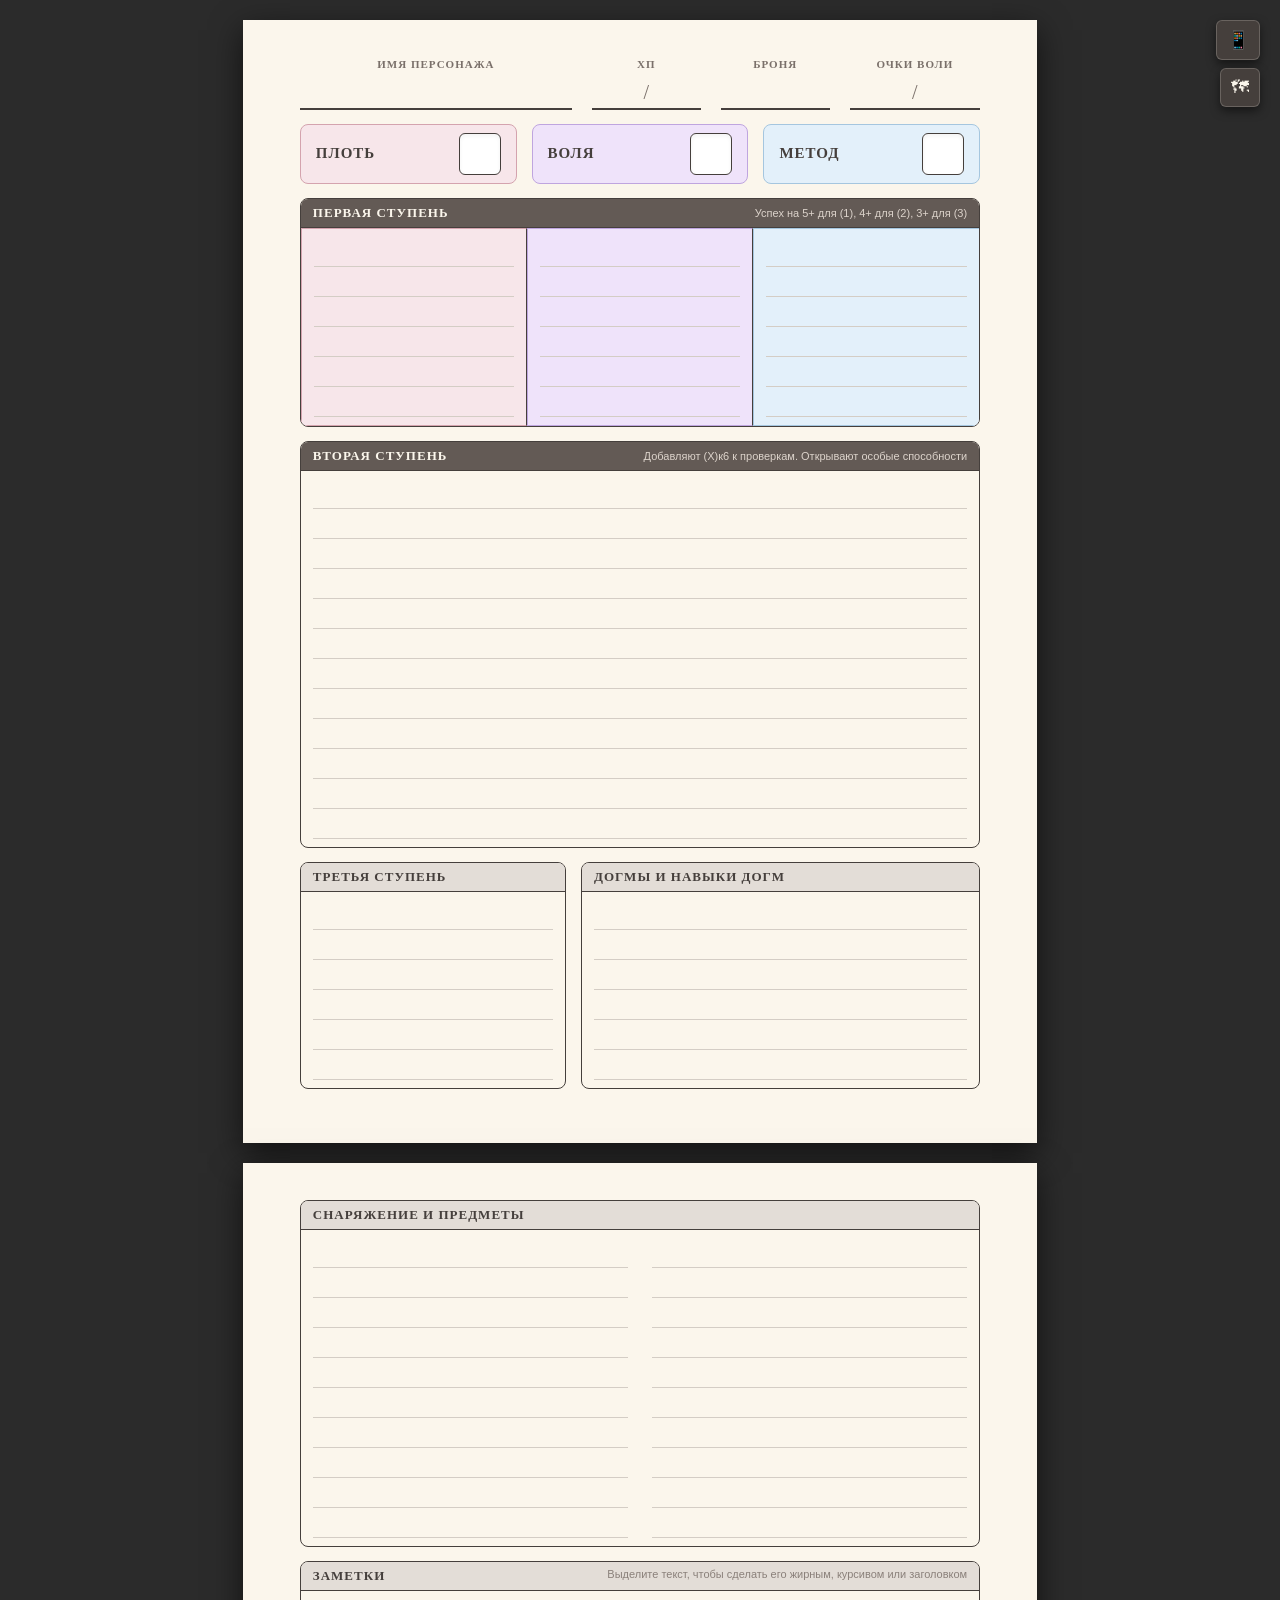
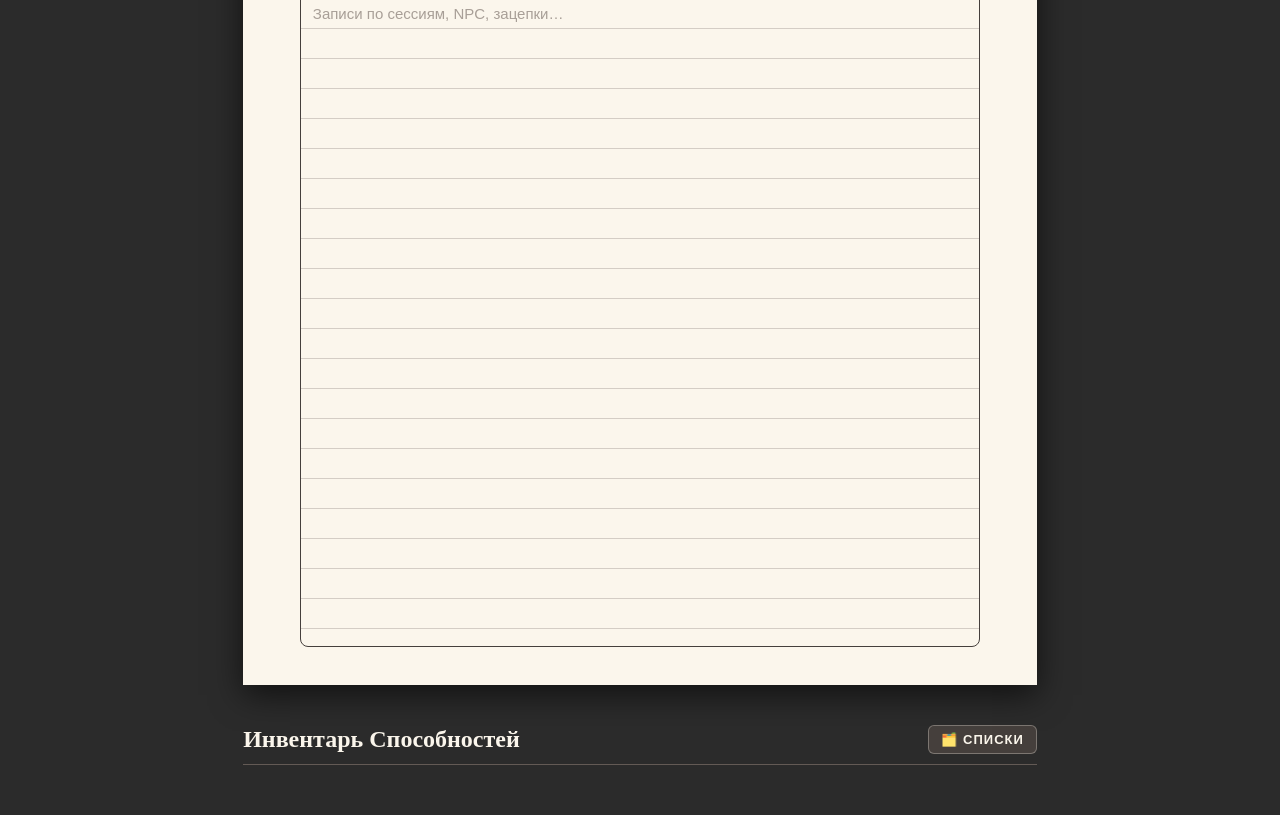
<file: index.html>
<!DOCTYPE html>
<html lang="ru">
<head>
    <meta charset="UTF-8">
    <title>Лист Персонажа - Gempire Roll</title>
    <style>
        /* Сброс и жесткий контроль размеров */
        * {
            box-sizing: border-box;
            -webkit-print-color-adjust: exact;
            print-color-adjust: exact;
        }

        body {
            background-color: #2b2b2b;
            display: flex;
            flex-direction: column;
            align-items: center;
            padding: 20px;
            font-family: 'Segoe UI', Tahoma, Geneva, Verdana, sans-serif;
            margin: 0;
            color: #453f3c;
        }
        
        /* Параметры под А4 */
        .sheet {
            background-color: #fbf6ec; 
            width: 210mm; 
            height: 297mm; 
            padding: 10mm 15mm; 
            box-shadow: 0 10px 30px rgba(0,0,0,0.6);
            position: relative;
            overflow: hidden;
            flex-shrink: 0;
        }
        
        .serif-font {
            font-family: 'Georgia', 'Times New Roman', serif;
        }

       /* Компактная кнопка переключения версий */
        .switch-version-btn {
            position: fixed;
            top: 20px;
            right: 20px;
            background-color: #453f3c;
            color: #fbf6ec;
            border: 1px solid rgba(251, 246, 236, 0.2);
            padding: 8px 10px;
            border-radius: 6px;
            font-size: 18px; 
            cursor: pointer;
            box-shadow: 0 4px 10px rgba(0,0,0,0.5);
            z-index: 1000;
            transition: background-color 0.2s;
            display: flex;
            align-items: center;
            justify-content: center;
        }
        .switch-version-btn:hover {
            background-color: #635a55;
        }
        /* Кнопка карты похода — под кнопкой версии для телефона */
        .open-map-btn { top: 68px; text-decoration: none; }

        @page { size: A4; margin: 0; }
        @media print {
            body { background-color: transparent; padding: 0; margin: 0; }
            .sheet { box-shadow: none; border-radius: 0; width: 210mm; height: 297mm; page-break-after: always; }
            input { background: transparent !important; }
            .cards-view-section { margin-top: 0; }
            .switch-version-btn { display: none; } 
        }

        /* Шапка */
        .header-grid {
            display: grid;
            grid-template-columns: 2.5fr 1fr 1fr 1.2fr; 
            gap: 20px;
            margin-bottom: 14px;
        }
        .header-cell {
            border-bottom: 2px solid #453f3c;
            height: 52px; 
            display: flex;
            flex-direction: column;
            justify-content: space-between;
            padding-bottom: 2px;
        }
        .header-label {
            font-size: 11px;
            text-transform: uppercase;
            font-weight: bold;
            letter-spacing: 1px;
            color: #7a706a;
            text-align: center;
        }
        .header-input {
            background: transparent;
            border: none;
            outline: none;
            font-family: 'Georgia', serif;
            font-size: 22px; 
            font-weight: bold;
            color: #2c2825; 
            width: 100%;
            padding: 0;
            text-align: center;
        }

        /* Обёртка для разделенных полей ХП и Воли */
        .split-input-wrapper {
            display: flex;
            align-items: center;
            justify-content: center;
            width: 100%;
        }
        .split-slash {
            font-family: 'Georgia', serif;
            font-size: 20px;
            font-weight: normal;
            color: #7a706a;
            margin: 0 4px;
        }
        
        /* Характеристики */
        .stats-grid {
            display: grid;
            grid-template-columns: 1fr 1fr 1fr;
            gap: 15px;
            margin-bottom: 14px;
        }
        
        .bg-flesh { background-color: #f7e6ea; border: 1.5px solid #d4a3ae; }  
        .bg-will { background-color: #efe3fa; border: 1.5px solid #bfa5df; } 
        .bg-method { background-color: #e3f0fa; border: 1.5px solid #a5c6df; } 

        .stat-box {
            padding: 8px 15px; 
            border-radius: 8px; 
            font-weight: bold;
            font-size: 15px;
            letter-spacing: 1px;
            display: flex;
            justify-content: space-between; 
            align-items: center;
        }
        
        .stat-value {
            width: 42px;
            height: 42px;
            background: #ffffff;
            border: 1.5px solid #453f3c;
            border-radius: 6px; 
            display: flex;
            align-items: center;
            justify-content: center;
            overflow: hidden;
            box-shadow: inset 0 2px 4px rgba(0,0,0,0.05);
        }
        .stat-input {
            width: 100%;
            min-width: 0;
            box-sizing: border-box;
            padding: 0 2px;
            height: 100%;
            background: transparent;
            border: none;
            outline: none;
            text-align: center;
            font-size: 22px; 
            font-family: 'Georgia', serif;
            font-weight: bold;
            color: #2c2825;
        }

        /* Разделы */
        .section-wrapper {
            border: 1.5px solid #453f3c;
            border-radius: 8px;
            margin-bottom: 14px;
            overflow: hidden; 
            background-color: #fbf6ec;
        }

        .section-header {
            background-color: #635a55; 
            color: #fbf6ec; 
            padding: 6px 12px;
            font-weight: bold;
            font-size: 13px;
            text-transform: uppercase;
            display: flex;
            align-items: center;
            letter-spacing: 1px;
            border-bottom: 1.5px solid #453f3c;
        }

        .skill-desc {
            font-size: 11px;
            font-weight: normal;
            color: #dcd3cb; 
            margin-left: auto;
            text-transform: none;
            letter-spacing: 0;
            font-family: 'Segoe UI', sans-serif;
        }

        .tier-1-grid {
            display: grid;
            grid-template-columns: 1fr 1fr 1fr;
        }
        .tier-1-col {
            border-right: 1.5px solid #453f3c;
            padding: 8px 12px; 
            display: flex;
            flex-direction: column;
        }
        .tier-1-col:last-child { border-right: none; }
        
        .tier-2-box {
            padding: 8px 12px;
            display: flex;
            flex-direction: column;
        }

        .bottom-grid {
            display: grid;
            grid-template-columns: 1fr 1.5fr; 
            gap: 15px;
            margin-bottom: 14px;
        }
        
        .column-box {
            border: 1.5px solid #453f3c;
            border-radius: 8px;
            display: flex;
            flex-direction: column;
            overflow: hidden;
            background-color: #fbf6ec;
        }

        .column-header {
            background-color: #e3ddd7; 
            border-bottom: 1.5px solid #453f3c;
            padding: 6px 12px;
            font-weight: bold;
            font-size: 13px;
            letter-spacing: 1px;
            text-transform: uppercase;
        }

        .column-content {
            padding: 8px 12px;
            flex-grow: 1;
            display: flex;
            flex-direction: column;
        }
        
        .line-input {
            background: transparent;
            border: none;
            border-bottom: 1px solid #d4cdc5; 
            height: 30px; 
            outline: none;
            font-family: 'Trebuchet MS', 'Segoe UI', sans-serif; 
            font-size: 16px; 
            font-weight: 600; 
            color: #38332f;
            padding: 0 2px;
            width: 100%;
            transition: background-color 0.2s;
        }
        
        .line-input:focus {
            background-color: rgba(255, 255, 255, 0.5);
            border-bottom: 1px solid #a39b94; 
        }

        .equipment-box {
            border: 1.5px solid #453f3c;
            border-radius: 8px;
            overflow: hidden;
            background-color: #fbf6ec;
            display: flex;
            flex-direction: column;
        }

        /* --- СТИЛИ ДЛЯ КАРТОЧЕК --- */
        .cards-view-section {
            margin-top: 40px;
            width: 210mm; 
            display: flex;
            flex-direction: column;
            gap: 20px;
        }

        .cards-container {
            display: flex;
            gap: 20px;
            flex-wrap: wrap;
            justify-content: flex-start;
        }

        /* --- КНОПКА И СТИЛИ КОМПАКТНОГО РЕЖИМА --- */
        .compact-toggle-btn {
            background: #453f3c; border: 1px solid rgba(251, 246, 236, 0.3); color: #fbf6ec;
            border-radius: 6px; padding: 6px 12px; cursor: pointer; font-size: 13px; font-weight: bold;
            font-family: 'Segoe UI', Tahoma, sans-serif; transition: all 0.2s;
            display: flex; align-items: center; gap: 6px; text-transform: uppercase; letter-spacing: 1px;
        }
        .compact-toggle-btn:hover { background: #635a55; }
        .compact-toggle-btn.active { background: #a5c6df; color: #2b2b2b; border-color: #a5c6df; }

        .cards-container.compact-mode {
            gap: 15px; 
            align-items: flex-start; 
        }
        .cards-container.compact-mode .card {
            height: 68px; 
            min-height: 68px;
            cursor: pointer;
            overflow: hidden;
            transition: height 0.35s cubic-bezier(0.25, 0.8, 0.25, 1);
            margin-bottom: 0;
        }
        .cards-container.compact-mode .card.expanded {
            height: 88.9mm;
            min-height: 88.9mm;
            cursor: default;
        }

        .card {
            background-color: #fbf6ec; 
            width: 63.5mm;
            height: 88.9mm;
            min-height: 88.9mm;
            border: 1px solid rgba(69, 63, 60, 0.1);
            border-radius: 8px;
            display: flex;
            padding: 2.2mm; 
            position: relative;
            box-shadow: 0 6px 15px rgba(0,0,0,0.5);
            page-break-inside: avoid;
        }

        .card-frame {
            flex-grow: 1;
            border: 2px solid #453f3c; 
            border-radius: 6px;
            display: flex;
            flex-direction: column;
            overflow: hidden;
            position: relative;
        }

        .card-header {
            background-color: #635a55;
            padding: 8px 10px 6px 10px;
            display: flex;
            justify-content: space-between;
            align-items: center;
            border-bottom: 2px solid #453f3c;
            height: 48px;
            flex-shrink: 0;
        }

        .card-title-box { flex-grow: 1; display: flex; flex-direction: column; overflow: hidden; }

        .card-label-display {
            font-size: 9px; text-transform: uppercase; font-weight: bold;
            letter-spacing: 0.5px; color: #dcd3cb;
        }

        .card-title-display {
            font-family: 'Constantia', 'Georgia', serif; font-size: 15px; font-weight: bold;
            color: #fbf6ec; white-space: nowrap; overflow: hidden; text-overflow: ellipsis;
        }

        .card-tag-box {
            width: 30px; height: 30px; 
            background-color: #fbf6ec; 
            border: 1px solid #453f3c; 
            border-radius: 5px;
            display: flex; align-items: center; justify-content: center;
            flex-shrink: 0;
            box-shadow: inset 1px 1px 3px rgba(0, 0, 0, 0.3), inset -1px -1px 2px rgba(255, 255, 255, 0.8);
        }

        .card-tag-display {
            font-size: 16px; 
            font-family: 'Constantia', 'Georgia', serif; font-weight: bold;
            color: #2c2825;
            line-height: 1;
            transform: translateY(0.5px); 
        }

        /* Темы карточек */
        .flesh-theme { background-color: #f7e6ea; }
        .will-theme  { background-color: #efe3fa; }
        .method-theme { background-color: #e3f0fa; }

        .card-body {
            flex-grow: 1;
            position: relative;
            padding: 0 10px;
            overflow: hidden;
            display: flex;
            flex-direction: column;
        }

        .card-rich-text {
            width: 100%;
            height: 100%;
            background: transparent;
            font-family: 'Constantia', 'Cambria', 'Georgia', serif;
            font-size: 14px; 
            font-weight: 400;
            color: #2c2825;
            padding: 0;
            overflow: hidden;
            white-space: pre-wrap;
            word-wrap: break-word;
            
            --lh: 24px; 
            line-height: var(--lh);

            background-image: repeating-linear-gradient(
                transparent,
                transparent calc(var(--lh) - 1px),
                rgba(69, 63, 60, 0.15) calc(var(--lh) - 1px),
                rgba(69, 63, 60, 0.15) var(--lh)
            );
            background-attachment: local;
        }

        .card-rich-text b, .card-rich-text strong {
            font-weight: 800;
            color: #000;
        }

        .card-footer {
            border-top: 1px dashed rgba(69, 63, 60, 0.25);
            padding: 3px 10px 5px 10px;
            display: flex;
            flex-direction: column;
            justify-content: center;
            height: 36px;
            flex-shrink: 0;
            background-color: rgba(255, 255, 255, 0.1);
        }

        .footer-label {
            font-size: 7px;
            font-weight: 800;
            color: #8a807a;
            letter-spacing: 1.2px;
            text-transform: uppercase;
            margin-bottom: 1px;
        }

        .card-footer-tags-display {
            font-family: 'Segoe UI', sans-serif;
            font-size: 11px;
            font-weight: bold;
            color: #453f3c;
            text-transform: uppercase;
            white-space: nowrap;
            overflow: hidden;
            text-overflow: ellipsis;
            width: 100%;
        }

        /* --- СТИЛИ ДЛЯ ВСПЛЫВАЮЩИХ КАРТОЧЕК --- */
        .card-link {
            color: #4a76a8; 
            text-decoration: underline;
            text-decoration-style: dashed;
            cursor: pointer;
            font-weight: bold;
            transition: color 0.2s;
        }
        .card-link:hover { color: #2c4a6b; }

        .modal-overlay {
            position: fixed; top: 0; left: 0; width: 100%; height: 100%;
            background: rgba(0, 0, 0, 0.75);
            display: none; justify-content: center; align-items: center;
            z-index: 2000; opacity: 0; transition: opacity 0.2s;
        }
        .modal-overlay.active { display: flex; opacity: 1; }
        
        .modal-content {
            position: relative;
            transform: scale(1.1); 
        }
        
        @media (max-width: 768px) {
            .modal-content { transform: scale(1); } 
        }

        .modal-close-btn {
            position: absolute; top: -35px; right: -20px;
            background: transparent; border: none; color: #fbf6ec;
            font-size: 30px; cursor: pointer; font-weight: bold;
        }

        /* --- Панель оформления заметок --- */
        .notes-toolbar {
            display: flex; gap: 2px; background: #453f3c; border-radius: 6px; padding: 3px;
            box-shadow: 0 4px 12px rgba(0, 0, 0, 0.35);
        }
        .notes-toolbar button {
            background: transparent; border: none; color: #fbf6ec; font-family: 'Georgia', serif; font-size: 15px;
            min-width: 34px; height: 30px; padding: 0 8px; border-radius: 4px; cursor: pointer;
        }
        .notes-toolbar button:hover { background: rgba(251, 246, 236, 0.12); }
        .notes-toolbar button.active { background: rgba(251, 246, 236, 0.28); }
        .notes-toolbar.floating { position: absolute; z-index: 1600; display: none; }
        .notes-toolbar.floating.visible { display: flex; }

        /* --- Страница 2: снаряжение и заметки --- */
        .sheet + .sheet { margin-top: 20px; }
        /* Страница растёт вместе с заметками; при печати остаток переносится на следующие листы */
        .sheet.page-2 { height: auto; min-height: 297mm; overflow: visible; display: flex; flex-direction: column; gap: 14px; }
        .equip-2col { display: grid; grid-template-columns: 1fr 1fr; column-gap: 24px; padding: 8px 12px; }
        .equip-2col > div { display: flex; flex-direction: column; }
        .notes-box { flex: 1; }
        .notes-hint {
            float: right; font-family: 'Segoe UI', sans-serif; font-size: 11px; font-weight: normal;
            letter-spacing: 0; text-transform: none; color: #8a807a;
        }
        .notes-editor {
            flex: 1; outline: none; margin-top: 8px; padding: 0 12px 30px;
            line-height: 30px; font-family: 'Trebuchet MS', 'Segoe UI', sans-serif; font-size: 15px; color: #2c2825;
            overflow-wrap: break-word;
            background-image: repeating-linear-gradient(to bottom, transparent 0, transparent 29px, #d4cdc5 29px, #d4cdc5 30px);
        }
        .notes-editor h3 { margin: 0; font-family: 'Georgia', serif; font-size: 18px; line-height: 30px; color: #453f3c; }
        .notes-editor div, .notes-editor p { margin: 0; }
        .notes-editor:empty::before { content: attr(data-placeholder); color: #a89f97; }
        @media print {
            .notes-toolbar, .notes-hint { display: none !important; }
            .sheet + .sheet { margin-top: 0; }
            .notes-editor:empty::before { content: none; }
            /* Длинные заметки: отступы листа и рамка блока повторяются на каждой следующей странице */
            .sheet.page-2, .notes-box { -webkit-box-decoration-break: clone; box-decoration-break: clone; }
        }
    </style>
</head>
<body>
    
    <button class="switch-version-btn" onclick="window.location.href='mobile.html' + window.location.search">
        📱
    </button>
    <a class="switch-version-btn open-map-btn" id="open-map-btn" href="map.html" title="Карта похода">🗺</a>

    <div class="sheet">
        <div class="header-grid serif-font">
            <div class="header-cell">
                <div class="header-label">Имя персонажа</div>
                <input type="text" id="char_name" class="header-input auto-resize" data-max-size="22">
            </div>
            <div class="header-cell">
                <div class="header-label">ХП</div>
                <div class="split-input-wrapper">
                    <input type="text" id="hp_current" class="header-input auto-resize" data-max-size="22">
                    <span class="split-slash">/</span>
                    <input type="text" id="hp_max" class="header-input auto-resize" data-max-size="22">
                </div>
            </div>
            <div class="header-cell">
                <div class="header-label">Броня</div>
                <input type="text" id="armor" class="header-input auto-resize" data-max-size="22">
            </div>
            <div class="header-cell">
                <div class="header-label">Очки воли</div>
                <div class="split-input-wrapper">
                    <input type="text" id="willpower_current" class="header-input auto-resize" data-max-size="22">
                    <span class="split-slash">/</span>
                    <input type="text" id="willpower_max" class="header-input auto-resize" data-max-size="22">
                </div>
            </div>
        </div>

        <div class="stats-grid serif-font">
            <div class="stat-box bg-flesh">
                <span>ПЛОТЬ</span>
                <div class="stat-value">
                    <input type="text" id="stat_flesh" class="stat-input auto-resize" data-max-size="22" maxlength="4">
                </div>
            </div>
            <div class="stat-box bg-will">
                <span>ВОЛЯ</span>
                <div class="stat-value">
                    <input type="text" id="stat_will" class="stat-input auto-resize" data-max-size="22" maxlength="4">
                </div>
            </div>
            <div class="stat-box bg-method">
                <span>МЕТОД</span>
                <div class="stat-value">
                    <input type="text" id="stat_method" class="stat-input auto-resize" data-max-size="22" maxlength="4">
                </div>
            </div>
        </div>

        <div class="section-wrapper">
            <div class="section-header serif-font">
                Первая ступень 
                <span class="skill-desc">Успех на 5+ для (1), 4+ для (2), 3+ для (3)</span>
            </div>
            <div class="tier-1-grid">
                <div class="tier-1-col bg-flesh">
                    <input type="text" id="t1_flesh_1" class="line-input auto-resize" data-max-size="16">
                    <input type="text" id="t1_flesh_2" class="line-input auto-resize" data-max-size="16">
                    <input type="text" id="t1_flesh_3" class="line-input auto-resize" data-max-size="16">
                    <input type="text" id="t1_flesh_4" class="line-input auto-resize" data-max-size="16">
                    <input type="text" id="t1_flesh_5" class="line-input auto-resize" data-max-size="16">
                    <input type="text" id="t1_flesh_6" class="line-input auto-resize" data-max-size="16">
                </div>
                <div class="tier-1-col bg-will">
                    <input type="text" id="t1_will_1" class="line-input auto-resize" data-max-size="16">
                    <input type="text" id="t1_will_2" class="line-input auto-resize" data-max-size="16">
                    <input type="text" id="t1_will_3" class="line-input auto-resize" data-max-size="16">
                    <input type="text" id="t1_will_4" class="line-input auto-resize" data-max-size="16">
                    <input type="text" id="t1_will_5" class="line-input auto-resize" data-max-size="16">
                    <input type="text" id="t1_will_6" class="line-input auto-resize" data-max-size="16">
                </div>
                <div class="tier-1-col bg-method">
                    <input type="text" id="t1_method_1" class="line-input auto-resize" data-max-size="16">
                    <input type="text" id="t1_method_2" class="line-input auto-resize" data-max-size="16">
                    <input type="text" id="t1_method_3" class="line-input auto-resize" data-max-size="16">
                    <input type="text" id="t1_method_4" class="line-input auto-resize" data-max-size="16">
                    <input type="text" id="t1_method_5" class="line-input auto-resize" data-max-size="16">
                    <input type="text" id="t1_method_6" class="line-input auto-resize" data-max-size="16">
                </div>
            </div>
        </div>

        <div class="section-wrapper">
            <div class="section-header serif-font">
                Вторая ступень 
                <span class="skill-desc">Добавляют (X)к6 к проверкам. Открывают особые способности</span>
            </div>
            <div class="tier-2-box">
                <input type="text" id="t2_1" class="line-input auto-resize" data-max-size="16">
                <input type="text" id="t2_2" class="line-input auto-resize" data-max-size="16">
                <input type="text" id="t2_3" class="line-input auto-resize" data-max-size="16">
                <input type="text" id="t2_4" class="line-input auto-resize" data-max-size="16">
                <input type="text" id="t2_5" class="line-input auto-resize" data-max-size="16">
                <input type="text" id="t2_6" class="line-input auto-resize" data-max-size="16">
                <input type="text" id="t2_7" class="line-input auto-resize" data-max-size="16">
                <input type="text" id="t2_8" class="line-input auto-resize" data-max-size="16">
                <input type="text" id="t2_9" class="line-input auto-resize" data-max-size="16">
                <input type="text" id="t2_10" class="line-input auto-resize" data-max-size="16">
                <input type="text" id="t2_11" class="line-input auto-resize" data-max-size="16">
                <input type="text" id="t2_12" class="line-input auto-resize" data-max-size="16">
            </div>
        </div>

        <div class="bottom-grid">
            <div class="column-box">
                <div class="column-header serif-font">ТРЕТЬЯ СТУПЕНЬ</div>
                <div class="column-content">
                    <input type="text" id="t3_1" class="line-input auto-resize" data-max-size="16">
                    <input type="text" id="t3_2" class="line-input auto-resize" data-max-size="16">
                    <input type="text" id="t3_3" class="line-input auto-resize" data-max-size="16">
                    <input type="text" id="t3_4" class="line-input auto-resize" data-max-size="16">
                    <input type="text" id="t3_5" class="line-input auto-resize" data-max-size="16">
                    <input type="text" id="t3_6" class="line-input auto-resize" data-max-size="16">
                </div>
            </div>
            <div class="column-box">
                <div class="column-header serif-font">ДОГМЫ И НАВЫКИ ДОГМ</div>
                <div class="column-content">
                    <input type="text" id="dogma_1" class="line-input auto-resize" data-max-size="16">
                    <input type="text" id="dogma_2" class="line-input auto-resize" data-max-size="16">
                    <input type="text" id="dogma_3" class="line-input auto-resize" data-max-size="16">
                    <input type="text" id="dogma_4" class="line-input auto-resize" data-max-size="16">
                    <input type="text" id="dogma_5" class="line-input auto-resize" data-max-size="16">
                    <input type="text" id="dogma_6" class="line-input auto-resize" data-max-size="16">
                </div>
            </div>
        </div>
    </div>

    <!-- Страница 2: снаряжение и заметки -->
    <div class="sheet page-2">
        <div class="column-box">
            <div class="column-header serif-font">СНАРЯЖЕНИЕ И ПРЕДМЕТЫ</div>
            <div class="equip-2col">
                <div>
                    <input type="text" id="equip_1" class="line-input auto-resize" data-max-size="16">
                    <input type="text" id="equip_2" class="line-input auto-resize" data-max-size="16">
                    <input type="text" id="equip_3" class="line-input auto-resize" data-max-size="16">
                    <input type="text" id="equip_4" class="line-input auto-resize" data-max-size="16">
                    <input type="text" id="equip_5" class="line-input auto-resize" data-max-size="16">
                    <input type="text" id="equip_6" class="line-input auto-resize" data-max-size="16">
                    <input type="text" id="equip_7" class="line-input auto-resize" data-max-size="16">
                    <input type="text" id="equip_8" class="line-input auto-resize" data-max-size="16">
                    <input type="text" id="equip_9" class="line-input auto-resize" data-max-size="16">
                    <input type="text" id="equip_10" class="line-input auto-resize" data-max-size="16">
                </div>
                <div>
                    <input type="text" id="equip_11" class="line-input auto-resize" data-max-size="16">
                    <input type="text" id="equip_12" class="line-input auto-resize" data-max-size="16">
                    <input type="text" id="equip_13" class="line-input auto-resize" data-max-size="16">
                    <input type="text" id="equip_14" class="line-input auto-resize" data-max-size="16">
                    <input type="text" id="equip_15" class="line-input auto-resize" data-max-size="16">
                    <input type="text" id="equip_16" class="line-input auto-resize" data-max-size="16">
                    <input type="text" id="equip_17" class="line-input auto-resize" data-max-size="16">
                    <input type="text" id="equip_18" class="line-input auto-resize" data-max-size="16">
                    <input type="text" id="equip_19" class="line-input auto-resize" data-max-size="16">
                    <input type="text" id="equip_20" class="line-input auto-resize" data-max-size="16">
                </div>
            </div>
        </div>
        <div class="column-box notes-box">
            <div class="column-header serif-font">Заметки <span class="notes-hint">Выделите текст, чтобы сделать его жирным, курсивом или заголовком</span></div>
            <div id="notes" class="notes-editor" contenteditable="true" spellcheck="true" data-placeholder="Записи по сессиям, NPC, зацепки…"></div>
        </div>
    </div>
    <div id="notes-toolbar" class="notes-toolbar floating">
        <button type="button" data-cmd="bold" title="Жирный (Ctrl+B)"><b>Ж</b></button>
        <button type="button" data-cmd="italic" title="Курсив (Ctrl+I)"><i>К</i></button>
        <button type="button" data-cmd="heading" title="Заголовок">Заголовок</button>
    </div>

    <div class="cards-view-section">
        <div style="display: flex; justify-content: space-between; align-items: center; border-bottom: 1px solid #635a55; padding-bottom: 10px; margin-bottom: 10px;">
            <h2 style="color: #fbf6ec; font-family: 'Georgia', serif; margin: 0;">Инвентарь Способностей</h2>
            <button id="compact-toggle-btn" class="compact-toggle-btn" title="Компактный вид" onclick="window.toggleCompactMode()">
                🗂️ Списки
            </button>
        </div>
        <div id="cards-container" class="cards-container">
            </div>
    </div>

    <div id="card-modal-overlay" class="modal-overlay" onclick="closeCardModal()">
        <div class="modal-content" onclick="event.stopPropagation()">
            <button class="modal-close-btn" onclick="closeCardModal()">×</button>
            <div id="modal-card-container">
                </div>
        </div>
    </div>

    <script>
        // Скрипт переключения компактного режима
        window.toggleCompactMode = function() {
            const btn = document.getElementById('compact-toggle-btn');
            const container = document.getElementById('cards-container');
            
            container.classList.toggle('compact-mode');
            btn.classList.toggle('active');
            
            // При смене режима сворачиваем все карточки
            container.querySelectorAll('.card').forEach(card => card.classList.remove('expanded'));
        };

        // Ресайз для полей листа персонажа
        function resizeText(input) {
            let ruler = document.getElementById('text-ruler');
            if (!ruler) {
                ruler = document.createElement('span');
                ruler.id = 'text-ruler';
                ruler.style.position = 'absolute';
                ruler.style.visibility = 'hidden';
                ruler.style.whiteSpace = 'pre';
                document.body.appendChild(ruler);
            }

            const style = window.getComputedStyle(input);
            ruler.style.fontFamily = style.fontFamily;
            ruler.style.fontWeight = style.fontWeight;
            ruler.style.letterSpacing = style.letterSpacing;
            ruler.style.textTransform = style.textTransform;

            ruler.textContent = input.value || "A";

            const maxFontSize = parseInt(input.getAttribute('data-max-size')) || 16;
            const minFontSize = 8; 
            let currentFontSize = maxFontSize;

            ruler.style.fontSize = currentFontSize + 'px';
            const targetWidth = input.clientWidth - 6;

            while (ruler.offsetWidth > targetWidth && currentFontSize > minFontSize) {
                currentFontSize--;
                ruler.style.fontSize = currentFontSize + 'px';
            }

            input.style.fontSize = currentFontSize + 'px';

            // Обновляем слой предпросмотра для ссылок, если размер шрифта изменился
            if (input.classList.contains('line-input') && typeof window.updateInputDisplay === 'function') {
                window.updateInputDisplay(input.id);
            }
        }

        // Авто-ресайз многострочного текста (тело карточки)
        window.resizeCardText = function(area) {
            // Если карточка скрыта или не имеет ширины, ничего не делаем
            if (!area || area.clientWidth === 0) return; 
            
            let currentFS = parseInt(area.getAttribute('data-max-size')) || 14;
            const lhRatio = 1.7; 
            // Жестко заданная доступная высота текста для раскрытой карточки (в пикселях)
            const targetHeight = 230; 

            const update = (fs) => {
                area.style.fontSize = fs + 'px';
                area.style.setProperty('--lh', (fs * lhRatio) + 'px');
            };

            update(currentFS);
            
            // Если высота самого текста больше доступного места, сжимаем его
            while (area.scrollHeight > targetHeight && currentFS > 8) {
                currentFS -= 0.5;
                update(currentFS);
            }
        };

        // Универсальный 100% точный метод ресайза однострочного текста (Названия и Тэги карточек)
        window.resizeSingleLineText = function(el) {
            if (!el || el.clientWidth === 0) return;
            
            let ruler = document.getElementById('single-line-ruler');
            if (!ruler) {
                ruler = document.createElement('div');
                ruler.id = 'single-line-ruler';
                ruler.style.position = 'absolute';
                ruler.style.visibility = 'hidden';
                ruler.style.whiteSpace = 'nowrap';
                ruler.style.pointerEvents = 'none';
                ruler.style.top = '-9999px';
                ruler.style.left = '-9999px';
                document.body.appendChild(ruler);
            }

            const style = window.getComputedStyle(el);
            ruler.style.fontFamily = style.fontFamily;
            ruler.style.fontWeight = style.fontWeight;
            ruler.style.letterSpacing = style.letterSpacing;
            ruler.style.textTransform = style.textTransform;
            
            ruler.textContent = el.textContent || el.innerText;

            let currentFS = parseInt(el.getAttribute('data-max-size'));
            if (!currentFS) {
                currentFS = el.classList.contains('card-footer-tags-display') ? 11 : 15;
            }

            ruler.style.fontSize = currentFS + 'px';
            
            // Буфер 4px от текущей ширины блока для защиты от обрезания в "..."
            const targetWidth = el.clientWidth - 4; 

            // Сжимаем ТОЛЬКО если текст шире, чем контейнер (шрифт остается базовым, если он вмещается)
            while (ruler.getBoundingClientRect().width > targetWidth && currentFS > 6) {
                currentFS -= 0.5;
                ruler.style.fontSize = currentFS + 'px';
            }

            el.style.fontSize = currentFS + 'px';
        };

        document.querySelectorAll('.auto-resize').forEach(input => {
            input.addEventListener('input', function() { resizeText(this); });
            window.addEventListener('resize', function() { resizeText(input); });
            setTimeout(() => resizeText(input), 50);
        });
        // шрифт мог догрузиться позже — пересчитываем размеры, чтобы значения не вылезали из окошек
        if (document.fonts && document.fonts.ready) document.fonts.ready.then(() => document.querySelectorAll('.auto-resize').forEach(resizeText));
    </script>
    <script type="module">
    import { createClient } from './lib/supabase.js'
    import { setupNotesEditor } from './lib/notes.js'

    const supabaseUrl = 'https://fzfijdsjgxoympldpwyq.supabase.co'; 
    const supabaseKey = 'eyJhbGciOiJIUzI1NiIsInR5cCI6IkpXVCJ9.eyJpc3MiOiJzdXBhYmFzZSIsInJlZiI6ImZ6ZmlqZHNqZ3hveW1wbGRwd3lxIiwicm9sZSI6ImFub24iLCJpYXQiOjE3NzkxNDY2NzAsImV4cCI6MjA5NDcyMjY3MH0.iAADzjFKSLEr1DHdQPq3j4Ji6tdh-NZhrTfIsvdxUgA'; 
    const supabase = createClient(supabaseUrl, supabaseKey);

    const urlParams = new URLSearchParams(window.location.search);
    const charId = urlParams.get('id');
    // На карте пометки будут подписаны именем этого персонажа
    if (charId) document.getElementById('open-map-btn').href = 'map.html?id=' + encodeURIComponent(charId);

    if (!charId) {
        alert("Ошибка: ID персонажа не указан. Используйте ссылку вида ?id=номер");
    }

    // Экранирует одиночный "<", который не начинает тег (например «урон <5»). Теги вроде <b> работают как раньше
    function fixText(text) {
        return String(text == null ? '' : text).replace(/<(?![a-zA-Z\/!])/g, '&lt;');
    }

    // Значение для HTML-атрибута в двойных кавычках
    function attrText(text) {
        return String(text).replace(/&lt;/g, '<').replace(/&/g, '&amp;').replace(/"/g, '&quot;').replace(/</g, '&lt;');
    }

    // Всплывающее сообщение об ошибке (например, пропал интернет и правка не сохранилась)
    function showNotice(text) {
        let box = document.getElementById('notice-toast');
        if (!box) {
            box = document.createElement('div');
            box.id = 'notice-toast';
            box.style.cssText = 'position: fixed; left: 50%; bottom: 20px; transform: translateX(-50%); max-width: 90vw; ' +
                'background: #8b3a3a; color: #fbf6ec; padding: 10px 16px; border-radius: 6px; font-family: sans-serif; ' +
                'font-size: 14px; box-shadow: 0 4px 10px rgba(0,0,0,0.5); z-index: 3000;';
            document.body.appendChild(box);
        }
        box.textContent = text;
        box.style.display = 'block';
        clearTimeout(box.hideTimer);
        box.hideTimer = setTimeout(() => { box.style.display = 'none'; }, 6000);
    }

    // Обработка гиперссылок [[Название]]
    window.parseCardLinks = function(text) {
        if (!text) return '';
        return fixText(text).replace(/\[\[(.*?)\]\]/g, (match, title) =>
            `<span class="card-link" data-title="${attrText(title)}" onclick="openCardModal(this.dataset.title)">${title}</span>`);
    }

    // Открытие модального окна с карточкой
    window.openCardModal = async function(title) {
        const overlay = document.getElementById('card-modal-overlay');
        const container = document.getElementById('modal-card-container');
        container.innerHTML = '<div style="color: #fbf6ec; font-family: sans-serif; background: #38332f; padding: 20px; border-radius: 8px;">Ищем способность...</div>';
        overlay.classList.add('active');

        // Ищем в базе
        const { data, error } = await supabase.from('cards').select('*').ilike('card_title', title).limit(1);

        if (error || !data || data.length === 0) {
            container.innerHTML = `<div style="background: #fbf6ec; padding: 20px; border-radius: 8px; color: #453f3c; font-family: sans-serif;">Карточка <b>«${fixText(title)}»</b> не найдена в базе.</div>`;
            return;
        }

        const card = data[0];
        const safeTheme = card.theme ? card.theme.trim() : '';
        
        container.innerHTML = `
            <div class="card" style="margin: 0; box-shadow: 0 10px 40px rgba(0,0,0,0.8);">
                <div class="card-frame">
                    <div class="card-header">
                        <div class="card-title-box">
                            <div class="card-label-display">${fixText(card.card_label || 'НАВЫК')}</div>
                            <div class="card-title-display auto-resize-line" data-max-size="15">${fixText(card.card_title || 'Без названия')}</div>
                        </div>
                        <div class="card-tag-box"><div class="card-tag-display">${fixText(card.card_tag || '')}</div></div>
                    </div>
                    <div class="card-body ${safeTheme}">
                        <div class="card-rich-text auto-resize-area" data-max-size="14">${window.parseCardLinks(card.card_description || '')}</div>
                    </div>
                    <div class="card-footer ${safeTheme}">
                        <div class="footer-label">ТЭГИ</div>
                        <div class="card-footer-tags-display auto-resize-line" data-max-size="11">${fixText(card.card_footer_tags || '')}</div>
                    </div>
                </div>
            </div>
        `;

        setTimeout(() => {
            const area = container.querySelector('.auto-resize-area');
            if (area && typeof window.resizeCardText === 'function') window.resizeCardText(area);
            
            container.querySelectorAll('.auto-resize-line').forEach(el => {
                if (typeof window.resizeSingleLineText === 'function') window.resizeSingleLineText(el);
            });
        }, 10);
    };

    window.closeCardModal = function() {
        document.getElementById('card-modal-overlay').classList.remove('active');
    };

    // --- МАГИЯ ДЛЯ ВСЕХ ПОЛЕЙ (Навыки, Догмы, Снаряжение) ---
    window.setupInputLinks = function() {
        const inputs = document.querySelectorAll('.line-input');
        
        inputs.forEach(input => {
            const id = input.id;
            if (!id) return;

            const wrapper = document.createElement('div');
            wrapper.style.position = 'relative';
            wrapper.style.width = '100%';
            
            input.parentNode.insertBefore(wrapper, input);
            wrapper.appendChild(input);

            const display = document.createElement('div');
            display.id = id + '_display';
            display.className = input.className; 
            display.style.cursor = 'text';
            display.style.display = 'block'; 
            display.style.lineHeight = '30px'; 
            display.style.whiteSpace = 'pre'; 
            display.style.overflow = 'hidden';
            
            display.style.position = 'absolute';
            display.style.top = '0';
            display.style.left = '0';
            display.style.width = '100%';
            display.style.height = '100%';
            display.style.pointerEvents = 'auto'; 
            
            wrapper.insertBefore(display, input);

            input.style.position = 'relative';
            input.style.opacity = '0';
            input.style.pointerEvents = 'none';

            display.addEventListener('click', (e) => {
                if (e.target.classList.contains('card-link')) return; 
                display.style.display = 'none';
                input.style.opacity = '1';
                input.style.pointerEvents = 'auto';
                input.focus();
            });

            input.addEventListener('blur', () => {
                input.style.opacity = '0';
                input.style.pointerEvents = 'none';
                display.style.display = 'block'; 
                window.updateInputDisplay(id);
            });
            
            input.addEventListener('input', () => window.updateInputDisplay(id));
        });
    };

    window.updateInputDisplay = function(inputId) {
        const input = document.getElementById(inputId);
        const display = document.getElementById(inputId + '_display');
        if (input && display) {
            let text = input.value || '';
            display.innerHTML = window.parseCardLinks(text) || '&nbsp;';
            display.style.fontSize = input.style.fontSize || '16px'; 
        }
    };

    // --- СВЯЗЬ С БАЗОЙ ---
    // Правки других (например, Мастера) приходят мгновенно через realtime-соединение.
    // Если оно не установилось (бывает при плохой сети или блокировках), лист сам
    // перезапрашивает данные каждые POLL_MS миллисекунд — обновления придут с задержкой, но придут.
    const POLL_MS = 5000;
    let realtimeOk = false;    // realtime-соединение работает
    let lastRequestOk = null;  // последний запрос к базе прошёл (null — ещё не было)
    let pollTimer = null;
    let pendingSaves = 0;      // сохранения в процессе — пока они идут, опрос не перетирает поля
    let loadInFlight = false;  // запрос уже идёт — при медленной сети не плодим новые

    // Значок состояния связи
    function updateConnStatus() {
        if (!charId) return;
        let badge = document.getElementById('conn-status');
        if (!badge) {
            badge = document.createElement('div');
            badge.id = 'conn-status';
            badge.style.cssText = 'position: fixed; left: 12px; bottom: 20px; z-index: 1500; ' +
                'background: rgba(56, 51, 47, 0.85); color: #fbf6ec; padding: 4px 10px; border-radius: 12px; ' +
                'font-family: sans-serif; font-size: 11px; pointer-events: none;';
            document.body.appendChild(badge);
            const printStyle = document.createElement('style');
            printStyle.textContent = '@media print { #conn-status, #notice-toast { display: none !important; } }';
            document.head.appendChild(printStyle);
        }
        let color, label;
        if (lastRequestOk === false) { color = '#d46a66'; label = 'Нет связи'; }
        else if (realtimeOk && lastRequestOk) { color = '#7fbf8e'; label = 'Связь есть'; }
        else if (pollTimer && lastRequestOk) { color = '#e0b85a'; label = 'Обновления с задержкой'; }
        else { color = '#e0b85a'; label = 'Загрузка…'; }
        badge.innerHTML = `<span style="color: ${color};">●</span> ${label}`;
    }

    // Раскладывает данные персонажа по полям (поле, которое сейчас редактируют, не трогаем)
    function applyCharacter(character) {
        for (const key in character) {
            if (key === 'notes') { notesEditor.setHtml(character[key]); continue; }
            const input = document.getElementById(key);
            if (input && document.activeElement !== input) {
                input.value = character[key] || '';
                if (typeof resizeText === 'function') resizeText(input);
                // Обновляем дисплей слоя, если это поле со ссылками
                if (input.classList.contains('line-input') && typeof window.updateInputDisplay === 'function') {
                    window.updateInputDisplay(key);
                }
            }
        }
    }

    // 1. ЗАГРУЗКА ИЗ БАЗЫ (Лист персонажа). Возвращает ошибку или null
    async function loadCharacter() {
        if (!charId || loadInFlight) return null;
        loadInFlight = true;
        const { data, error } = await supabase.from('characters').select('*').eq('id', charId);
        loadInFlight = false;
        lastRequestOk = !error;
        if (!error && data && data.length > 0 && pendingSaves === 0) applyCharacter(data[0]);
        updateConnStatus();
        return error;
    }

    function startPolling() {
        if (!pollTimer) pollTimer = setInterval(loadCharacter, POLL_MS);
    }

    function stopPolling() {
        clearInterval(pollTimer);
        pollTimer = null;
    }

    // 2. СОХРАНЕНИЕ В БАЗУ (Лист персонажа)
    async function saveField(fieldId, value) {
        if (!fieldId || !charId) return;
        pendingSaves++;
        const { error } = await supabase.from('characters').update({ [fieldId]: value }).eq('id', charId);
        pendingSaves--;
        // PGRST204 — такого столбца нет в таблице (поле не хранится в базе), это не ошибка
        if (error && error.code !== 'PGRST204') {
            lastRequestOk = false;
            showNotice('Не удалось сохранить: ' + error.message);
        } else {
            lastRequestOk = true;
        }
        updateConnStatus();
    }

    document.addEventListener('change', (event) => {
        const target = event.target;
        if (target.tagName === 'INPUT') saveField(target.id, target.value);
    });

    // Заметки с форматированием (lib/notes.js)
    const notesEditor = setupNotesEditor({
        editor: document.getElementById('notes'),
        toolbar: document.getElementById('notes-toolbar'),
        floating: true,
        onSave: (html) => saveField('notes', html)
    });

    // 3. REALTIME (Обновления от Мастера). Без ID персонажа подписываться не на что
    if (charId) {
        supabase
            .channel('any')
            .on('postgres_changes',
                { event: 'UPDATE', schema: 'public', table: 'characters', filter: `id=eq.${charId}` },
                (payload) => applyCharacter(payload.new)
            )
            .subscribe((status) => {
                if (status === 'SUBSCRIBED') {
                    realtimeOk = true;
                    stopPolling();
                    loadCharacter(); // подтягиваем то, что могли пропустить без соединения
                } else {
                    // CHANNEL_ERROR, TIMED_OUT, CLOSED — переходим на опрос
                    realtimeOk = false;
                    startPolling();
                }
                updateConnStatus();
            });

        // Подстраховка: если realtime молчит дольше 10 секунд, тоже включаем опрос
        setTimeout(() => { if (!realtimeOk) { startPolling(); updateConnStatus(); } }, 10000);
    }

    // 4. ЗАГРУЗКА КАРТОЧЕК
    async function loadCards() {
        if (!charId) return;
        
        const { data: cards, error } = await supabase.from('cards').select('*').eq('owner_id', charId);

        if (error) {
            console.error("Ошибка загрузки карточек:", error.message);
            return;
        }

        const container = document.getElementById('cards-container');
        container.innerHTML = ''; 

        if (!cards || cards.length === 0) {
            container.innerHTML = '<p style="color: #8a807a; font-family: sans-serif; text-align: center; width: 100%;">У этого персонажа пока нет активных карточек.</p>';
            return;
        }

        cards.forEach(card => {
            const safeTheme = card.theme ? card.theme.trim() : '';
            const html = `
                <div class="card">
                    <div class="card-frame">
                        <div class="card-header">
                            <div class="card-title-box">
                                <div class="card-label-display">${fixText(card.card_label || 'НАВЫК')}</div>
                                <div class="card-title-display auto-resize-line" data-max-size="15">${fixText(card.card_title || 'Без названия')}</div>
                            </div>
                            <div class="card-tag-box">
                                <div class="card-tag-display">${fixText(card.card_tag || '')}</div>
                            </div>
                        </div>
                        <div class="card-body ${safeTheme}">
                            <div class="card-rich-text auto-resize-area" data-max-size="14">${window.parseCardLinks(card.card_description || '')}</div>
                        </div>
                        <div class="card-footer ${safeTheme}">
                            <div class="footer-label">ТЭГИ</div>
                            <div class="card-footer-tags-display auto-resize-line" data-max-size="11">${fixText(card.card_footer_tags || '')}</div>
                        </div>
                    </div>
                </div>
            `;
            container.insertAdjacentHTML('beforeend', html);
        });

        // Логика аккордеона для Компактного режима
        container.querySelectorAll('.card').forEach(card => {
            card.addEventListener('click', function(e) {
                if (e.target.classList.contains('card-link')) return; 

                if (container.classList.contains('compact-mode')) {
                    if (this.classList.contains('expanded')) {
                        this.classList.remove('expanded'); 
                    } else {
                        container.querySelectorAll('.card').forEach(c => c.classList.remove('expanded'));
                        this.classList.add('expanded');
                        // Текст больше НЕ пересчитывается при клике — он уже нужного размера!
                    }
                }
            });
        });

        // Запускаем подгонку текста сразу при загрузке 
        setTimeout(() => {
            container.querySelectorAll('.auto-resize-area').forEach(el => window.resizeCardText(el));
            container.querySelectorAll('.auto-resize-line').forEach(el => window.resizeSingleLineText(el));
        }, 10);
    }

    // Инициализация
    window.setupInputLinks(); // Запускаем создание слоев-дублеров
    updateConnStatus();
    loadCharacter().then(error => { if (error) showNotice('Не удалось загрузить лист: ' + error.message); });
    loadCards();
    </script>
</body>
</html>
</file>
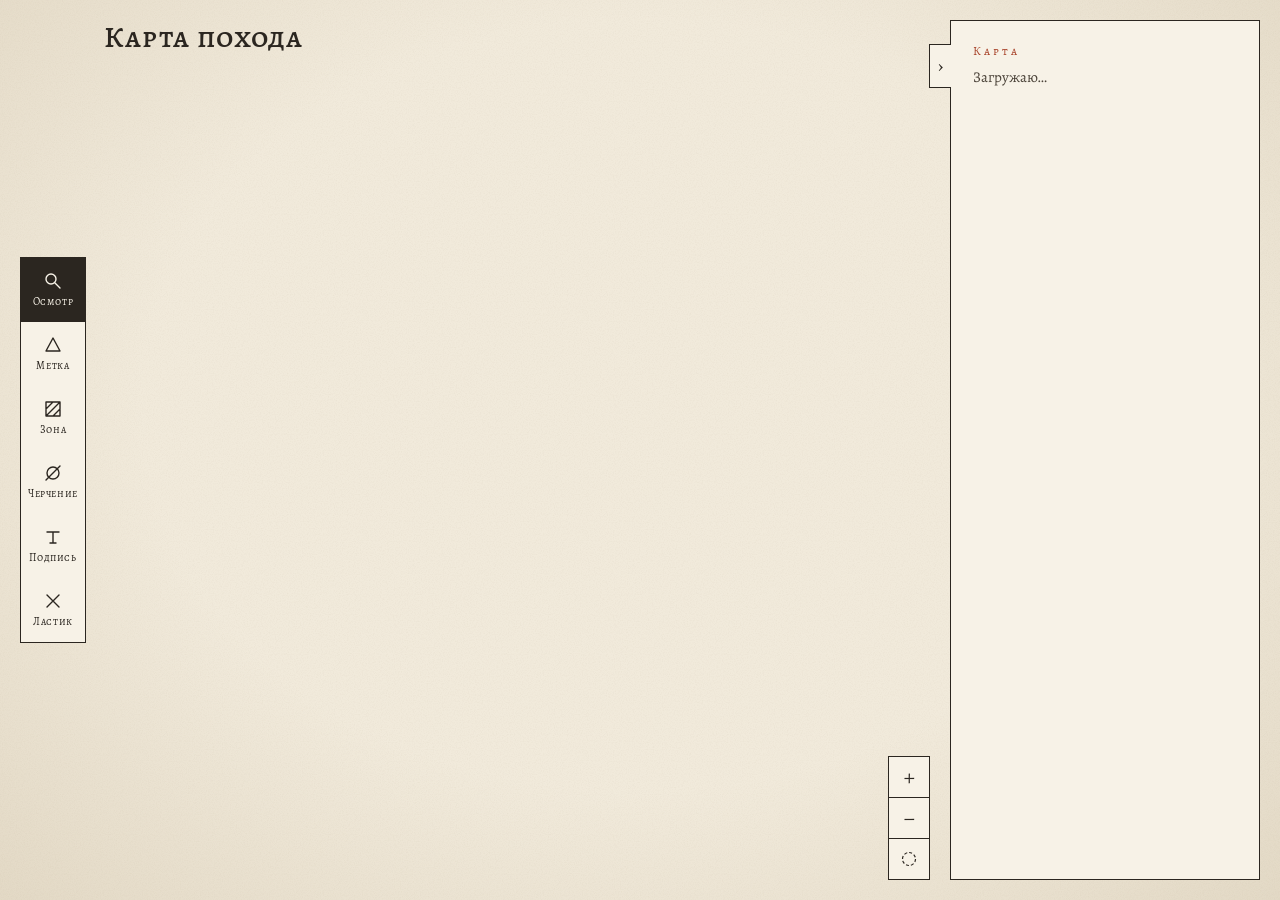
<file: map.html>
<!DOCTYPE html>
<html lang="ru">
<head>
    <meta charset="UTF-8">
    <meta name="viewport" content="width=device-width, initial-scale=1, viewport-fit=cover">
    <title>Карта похода — Gempire</title>
    <link rel="preconnect" href="https://fonts.googleapis.com">
    <link rel="preconnect" href="https://fonts.gstatic.com" crossorigin>
    <link href="https://fonts.googleapis.com/css2?family=Alegreya:ital,wght@0,400;0,500;1,400&family=Alegreya+SC:wght@400;500&display=swap&subset=cyrillic" rel="stylesheet">
    <link rel="stylesheet" href="lib/map/map.css">
</head>
<body>
    <!-- Карта для игроков. Ссылка: map.html (или map.html?id=ID персонажа — тогда пометки подписываются его именем) -->
    <div id="map-root"></div>
    <script type="module">
        import { startMap } from './lib/map/app.js';
        startMap({ role: 'player' });
    </script>
</body>
</html>
</file>
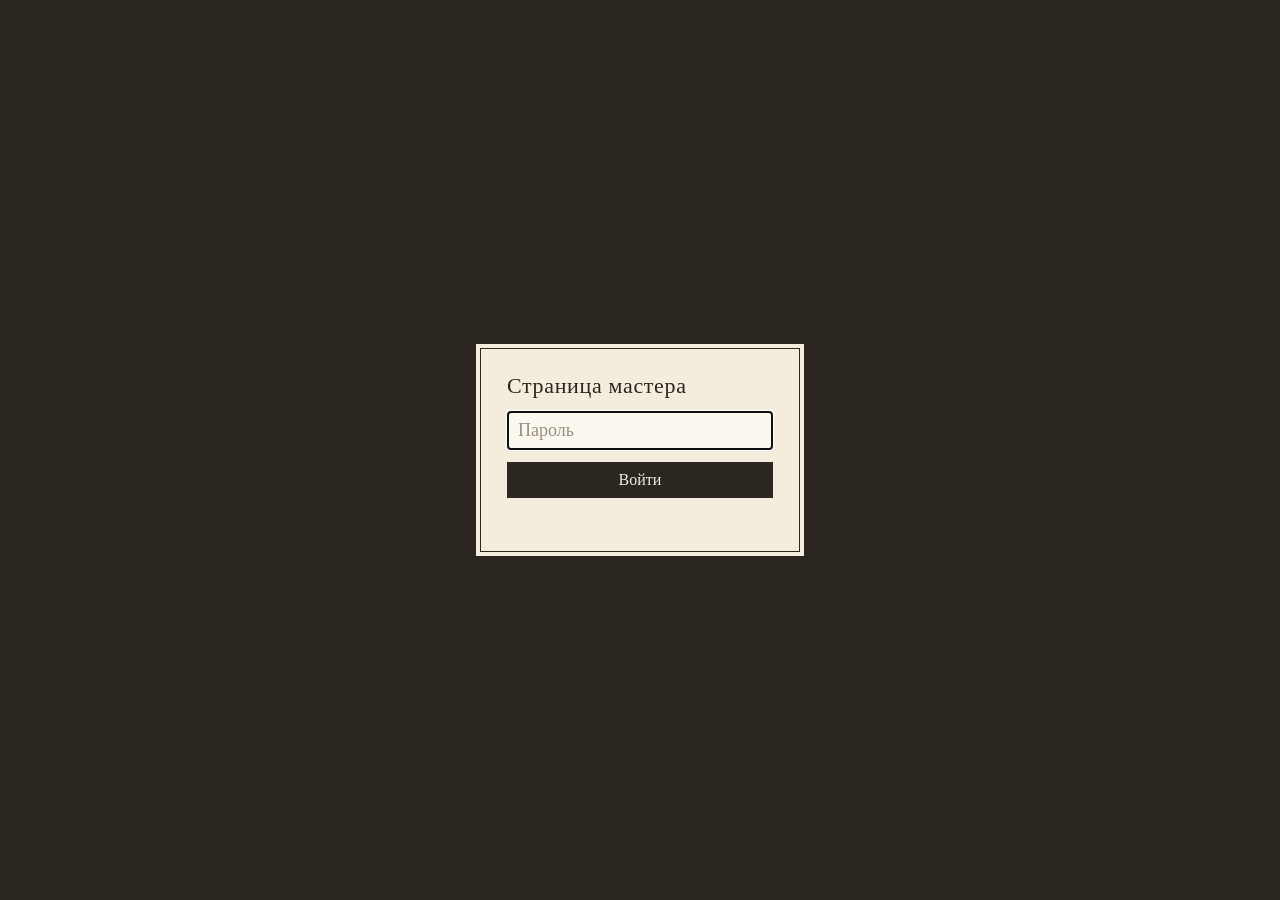
<file: master-map.html>
<!DOCTYPE html>
<html lang="ru">
<head>
    <meta charset="UTF-8">
    <meta name="viewport" content="width=device-width, initial-scale=1, viewport-fit=cover">
    <title>Карта мастера — Gempire</title>
    <link rel="preconnect" href="https://fonts.googleapis.com">
    <link rel="preconnect" href="https://fonts.gstatic.com" crossorigin>
    <link href="https://fonts.googleapis.com/css2?family=Alegreya:ital,wght@0,400;0,500;1,400&family=Alegreya+SC:wght@400;500&display=swap&subset=cyrillic" rel="stylesheet">
    <link rel="stylesheet" href="lib/map/map.css">
    <!-- замок: пароль мастера (один раз на устройстве) -->
    <script src="lib/gm-lock.js"></script>
</head>
<body>
    <!-- Карта мастера: выбор текущей карты, рельеф, туман, скрытые метки. Игрокам эту ссылку не давать -->
    <div id="map-root"></div>
    <script type="module">
        import { startMap } from './lib/map/app.js';
        startMap({ role: 'gm' });
    </script>
</body>
</html>
</file>
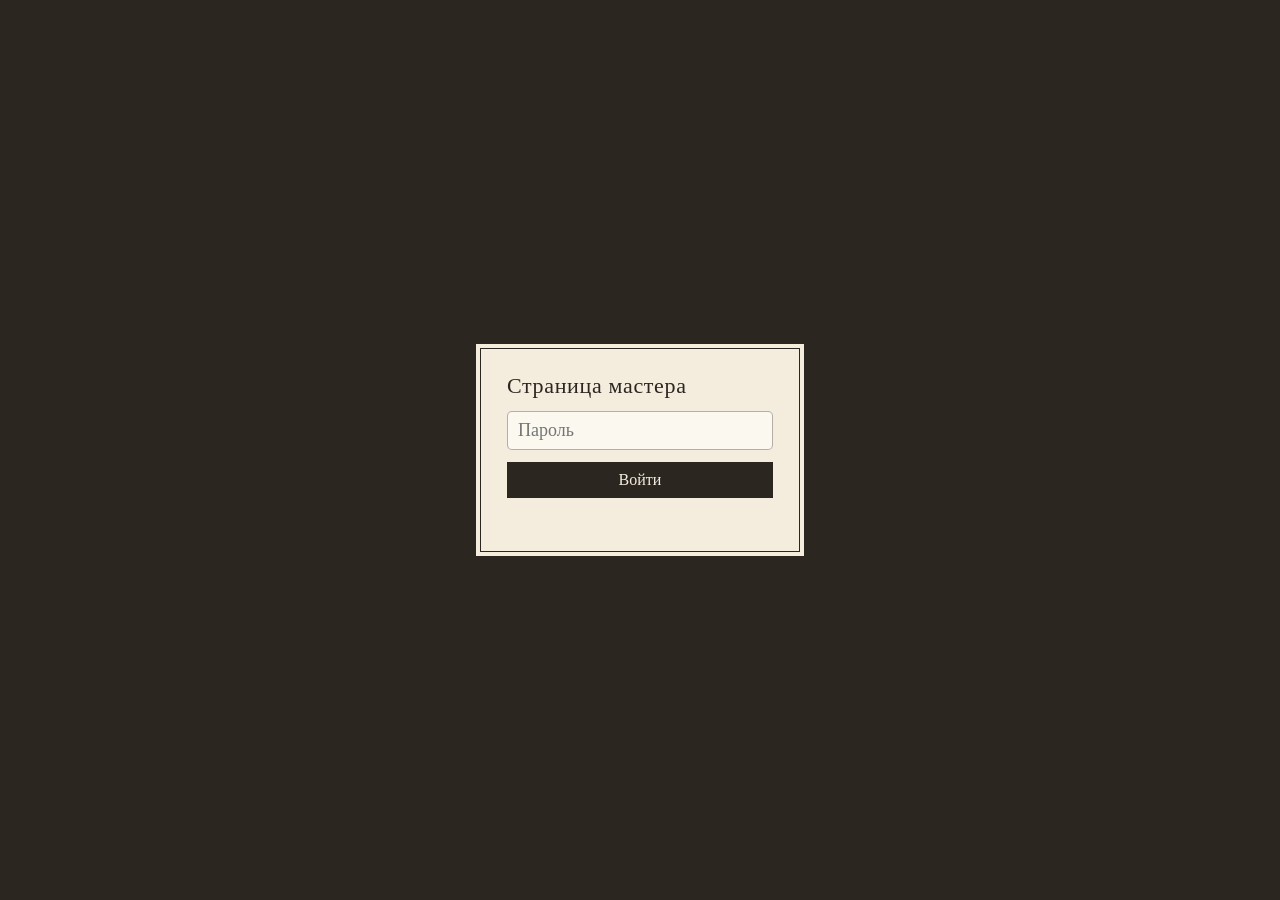
<file: master.html>
<!DOCTYPE html>
<html lang="ru">
<head>
    <meta charset="UTF-8">
    <title>Gempire - Мастер-Пульт</title>
    <style>
        * { box-sizing: border-box; }
        body {
            background-color: #2b2b2b;
            color: #fbf6ec;
            font-family: 'Segoe UI', Tahoma, Geneva, Verdana, sans-serif;
            margin: 0;
            padding: 20px;
            display: flex;
            flex-direction: column;
            align-items: center;
        }

        h1 { border-bottom: 2px solid #635a55; padding-bottom: 10px; font-family: 'Georgia', serif; text-align: center; }

        /* Стили формы */
        .form-group { display: flex; flex-direction: column; gap: 5px; }
        label { font-size: 12px; text-transform: uppercase; font-weight: bold; color: #dcd3cb; letter-spacing: 1px;}
        input, select, textarea {
            background: #2b2b2b;
            border: 1px solid #635a55;
            color: #fbf6ec;
            padding: 10px;
            border-radius: 5px;
            font-family: 'Segoe UI', sans-serif;
            outline: none;
        }
        input:focus, select:focus, textarea:focus { border-color: #dcd3cb; }
        textarea { resize: vertical; min-height: 120px; }

        .btn-submit {
            background-color: #635a55;
            color: #fbf6ec;
            border: none;
            padding: 12px;
            border-radius: 5px;
            font-weight: bold;
            font-size: 16px;
            cursor: pointer;
            text-transform: uppercase;
            transition: background 0.2s;
            margin-top: 10px;
        }
        .btn-submit:hover { background-color: #7a706a; }

        /* Стили карточки (предпросмотр) */
        .card {
            background-color: #fbf6ec; width: 63.5mm; height: 88.9mm;
            border: 1px solid rgba(69, 63, 60, 0.1); border-radius: 8px;
            display: flex; padding: 2.2mm; box-shadow: 0 6px 15px rgba(0,0,0,0.5);
            color: #2c2825; flex-shrink: 0;
        }
        .card-frame { flex-grow: 1; border: 2px solid #453f3c; border-radius: 6px; display: flex; flex-direction: column; overflow: hidden; position: relative;}
        .card-header { background-color: #635a55; padding: 8px 10px; display: flex; justify-content: space-between; align-items: center; border-bottom: 2px solid #453f3c; height: 48px; flex-shrink: 0;}
        .card-title-box { flex-grow: 1; display: flex; flex-direction: column; overflow: hidden; justify-content: center;}
        .card-label-display { font-size: 9px; text-transform: uppercase; font-weight: bold; color: #dcd3cb; letter-spacing: 0.5px;}
        .card-title-display { font-family: 'Constantia', 'Georgia', serif; font-size: 15px; font-weight: bold; color: #fbf6ec; white-space: nowrap; overflow: hidden; text-overflow: ellipsis; }
        .card-tag-box { width: 30px; height: 30px; background-color: #fbf6ec; border: 1px solid #453f3c; border-radius: 5px; display: flex; align-items: center; justify-content: center; box-shadow: inset 1px 1px 3px rgba(0, 0, 0, 0.3); flex-shrink: 0;}
        .card-tag-display { font-size: 16px; font-family: 'Constantia', 'Georgia', serif; font-weight: bold; color: #2c2825; transform: translateY(0.5px);}
        
        .card-body { flex-grow: 1; position: relative; padding: 0 10px; overflow: hidden; display: flex; flex-direction: column; }
        
        .flesh-theme { background-color: #f7e6ea; } 
        .will-theme { background-color: #efe3fa; } 
        .method-theme { background-color: #e3f0fa; }
        
        .card-rich-text {
            width: 100%; height: 100%; background: transparent;
            font-family: 'Constantia', 'Cambria', 'Georgia', serif; font-size: 14px; font-weight: 400; color: #2c2825;
            padding: 0; overflow: hidden; white-space: pre-wrap; word-wrap: break-word;
            --lh: 24px; line-height: var(--lh);
            background-image: repeating-linear-gradient(transparent, transparent calc(var(--lh) - 1px), rgba(69, 63, 60, 0.15) calc(var(--lh) - 1px), rgba(69, 63, 60, 0.15) var(--lh));
            background-attachment: local;
        }
        .card-rich-text b, .card-rich-text strong { font-weight: 800; color: #000; }
        
        .card-footer { border-top: 1px dashed rgba(69, 63, 60, 0.25); padding: 3px 10px 5px 10px; display: flex; flex-direction: column; justify-content: center; height: 36px; background-color: rgba(255, 255, 255, 0.1); flex-shrink: 0;}
        .footer-label { font-size: 7px; font-weight: 800; color: #8a807a; letter-spacing: 1.2px; text-transform: uppercase; margin-bottom: 1px; }
        .card-footer-tags-display { font-family: 'Segoe UI', sans-serif; font-size: 11px; font-weight: bold; color: #453f3c; text-transform: uppercase; white-space: nowrap; overflow: hidden; text-overflow: ellipsis; width: 100%; }

        /* Кнопки */
        .btn-edit { background-color: #c8b88f; color: #2b2b2b; border: none; padding: 7px 10px; border-radius: 4px; font-weight: bold; cursor: pointer; width: 100%; }
        .btn-edit:hover { background-color: #b9a878; }
        .card-link { color: #4a76a8; text-decoration: underline; text-decoration-style: dashed; font-weight: bold; }

        /* --- Карточки: библиотека слева, редактор справа --- */
        .cards-layout { width: 100%; max-width: 1360px; display: grid; grid-template-columns: minmax(320px, 1fr) minmax(0, 720px); gap: 20px; align-items: start; }
        .library, .editor { background: #38332f; border-radius: 10px; box-shadow: 0 10px 30px rgba(0,0,0,0.5); }
        .library { padding: 16px; display: flex; flex-direction: column; gap: 10px; }
        .library-toolbar { display: flex; gap: 8px; }
        .library-toolbar input { flex: 1; min-width: 0; }
        .library-toolbar select { max-width: 45%; }
        .pill-group { display: flex; gap: 6px; flex-wrap: wrap; }
        .pill-group button {
            background: #2b2b2b; border: 1px solid #635a55; color: #dcd3cb; border-radius: 16px;
            padding: 5px 12px; cursor: pointer; font-size: 13px; display: inline-flex; align-items: center;
        }
        .pill-group button.active { background: #c8b88f; border-color: #c8b88f; color: #2b2b2b; font-weight: bold; }
        .dot { display: inline-block; width: 9px; height: 9px; border-radius: 50%; margin-right: 6px; }
        .flesh-dot { background: #d4a3ae; } .will-dot { background: #bfa5df; } .method-dot { background: #a5c6df; }
        .library-count { font-size: 12px; color: #a89f97; }
        .library-list { display: flex; flex-direction: column; gap: 6px; }
        .lib-empty { color: #8a807a; text-align: center; }
        .lib-row { display: flex; background: #2b2b2b; border-radius: 8px; overflow: hidden; cursor: pointer; border: 1px solid transparent; }
        .lib-row:hover { border-color: #635a55; }
        .lib-row.active { border-color: #c8b88f; background: #3f3934; }
        .lib-stripe { width: 6px; flex-shrink: 0; background: #635a55; }
        .lib-stripe.flesh-theme { background: #d4a3ae; } .lib-stripe.will-theme { background: #bfa5df; } .lib-stripe.method-theme { background: #a5c6df; }
        .lib-main { padding: 8px 12px; min-width: 0; flex: 1; display: flex; flex-direction: column; gap: 3px; }
        .lib-title { font-family: 'Georgia', serif; font-weight: bold; font-size: 15px; display: flex; gap: 8px; align-items: baseline; }
        .lib-tag { font-family: 'Segoe UI', sans-serif; font-size: 11px; background: #fbf6ec; color: #2c2825; border-radius: 4px; padding: 0 5px; }
        .lib-meta { font-size: 11px; color: #a89f97; text-transform: uppercase; letter-spacing: 0.5px; white-space: nowrap; overflow: hidden; text-overflow: ellipsis; }
        .lib-desc { font-size: 12px; color: #cfc6bd; white-space: nowrap; overflow: hidden; text-overflow: ellipsis; }
        .lib-owners { display: flex; flex-wrap: wrap; gap: 4px; margin-top: 2px; }
        .library-hint { font-size: 11px; color: #8a807a; margin-top: -6px; }
        .lib-row.pinned { outline: 1px dashed #a5c6df; }
        .lib-peek {
            align-self: flex-start; margin: 6px 6px 0 0; background: transparent; border: 1px solid #635a55; color: #dcd3cb;
            border-radius: 4px; padding: 2px 6px; cursor: pointer; font-size: 13px; flex-shrink: 0;
        }
        .lib-peek:hover, .lib-row.pinned .lib-peek { background: #a5c6df; border-color: #a5c6df; color: #2b2b2b; }
        .compare { width: 100%; display: flex; flex-direction: column; align-items: center; gap: 6px; margin-top: 8px; padding-top: 10px; border-top: 1px dashed #635a55; }
        .compare-head { width: 100%; display: flex; justify-content: space-between; align-items: center; }
        .compare-head label { color: #a5c6df; }
        .compare-head button { background: transparent; border: none; color: #dcd3cb; font-size: 20px; cursor: pointer; line-height: 1; }
        .compare-owners { font-size: 11px; color: #a89f97; text-align: center; }
        .preview-col .card-link { cursor: pointer; }
        .owner-mini { font-size: 11px; background: #4a4440; border-radius: 4px; padding: 1px 6px; color: #dcd3cb; }
        .owner-mini.pool { background: #5a5236; color: #f0e2b0; }

        .editor { position: sticky; top: 12px; max-height: calc(100vh - 24px); overflow-y: auto; }
        .editor-head { display: flex; justify-content: space-between; align-items: center; padding: 12px 16px; border-bottom: 1px solid #4a443f; gap: 10px; }
        #editor-title { font-family: 'Georgia', serif; font-size: 18px; font-weight: bold; }
        #editor-title small { display: block; font-family: 'Segoe UI', sans-serif; font-weight: normal; font-size: 12px; color: #c8b88f; }
        .editor-body { display: flex; gap: 20px; padding: 16px; align-items: flex-start; flex-wrap: wrap; }
        .editor-form { flex: 1; min-width: 280px; display: flex; flex-direction: column; gap: 12px; }
        .preview-col { display: flex; flex-direction: column; align-items: center; gap: 8px; position: sticky; top: 0; width: calc(63.5mm + 4px); margin: 0 auto; }
        .form-row { display: flex; gap: 10px; }
        .form-row .grow { flex: 1; min-width: 0; }
        .form-row .small { width: 120px; }
        .desc-toolbar { display: flex; gap: 4px; flex-wrap: wrap; }
        .desc-toolbar button { background: #4a443f; color: #fbf6ec; border: none; border-radius: 4px; padding: 5px 10px; cursor: pointer; font-family: 'Georgia', serif; font-size: 14px; }
        .desc-toolbar button:hover { background: #5c544e; }
        #input_description { min-height: 150px; }
        /* Тип и тэги на карточке заглавные — в полях тоже */
        #input_label, #input_footer { text-transform: uppercase; }
        .owner-pick { display: flex; flex-wrap: wrap; gap: 6px; }
        .owner-toggle { background: #2b2b2b; border: 1px solid #635a55; color: #dcd3cb; border-radius: 16px; padding: 5px 12px; cursor: pointer; font-size: 13px; }
        .owner-toggle small { color: #8a807a; margin-left: 5px; }
        .owner-toggle.on { background: #c8b88f; border-color: #c8b88f; color: #2b2b2b; font-weight: bold; }
        .owner-toggle.on small { color: #5a5236; }
        .owner-toggle.adding { box-shadow: 0 0 0 2px #7fbf8e; }
        .owner-toggle.removing { border-color: #d46a66; color: #d46a66; text-decoration: line-through; }
        .owner-extra { display: flex; gap: 6px; }
        .owner-extra input { flex: 1; min-width: 0; padding: 6px 8px; font-size: 13px; }
        .owner-summary { font-size: 12px; color: #a89f97; min-height: 15px; }
        /* Кнопки всегда видны внизу редактора, даже если форма длиннее экрана */
        .editor-actions {
            display: flex; gap: 8px; flex-wrap: wrap; position: sticky; bottom: 0; z-index: 2;
            background: #38332f; padding: 10px 0; margin-bottom: -10px; box-shadow: 0 -8px 12px -8px rgba(0,0,0,0.5);
        }
        .editor-actions .btn-submit { flex: 1; margin-top: 0; font-size: 14px; white-space: nowrap; }
        .btn-secondary { background: #4a443f; color: #fbf6ec; border: none; border-radius: 5px; padding: 10px 12px; font-weight: bold; cursor: pointer; }
        .btn-secondary:hover { background: #5c544e; }
        .btn-danger { background: transparent; color: #d4a3ae; border: 1px solid #d4a3ae; border-radius: 5px; padding: 10px 12px; font-weight: bold; cursor: pointer; }
        .btn-danger:hover { background: rgba(212, 163, 174, 0.12); }
        .status-msg { min-height: 18px; font-weight: bold; font-size: 13px; text-align: center; }
        .fit-warning { font-size: 12px; color: #e0b85a; text-align: center; min-height: 16px; }
        .hint { font-size: 11px; color: #8a807a; text-align: center; }

        /* Подсказки из существующих значений */
        .suggest {
            position: absolute; z-index: 3000; background: #2b2b2b; border: 1px solid #635a55; border-radius: 6px;
            box-shadow: 0 6px 20px rgba(0,0,0,0.5); max-height: 300px; overflow-y: auto; display: none;
        }
        .suggest.open { display: block; }
        .suggest-item { padding: 6px 10px; cursor: pointer; display: flex; justify-content: space-between; gap: 14px; font-size: 13px; }
        .suggest-item small { color: #8a807a; }
        .suggest-item.active, .suggest-item:hover { background: #4a443f; }
        .link-popover {
            position: absolute; z-index: 2900; background: #38332f; border: 1px solid #635a55; border-radius: 8px;
            padding: 10px; width: 290px; display: none; box-shadow: 0 6px 20px rgba(0,0,0,0.5);
        }
        .link-popover.open { display: flex; flex-direction: column; gap: 6px; }
        .link-popover input { padding: 7px 9px; }
        .link-popover small { color: #a89f97; font-size: 11px; }

        @media (max-width: 1100px) {
            .cards-layout { grid-template-columns: 1fr; }
            .editor { order: -1; position: static; max-height: none; }
        }

        /* --- Вкладки пульта --- */
        .master-tabs { display: flex; gap: 8px; margin: -6px 0 24px; }
        .master-tab {
            background: #38332f; color: #dcd3cb; border: 1px solid #635a55; padding: 9px 18px;
            border-radius: 8px; font-weight: bold; font-size: 15px; cursor: pointer;
        }
        .master-tab:hover { background: #4a443f; }
        .master-tab.active { background: #c8b88f; color: #2b2b2b; border-color: #c8b88f; }
        .master-view { display: none; width: 100%; flex-direction: column; align-items: center; }
        .master-view.active { display: flex; }

        /* --- Карта похода внутри пульта --- */
        .map-toolbar { width: 100%; max-width: 1400px; display: flex; align-items: center; gap: 12px; margin-bottom: 12px; flex-wrap: wrap; font-size: 13px; color: #dcd3cb; }
        .map-toolbar .grow { flex: 1; min-width: 200px; }
        .map-toolbar a { color: #a5c6df; text-decoration: none; }
        .map-toolbar a:hover { text-decoration: underline; }
        .map-frame-wrap { width: 100%; max-width: 1400px; height: calc(100vh - 210px); min-height: 520px; border-radius: 10px; overflow: hidden; box-shadow: 0 10px 30px rgba(0,0,0,0.5); background: #F1EADB; }
        .map-frame-wrap iframe { border: none; width: 100%; height: 100%; display: block; }

        /* --- Глаз бога: все персонажи --- */
        .players-toolbar { width: 100%; max-width: 1100px; display: flex; align-items: center; gap: 16px; margin-bottom: 16px; flex-wrap: wrap; }
        .players-toolbar input { flex: 1; min-width: 200px; }
        .players-info { font-size: 13px; color: #dcd3cb; display: flex; gap: 16px; flex-wrap: wrap; }
        .players-grid { width: 100%; max-width: 1100px; display: grid; grid-template-columns: repeat(auto-fill, minmax(250px, 1fr)); gap: 16px; }
        .players-empty { color: #8a807a; grid-column: 1 / -1; text-align: center; }
        .player-tile {
            background: #38332f; border-radius: 10px; padding: 14px; box-shadow: 0 4px 10px rgba(0,0,0,0.3);
            display: flex; flex-direction: column; gap: 10px; border: 1px solid transparent;
        }
        /* Подсветка, когда в листе что-то поменялось */
        .player-tile.flash { animation: tile-flash 1.6s ease-out; }
        @keyframes tile-flash {
            from { border-color: #c8b88f; box-shadow: 0 0 0 3px rgba(200, 184, 143, 0.45); }
            to { border-color: transparent; box-shadow: 0 4px 10px rgba(0,0,0,0.3); }
        }
        .player-head { display: flex; justify-content: space-between; align-items: flex-start; gap: 8px; }
        .player-name { font-family: 'Georgia', serif; font-size: 20px; font-weight: bold; color: #fbf6ec; overflow-wrap: anywhere; }
        .player-id { font-size: 11px; color: #a89f97; letter-spacing: 0.5px; font-weight: normal; font-family: 'Segoe UI', sans-serif; }
        .player-armor { background: #4a4440; padding: 4px 8px; border-radius: 6px; font-size: 13px; font-weight: bold; white-space: nowrap; }
        .meter-top { display: flex; justify-content: space-between; align-items: baseline; font-size: 11px; text-transform: uppercase; letter-spacing: 1px; color: #dcd3cb; margin-bottom: 4px; }
        .meter-top b { font-size: 14px; color: #fbf6ec; letter-spacing: 0; }
        .meter-bar { height: 6px; background: #4a4440; border-radius: 3px; overflow: hidden; }
        .meter-bar i { display: block; height: 100%; border-radius: 3px; transition: width 0.4s; }
        .player-stats { display: flex; gap: 6px; }
        .player-stats .stat {
            flex: 1; text-align: center; border-radius: 6px; padding: 5px 2px; font-size: 10px; text-transform: uppercase;
            letter-spacing: 0.5px; color: #453f3c; font-weight: bold;
        }
        .player-stats .stat b { display: block; font-size: 17px; font-family: 'Georgia', serif; letter-spacing: 0; }
        .stat.flesh { background: #f7e6ea; } .stat.will { background: #efe3fa; } .stat.method { background: #e3f0fa; }
        .player-foot { font-size: 12px; color: #a89f97; }
        .player-actions { display: flex; gap: 6px; }
        .player-actions .btn-edit { flex: 1; }
        .btn-link { background: #635a55; color: #fbf6ec; border: none; border-radius: 4px; padding: 0 12px; cursor: pointer; font-size: 14px; white-space: nowrap; }
        .btn-link:hover { background: #7a706a; }

        /* --- Лист игрока поверх пульта --- */
        .sheet-overlay { position: fixed; inset: 0; background: rgba(0, 0, 0, 0.75); z-index: 2500; display: none; padding: 16px; }
        .sheet-overlay.active { display: flex; justify-content: center; }
        .sheet-panel {
            width: min(1120px, 100%); height: 100%; background: #2b2b2b; border-radius: 10px;
            display: flex; flex-direction: column; overflow: hidden; box-shadow: 0 10px 40px rgba(0,0,0,0.8);
        }
        .sheet-panel-bar { display: flex; align-items: center; gap: 14px; padding: 10px 14px; background: #38332f; border-bottom: 1px solid #635a55; flex-wrap: wrap; }
        .sheet-panel-title { flex: 1; min-width: 0; font-family: 'Georgia', serif; font-size: 18px; font-weight: bold; }
        .sheet-mode { display: flex; background: #2b2b2b; border-radius: 6px; padding: 2px; }
        .sheet-mode button { background: transparent; border: none; color: #dcd3cb; padding: 6px 12px; border-radius: 4px; cursor: pointer; font-weight: bold; }
        .sheet-mode button.active { background: #635a55; color: #fbf6ec; }
        .sheet-newtab { color: #a5c6df; font-size: 13px; text-decoration: none; }
        .sheet-newtab:hover { text-decoration: underline; }
        .sheet-close { background: transparent; border: none; color: #fbf6ec; font-size: 28px; cursor: pointer; line-height: 1; padding: 0 4px; }
        .sheet-frame-wrap { flex: 1; display: flex; justify-content: center; min-height: 0; }
        .sheet-frame-wrap iframe { border: none; width: 100%; height: 100%; background: #2b2b2b; }
        .sheet-frame-wrap.mobile iframe { width: 400px; max-width: 100%; border-left: 1px solid #635a55; border-right: 1px solid #635a55; }
    </style>
    <!-- замок: пароль мастера (один раз на устройстве) -->
    <script src="lib/gm-lock.js"></script>
</head>
<body>

    <h1>Мастер-Пульт</h1>

    <div class="master-tabs">
        <button class="master-tab" data-view="players">👁 Глаз бога</button>
        <button class="master-tab" data-view="cards">🃏 Карточки</button>
        <button class="master-tab" data-view="map">🗺 Карта</button>
    </div>

    <!-- Карта похода: версия мастера (скрытые метки, туман, выбор текущей карты) -->
    <div id="view-map" class="master-view">
        <div class="map-toolbar">
            <span class="grow">Игроки видят карту, отмеченную «у игроков», — без скрытых пометок и того, что под туманом.</span>
            <button type="button" class="btn-link" id="map-copy-players" style="padding: 7px 12px;" title="Ссылка, которую можно дать игрокам">🔗 Ссылка для игроков</button>
            <a href="master-map.html" target="_blank" rel="noopener">Открыть карту мастера отдельно ↗</a>
        </div>
        <div class="map-frame-wrap"><iframe id="map-frame" title="Карта мастера"></iframe></div>
    </div>

    <!-- Глаз бога: листы всех персонажей -->
    <div id="view-players" class="master-view">
        <div class="players-toolbar">
            <input type="search" id="players-search" placeholder="Поиск по имени или ID…">
            <div class="players-info">
                <span>Персонажей: <b id="players-count">0</b></span>
                <span id="players-status"></span>
            </div>
        </div>
        <div class="players-grid" id="players-grid"></div>
    </div>

    <div id="sheet-overlay" class="sheet-overlay">
        <div class="sheet-panel">
            <div class="sheet-panel-bar">
                <div class="sheet-panel-title"><span id="sheet-panel-name"></span> <span class="player-id" id="sheet-panel-id"></span></div>
                <div class="sheet-mode">
                    <button type="button" data-mode="pc">ПК-лист</button>
                    <button type="button" data-mode="mobile">Телефон</button>
                </div>
                <a class="sheet-newtab" id="sheet-panel-newtab" target="_blank" rel="noopener">Открыть в новой вкладке ↗</a>
                <button type="button" class="sheet-close" onclick="closePlayerSheet()" title="Закрыть (Esc)">&times;</button>
            </div>
            <div class="sheet-frame-wrap" id="sheet-frame-wrap"><iframe id="sheet-frame" title="Лист персонажа"></iframe></div>
        </div>
    </div>

    <div id="view-cards" class="master-view">
        <div class="cards-layout">
            <!-- Библиотека: все карточки в игре и заготовки персонажа pool -->
            <section class="library">
                <div class="library-toolbar">
                    <input type="search" id="lib-search" placeholder="Поиск по названию, тексту, тэгам…">
                    <select id="lib-owner"><option value="">Все владельцы</option></select>
                </div>
                <div class="pill-group" id="lib-theme">
                    <button type="button" data-theme="" class="active">Все</button>
                    <button type="button" data-theme="flesh-theme"><i class="dot flesh-dot"></i>Плоть</button>
                    <button type="button" data-theme="will-theme"><i class="dot will-dot"></i>Воля</button>
                    <button type="button" data-theme="method-theme"><i class="dot method-dot"></i>Метод</button>
                </div>
                <div class="library-count" id="lib-count"></div>
                <div class="library-hint">Наведите на карточку — она появится рядом с редактором. 👁 — закрепить для сравнения, клик — редактировать.</div>
                <div class="library-list" id="library-list"></div>
            </section>

            <!-- Редактор карточки -->
            <section class="editor" id="editor">
                <div class="editor-head">
                    <div id="editor-title"></div>
                    <button type="button" class="btn-secondary" id="btn-new">＋ Новая</button>
                </div>
                <div class="editor-body">
                    <form class="editor-form" id="card-form" autocomplete="off">
                        <div class="form-group">
                            <label>Цвет</label>
                            <div class="pill-group" id="theme-pick">
                                <button type="button" data-theme="flesh-theme"><i class="dot flesh-dot"></i>Плоть</button>
                                <button type="button" data-theme="will-theme"><i class="dot will-dot"></i>Воля</button>
                                <button type="button" data-theme="method-theme"><i class="dot method-dot"></i>Метод</button>
                            </div>
                        </div>
                        <div class="form-row">
                            <div class="form-group grow">
                                <label>Тип (надзаголовок)</label>
                                <input type="text" id="input_label" value="НАВЫК">
                            </div>
                            <div class="form-group small">
                                <label>Метка</label>
                                <input type="text" id="input_tag" placeholder="I, 2ОВ, 5+">
                            </div>
                        </div>
                        <div class="form-group">
                            <label>Название способности</label>
                            <input type="text" id="input_title" placeholder="Например: Тяжелый удар">
                        </div>
                        <div class="form-group">
                            <label>Описание (механика)</label>
                            <div class="desc-toolbar">
                                <button type="button" data-wrap="b" title="Жирный (Ctrl+B)"><b>Ж</b></button>
                                <button type="button" data-wrap="i" title="Курсив (Ctrl+I)"><i>К</i></button>
                                <button type="button" id="btn-link" title="Вставить ссылку на другую карточку">🔗 Ссылка на карточку</button>
                            </div>
                            <textarea id="input_description" placeholder="Выделите текст и нажмите Ж или К. Ссылка на другую карточку — кнопка 🔗."></textarea>
                        </div>
                        <div class="form-group">
                            <label>Тэги в подвале</label>
                            <input type="text" id="input_footer" placeholder="[Оружие] [Контакт] [Сила]">
                        </div>
                        <div class="form-group">
                            <label>Кому выдать</label>
                            <div class="owner-pick" id="owner-pick"></div>
                            <div class="owner-extra">
                                <input type="text" id="owner-extra" placeholder="Другой ID игрока…">
                                <button type="button" class="btn-secondary" id="owner-extra-add">Добавить</button>
                            </div>
                            <div class="owner-summary" id="owner-summary"></div>
                        </div>
                        <div class="editor-actions">
                            <button type="submit" class="btn-submit" id="submit-btn">Выдать</button>
                            <button type="button" class="btn-secondary" id="btn-duplicate" title="Создать новую карточку на основе этой">Копия как новая</button>
                            <button type="button" class="btn-danger" id="btn-delete"></button>
                        </div>
                        <div class="status-msg" id="status-msg"></div>
                    </form>

                    <div class="preview-col">
                        <label style="color: #a5c6df;">Предпросмотр</label>
                        <div class="card">
                            <div class="card-frame">
                                <div class="card-header">
                                    <div class="card-title-box">
                                        <div class="card-label-display" id="prev_label">НАВЫК</div>
                                        <div class="card-title-display" id="prev_title">Без названия</div>
                                    </div>
                                    <div class="card-tag-box"><div class="card-tag-display" id="prev_tag"></div></div>
                                </div>
                                <div class="card-body flesh-theme" id="prev_theme">
                                    <div class="card-rich-text auto-resize-area" id="prev_desc" data-max-size="14"></div>
                                </div>
                                <div class="card-footer">
                                    <div class="footer-label">ТЭГИ</div>
                                    <div class="card-footer-tags-display auto-resize-tags" id="prev_footer" data-max-size="11"></div>
                                </div>
                            </div>
                        </div>
                        <div class="fit-warning" id="fit-warning"></div>
                        <div class="hint">Ctrl+Enter — выдать / сохранить</div>

                        <!-- Другая карточка из библиотеки: при наведении или закреплённая кнопкой 👁 -->
                        <div class="compare" id="compare" style="display: none;">
                            <div class="compare-head">
                                <label id="compare-label">Для сравнения</label>
                                <button type="button" id="compare-close" title="Убрать">&times;</button>
                            </div>
                            <div id="compare-card"></div>
                            <div class="compare-owners" id="compare-owners"></div>
                        </div>
                    </div>
                </div>
            </section>
        </div>
    </div>

    <!-- Выбор карточки для ссылки [[…]] -->
    <div class="link-popover" id="link-popover">
        <input type="text" id="link-search" placeholder="Название карточки…" autocomplete="off">
        <small>Выберите из списка или нажмите Enter, чтобы вставить как есть</small>
    </div>

    <script type="module">
        import { createClient } from './lib/supabase.js'

        const supabaseUrl = 'https://fzfijdsjgxoympldpwyq.supabase.co'; 
        const supabaseKey = 'eyJhbGciOiJIUzI1NiIsInR5cCI6IkpXVCJ9.eyJpc3MiOiJzdXBhYmFzZSIsInJlZiI6ImZ6ZmlqZHNqZ3hveW1wbGRwd3lxIiwicm9sZSI6ImFub24iLCJpYXQiOjE3NzkxNDY2NzAsImV4cCI6MjA5NDcyMjY3MH0.iAADzjFKSLEr1DHdQPq3j4Ji6tdh-NZhrTfIsvdxUgA'; 
        const supabase = createClient(supabaseUrl, supabaseKey);

        // Функция точного авто-ресайза текста описания
        window.resizeCardText = function(area) {
            if(!area) return;
            let currentFS = parseInt(area.getAttribute('data-max-size')) || 14;
            const lhRatio = 1.7; 

            const update = (fs) => {
                area.style.fontSize = fs + 'px';
                area.style.setProperty('--lh', (fs * lhRatio) + 'px');
            };

            update(currentFS);
            while (area.scrollHeight > area.parentElement.clientHeight && currentFS > 8) {
                currentFS -= 0.5;
                update(currentFS);
            }
        };

        // Функция авто-ресайза тэгов
        window.resizeTagsText = function(el) {
            if (!el) return;
            let currentFS = parseInt(el.getAttribute('data-max-size')) || 11;
            el.style.fontSize = currentFS + 'px';
            
            while (el.scrollWidth > el.clientWidth && currentFS > 6) {
                currentFS -= 0.5;
                el.style.fontSize = currentFS + 'px';
            }
        };

        // Экранирует одиночный "<", который не начинает тег (например «урон <5»). Теги вроде <b> работают как раньше
        function fixText(text) {
            return String(text == null ? '' : text).replace(/<(?![a-zA-Z\/!])/g, '&lt;');
        }

        window.parseCardLinks = function(text) {
            if (!text) return '';
            return fixText(text).replace(/\[\[(.*?)\]\]/g, (match, title) =>
                `<span class="card-link">${title}</span>`);
        }

        // Экранирование для безопасной вставки в HTML-атрибуты/текст
        function esc(str) {
            return String(str == null ? '' : str)
                .replace(/&/g, '&amp;').replace(/</g, '&lt;').replace(/>/g, '&gt;')
                .replace(/"/g, '&quot;').replace(/'/g, '&#39;');
        }

        // Поля содержимого карточки (всё, кроме id и owner_id)
        const CONTENT_FIELDS = ['theme', 'card_label', 'card_title', 'card_tag', 'card_description', 'card_footer_tags'];

        // Подпись карточки по содержимому — одинаковая подпись = «одна и та же карточка»
        function cardSignature(c) {
            return CONTENT_FIELDS.map(f => {
                let v = c[f] == null ? '' : String(c[f]);
                if (f === 'theme') v = v.trim();
                if (f === 'card_label') v = normLabel(v);
                if (f === 'card_footer_tags') v = normTags(v);
                return v;
            }).join('\u0001');
        }

        // Тип и тэги на карточке всегда показываются заглавными — так же их и храним,
        // чтобы «Оружие», «оружие» и «ОРУЖИЕ» считались одним значением
        function normLabel(v) {
            return String(v == null ? '' : v).trim().toUpperCase();
        }

        // Тэги записываются в квадратных скобках: [Оружие] [Ближний бой] — пробел внутри скобок
        // часть тэга. Текст вне скобок (старые карточки «Оружие, Контакт») разбираем по запятым
        function parseTags(v) {
            const tags = [];
            const rest = String(v == null ? '' : v).replace(/\[([^\]]*)\]/g, (m, t) => { tags.push(t); return ','; });
            rest.split(',').forEach(t => tags.push(t));
            return tags.map(t => t.replace(/[\[\]]/g, '').trim()).filter(Boolean);
        }

        function normTags(v) {
            const seen = new Set();
            return parseTags(v)
                .map(t => t.toUpperCase())
                .filter(t => !seen.has(t) && seen.add(t))
                .map(t => `[${t}]`)
                .join(' ');
        }

        // ===================== КАРТОЧКИ: библиотека и редактор =====================
        // Заготовки хранятся у «персонажа» pool: игроки их не видят, а карточка не пропадает,
        // даже если убрать её у всех игроков
        const POOL_ID = 'pool';
        const isPool = (id) => String(id).toLowerCase() === POOL_ID;
        const THEMES = ['flesh-theme', 'will-theme', 'method-theme'];

        let allCards = [];                // все строки таблицы cards
        let groups = [];                  // одинаковые карточки, сгруппированные по содержимому
        let editing = null;               // редактируемая группа { owners: [{ id, owner_id }] }; null — новая карточка
        let selectedOwners = new Set();   // кому выдать / у кого оставить (owner_id)
        let currentTheme = 'flesh-theme';
        let dirty = false;                // в редакторе есть несохранённые правки
        let pinnedSig = null;             // карточка, закреплённая для сравнения (по подписи содержимого)
        const libFilter = { q: '', theme: '', owner: '' };

        const $ = (id) => document.getElementById(id);

        // Текст описания без тегов — для поиска и строки в списке
        const plain = (html) => String(html || '')
            .replace(/<br\s*\/?>/gi, ' ').replace(/<[^>]*>/g, '').replace(/\[\[(.*?)\]\]/g, '$1')
            .replace(/&nbsp;/g, ' ').replace(/&lt;/g, '<').replace(/&gt;/g, '>').replace(/&amp;/g, '&')
            .replace(/\s+/g, ' ').trim();

        function ownerName(id) {
            if (isPool(id)) return '📚 Библиотека';
            const p = players.find(x => String(x.id) === String(id));
            return (p && p.char_name) || String(id);
        }

        const byName = (a, b) => ownerName(a).localeCompare(ownerName(b), 'ru', { numeric: true });

        function setStatus(text, ok = true) {
            const el = $('status-msg');
            el.style.color = ok ? '#a5c6df' : '#d4a3ae';
            el.innerText = text;
        }

        function flashStatus(text) {
            setStatus(text);
            setTimeout(() => { if ($('status-msg').innerText === text) setStatus(''); }, 3000);
        }

        // --- Предпросмотр ---
        window.updatePreview = function() {
            $('prev_label').innerText = $('input_label').value || 'НАВЫК';
            $('prev_title').innerText = $('input_title').value || 'Без названия';
            $('prev_tag').innerText = $('input_tag').value;
            const descBox = $('prev_desc');
            descBox.innerHTML = window.parseCardLinks($('input_description').value);
            const footerEl = $('prev_footer');
            footerEl.innerText = normTags($('input_footer').value);
            $('prev_theme').className = `card-body ${currentTheme}`;
            window.resizeCardText(descBox);
            window.resizeTagsText(footerEl);
            updateFitWarning();
        };

        // Предупреждение, если текст не помещается в карточку
        function updateFitWarning() {
            const desc = $('prev_desc'), title = $('prev_title'), footer = $('prev_footer');
            if (!desc.parentElement.clientHeight) return; // вкладка скрыта — размеры не считаются
            const notes = [];
            const fs = parseFloat(desc.style.fontSize);
            if (desc.scrollHeight > desc.parentElement.clientHeight) notes.push('⚠ Описание не помещается даже мелким шрифтом — сократите текст');
            else if (fs < 14) notes.push(`Описание ужато до ${fs} px, чтобы поместиться`);
            if (title.scrollWidth > title.clientWidth) notes.push('⚠ Название не помещается и обрезается');
            if (footer.scrollWidth > footer.clientWidth) notes.push('⚠ Тэги не помещаются');
            const tag = $('prev_tag');
            if (tag.scrollWidth > tag.parentElement.clientWidth - 2) notes.push('⚠ Метка не помещается в квадрат');
            $('fit-warning').innerHTML = notes.map(esc).join('<br>');
        }

        function setTheme(theme) {
            currentTheme = THEMES.includes(theme) ? theme : 'flesh-theme';
            document.querySelectorAll('#theme-pick button').forEach(b => b.classList.toggle('active', b.dataset.theme === currentTheme));
            window.updatePreview();
        }

        function readFormContent() {
            return {
                theme: currentTheme,
                card_label: normLabel($('input_label').value),
                card_title: $('input_title').value,
                card_tag: $('input_tag').value,
                card_description: $('input_description').value,
                card_footer_tags: normTags($('input_footer').value)
            };
        }

        function fillForm(c) {
            $('input_label').value = c.card_label || '';
            $('input_title').value = c.card_title || '';
            $('input_tag').value = c.card_tag || '';
            $('input_description').value = c.card_description || '';
            $('input_footer').value = c.card_footer_tags || '';
            setTheme((c.theme || '').trim());
        }

        // --- Кому выдать ---
        function ownerCandidates() {
            const ids = new Set([POOL_ID]);
            players.forEach(p => { if (!isPool(p.id)) ids.add(String(p.id)); });
            allCards.forEach(c => { if (!isPool(c.owner_id)) ids.add(String(c.owner_id)); });
            selectedOwners.forEach(id => { if (!isPool(id)) ids.add(id); });
            const rest = [...ids].filter(id => !isPool(id)).sort(byName);
            return [POOL_ID, ...rest];
        }

        function renderOwnerPick() {
            const original = new Set(editing ? editing.owners.map(o => String(o.owner_id)) : []);
            // id библиотеки в базе может быть записан иначе (например, Pool) — сравниваем без регистра
            const has = (set, id) => isPool(id) ? [...set].some(isPool) : set.has(id);
            $('owner-pick').innerHTML = ownerCandidates().map(id => {
                const on = has(selectedOwners, id);
                const was = has(original, id);
                const state = editing ? (on && !was ? ' adding' : (!on && was ? ' removing' : '')) : '';
                const name = ownerName(id);
                const idHint = isPool(id) || name === id ? '' : `<small>${esc(id)}</small>`;
                return `<button type="button" class="owner-toggle${on ? ' on' : ''}${state}" data-owner="${esc(id)}">${esc(name)}${idHint}</button>`;
            }).join('');
            updateEditorButtons();
        }

        function toggleOwner(id) {
            const existing = [...selectedOwners].find(x => isPool(id) ? isPool(x) : x === id);
            if (existing !== undefined) selectedOwners.delete(existing);
            else selectedOwners.add(isPool(id) && editing ? (editing.owners.find(o => isPool(o.owner_id))?.owner_id ?? POOL_ID) : id);
            dirty = true;
            renderOwnerPick();
        }

        function updateEditorButtons() {
            const btn = $('submit-btn');
            const owners = [...selectedOwners];
            if (editing) {
                btn.textContent = 'Сохранить изменения';
                const original = editing.owners.map(o => String(o.owner_id));
                const add = owners.filter(id => !original.includes(id));
                const remove = original.filter(id => !selectedOwners.has(id));
                const parts = [];
                if (add.length) parts.push('выдать: ' + add.map(ownerName).join(', '));
                if (remove.length) parts.push('убрать у: ' + remove.map(ownerName).join(', '));
                $('owner-summary').textContent = parts.length
                    ? 'При сохранении — ' + parts.join('; ')
                    : `Правки применятся ко всем копиям (${original.length})`;
                $('btn-delete').textContent = `Удалить у всех (${editing.owners.length})`;
            } else {
                const onlyPool = owners.length === 1 && isPool(owners[0]);
                btn.textContent = !owners.length ? 'Выдать' : onlyPool ? 'Сохранить в библиотеку' : `Выдать (${owners.length})`;
                $('owner-summary').textContent = owners.length ? '' : 'Отметьте игроков или Библиотеку';
            }
            $('btn-duplicate').style.display = editing ? '' : 'none';
            $('btn-delete').style.display = editing ? '' : 'none';
            $('editor-title').innerHTML = editing
                ? 'Редактирование<small>Правки применятся ко всем копиям этой карточки</small>'
                : 'Новая карточка<small>Заполните поля и отметьте, кому выдать</small>';
        }

        // --- Переключение между карточками ---
        function confirmDiscard() {
            return !dirty || confirm('В редакторе есть несохранённые изменения. Отменить их?');
        }

        function startNew({ keepContent = false, owners = [] } = {}) {
            editing = null;
            if (!keepContent) fillForm({ theme: currentTheme, card_label: 'НАВЫК' });
            selectedOwners = new Set(owners.map(String));
            dirty = keepContent;
            renderOwnerPick();
            renderLibrary();
        }

        function editGroup(g) {
            editing = { owners: g.owners.map(o => ({ ...o })) };
            fillForm(g);
            selectedOwners = new Set(g.owners.map(o => String(o.owner_id)));
            dirty = false;
            setStatus('');
            renderOwnerPick();
            renderLibrary();
            if (window.innerWidth <= 1100) $('editor').scrollIntoView({ behavior: 'smooth' });
        }

        // --- Загрузка и библиотека ---
        async function fetchCards() {
            const { data: cards, error } = await supabase.from('cards').select('*').order('owner_id');
            if (error) {
                $('library-list').innerHTML = `<p class="lib-empty" style="color: #d4a3ae;">Ошибка загрузки базы: ${esc(error.message)}</p>`;
                return;
            }
            allCards = cards || [];
            cardCounts = new Map();
            allCards.forEach(c => cardCounts.set(String(c.owner_id), (cardCounts.get(String(c.owner_id)) || 0) + 1));

            // Группируем одинаковые карточки по содержимому
            const map = new Map();
            allCards.forEach(card => {
                const sig = cardSignature(card);
                if (!map.has(sig)) {
                    const group = { sig, owners: [] };
                    CONTENT_FIELDS.forEach(f => group[f] = card[f]);
                    map.set(sig, group);
                }
                map.get(sig).owners.push({ id: card.id, owner_id: card.owner_id });
            });
            groups = [...map.values()];
            groups.forEach(g => g.owners.sort((a, b) => isPool(a.owner_id) ? -1 : isPool(b.owner_id) ? 1 : byName(a.owner_id, b.owner_id)));

            // Редактируемая карточка могла измениться в базе — обновляем список её копий
            if (editing) {
                const ids = new Set(editing.owners.map(o => o.id));
                const g = groups.find(x => x.owners.some(o => ids.has(o.id)));
                if (g) editing.owners = g.owners.map(o => ({ ...o }));
                else if (!dirty) startNew();
            }
            renderPlayers();
        }

        function renderOwnerFilter() {
            const sel = $('lib-owner');
            const ids = [...new Set(allCards.map(c => String(c.owner_id)))]
                .sort((a, b) => isPool(a) ? -1 : isPool(b) ? 1 : byName(a, b));
            sel.innerHTML = '<option value="">Все владельцы</option>' +
                ids.map(id => `<option value="${esc(id)}">${esc(ownerName(id))}</option>`).join('');
            if (!ids.includes(libFilter.owner)) libFilter.owner = '';
            sel.value = libFilter.owner;
        }

        function renderLibrary() {
            const q = libFilter.q.trim().toLowerCase();
            const editingIds = new Set(editing ? editing.owners.map(o => o.id) : []);
            const list = groups.filter(g => {
                if (libFilter.theme && (g.theme || '').trim() !== libFilter.theme) return false;
                if (libFilter.owner && !g.owners.some(o => String(o.owner_id) === libFilter.owner)) return false;
                if (q) {
                    const hay = [g.card_title, g.card_label, g.card_tag, plain(g.card_description), g.card_footer_tags].join(' ').toLowerCase();
                    if (!hay.includes(q)) return false;
                }
                return true;
            }).sort((a, b) => String(a.card_title || '').localeCompare(String(b.card_title || ''), 'ru', { numeric: true }));

            $('lib-count').textContent = groups.length ? `Показано ${list.length} из ${groups.length}` : '';
            $('library-list').innerHTML = list.length ? list.map(g => {
                const theme = (g.theme || '').trim();
                const active = g.owners.some(o => editingIds.has(o.id)) ? ' active' : '';
                const owners = g.owners.map(o =>
                    `<span class="owner-mini${isPool(o.owner_id) ? ' pool' : ''}">${esc(ownerName(o.owner_id))}</span>`).join('');
                const meta = [g.card_label, g.card_footer_tags].filter(Boolean).map(esc).join(' · ');
                const desc = plain(g.card_description);
                const pinned = g.sig === pinnedSig ? ' pinned' : '';
                return `
                    <div class="lib-row${active}${pinned}" data-group="${groups.indexOf(g)}">
                        <div class="lib-stripe ${esc(theme)}"></div>
                        <div class="lib-main">
                            <div class="lib-title">${esc(g.card_title || 'Без названия')}${g.card_tag ? `<span class="lib-tag">${esc(g.card_tag)}</span>` : ''}</div>
                            ${meta ? `<div class="lib-meta">${meta}</div>` : ''}
                            ${desc ? `<div class="lib-desc">${esc(desc)}</div>` : ''}
                            <div class="lib-owners">${owners}</div>
                        </div>
                        <button type="button" class="lib-peek" data-action="peek" title="Закрепить рядом с редактором для сравнения">👁</button>
                    </div>`;
            }).join('') : `<p class="lib-empty">${groups.length ? 'Ничего не нашлось.' : 'Пока ни одной карточки.'}</p>`;
        }

        // Имена игроков могли поменяться — обновляем всё, где они показаны
        function refreshOwnerViews() {
            renderOwnerFilter();
            renderOwnerPick();
            renderLibrary();
            showCompare();
        }

        // --- Просмотр другой карточки рядом с редактором ---
        function cardHtml(g) {
            return `
                <div class="card">
                    <div class="card-frame">
                        <div class="card-header">
                            <div class="card-title-box">
                                <div class="card-label-display">${esc(g.card_label || 'НАВЫК')}</div>
                                <div class="card-title-display">${esc(g.card_title || 'Без названия')}</div>
                            </div>
                            <div class="card-tag-box"><div class="card-tag-display">${esc(g.card_tag || '')}</div></div>
                        </div>
                        <div class="card-body ${esc((g.theme || '').trim())}">
                            <div class="card-rich-text auto-resize-area" data-max-size="14">${window.parseCardLinks(g.card_description || '')}</div>
                        </div>
                        <div class="card-footer">
                            <div class="footer-label">ТЭГИ</div>
                            <div class="card-footer-tags-display auto-resize-tags" data-max-size="11">${esc(g.card_footer_tags || '')}</div>
                        </div>
                    </div>
                </div>`;
        }

        // Показывает карточку g (при наведении), а без аргумента — закреплённую, если она есть
        function showCompare(g) {
            const pinned = groups.find(x => x.sig === pinnedSig) || null;
            if (pinnedSig && !pinned) pinnedSig = null; // закреплённую удалили или изменили
            const shown = g || pinned;
            const box = $('compare');
            if (!shown) { box.style.display = 'none'; return; }
            box.style.display = '';
            $('compare-label').textContent = shown === pinned ? 'Для сравнения' : 'Просмотр';
            $('compare-close').style.visibility = shown === pinned ? '' : 'hidden';
            $('compare-card').innerHTML = cardHtml(shown);
            $('compare-owners').textContent = 'Есть у: ' + shown.owners.map(o => ownerName(o.owner_id)).join(', ');
            $('compare-card').querySelectorAll('.auto-resize-area').forEach(el => window.resizeCardText(el));
            $('compare-card').querySelectorAll('.auto-resize-tags').forEach(el => window.resizeTagsText(el));
        }

        function pinCompare(g) {
            pinnedSig = g && g.sig !== pinnedSig ? g.sig : null;
            renderLibrary();
            showCompare();
        }

        // --- Сохранение ---
        async function saveCard() {
            const content = readFormContent();
            if (!content.card_title.trim()) {
                setStatus('Укажите название способности.', false);
                $('input_title').focus();
                return;
            }
            const owners = [...selectedOwners];

            if (!editing) {
                if (!owners.length) { setStatus('Отметьте, кому выдать карточку (или Библиотеку).', false); return; }
                setStatus('Выдаём…');
                const { error } = await supabase.from('cards').insert(owners.map(owner_id => ({ owner_id, ...content })));
                if (error) { setStatus('Ошибка: ' + error.message, false); return; }
                const onlyPool = owners.length === 1 && isPool(owners[0]);
                flashStatus(onlyPool ? 'Сохранено в библиотеку.' : 'Выдано: ' + owners.map(ownerName).join(', ') + '.');
                // Готовимся к следующей карточке: цвет, тип и получатели остаются, текст очищаем
                ['input_title', 'input_tag', 'input_description', 'input_footer'].forEach(id => { $(id).value = ''; });
                dirty = false;
                window.updatePreview();
                fetchCards();
                return;
            }

            const original = editing.owners;
            const keep = original.filter(o => selectedOwners.has(String(o.owner_id)));
            const remove = original.filter(o => !selectedOwners.has(String(o.owner_id)));
            const add = owners.filter(id => !original.some(o => String(o.owner_id) === id));
            if (!keep.length && !add.length) {
                if (!confirm('Не отмечен ни один владелец — карточка будет удалена у всех и пропадёт совсем. Продолжить?')) return;
            } else if (remove.length && !confirm('Убрать карточку у: ' + remove.map(o => ownerName(o.owner_id)).join(', ') + '?')) {
                return;
            }

            setStatus('Сохранение…');
            const errors = [];
            let anchorId = keep.length ? keep[0].id : null;
            if (keep.length) {
                const { error } = await supabase.from('cards').update(content).in('id', keep.map(o => o.id));
                if (error) errors.push(error.message);
            }
            if (add.length) {
                const { data, error } = await supabase.from('cards').insert(add.map(owner_id => ({ owner_id, ...content }))).select('id');
                if (error) errors.push(error.message);
                else if (!anchorId && data && data.length) anchorId = data[0].id;
            }
            if (remove.length) {
                const { error } = await supabase.from('cards').delete().in('id', remove.map(o => o.id));
                if (error) errors.push(error.message);
            }
            if (errors.length) setStatus('Ошибка: ' + errors.join('; '), false);
            else flashStatus('Сохранено.');

            dirty = false;
            editing = anchorId ? { owners: [{ id: anchorId }] } : null;
            await fetchCards();
            const g = anchorId && groups.find(x => x.owners.some(o => o.id === anchorId));
            if (g) editGroup(g); else startNew();
        }

        async function deleteEditing() {
            if (!editing) return;
            const n = editing.owners.length;
            const inPool = editing.owners.some(o => isPool(o.owner_id));
            const msg = inPool
                ? `Удалить карточку у всех (${n}), включая Библиотеку? Она пропадёт совсем.`
                : `Удалить карточку у всех игроков (${n})? В Библиотеке её нет — она пропадёт совсем.`;
            if (!confirm(msg)) return;
            const { error } = await supabase.from('cards').delete().in('id', editing.owners.map(o => o.id));
            if (error) { setStatus('Ошибка: ' + error.message, false); return; }
            dirty = false;
            startNew();
            flashStatus('Карточка удалена.');
            fetchCards();
        }

        // --- Оформление описания: <b>, <i> и ссылки [[…]] ---
        function insertText(ta, text) {
            // execCommand сохраняет возможность отменить правку через Ctrl+Z
            if (!document.execCommand('insertText', false, text)) {
                ta.setRangeText(text, ta.selectionStart, ta.selectionEnd, 'end');
                ta.dispatchEvent(new Event('input', { bubbles: true }));
            }
        }

        function wrapDescription(tag) {
            const ta = $('input_description');
            const open = `<${tag}>`, close = `</${tag}>`;
            const { selectionStart: s, selectionEnd: e, value: v } = ta;
            ta.focus();
            if (v.slice(s - open.length, s) === open && v.slice(e, e + close.length) === close) {
                // Уже оформлено — снимаем оформление
                ta.setSelectionRange(s - open.length, e + close.length);
                insertText(ta, v.slice(s, e));
                ta.setSelectionRange(s - open.length, e - open.length);
            } else {
                insertText(ta, open + v.slice(s, e) + close);
                ta.setSelectionRange(s + open.length, e + open.length);
            }
        }

        let linkRange = [0, 0];
        function openLinkPicker() {
            const ta = $('input_description');
            linkRange = [ta.selectionStart, ta.selectionEnd];
            const r = $('btn-link').getBoundingClientRect();
            const pop = $('link-popover');
            pop.style.left = (r.left + window.scrollX) + 'px';
            pop.style.top = (r.bottom + 6 + window.scrollY) + 'px';
            pop.classList.add('open');
            const input = $('link-search');
            input.value = ta.value.slice(linkRange[0], linkRange[1]);
            input.focus();
            input.select();
        }

        function closeLinkPicker() {
            $('link-popover').classList.remove('open');
        }

        function insertLink(title) {
            title = title.trim();
            closeLinkPicker();
            const ta = $('input_description');
            ta.focus();
            ta.setSelectionRange(linkRange[0], linkRange[1]);
            if (title) insertText(ta, `[[${title}]]`);
        }

        // --- Подсказки из уже существующих значений ---
        const suggestBox = document.createElement('div');
        suggestBox.className = 'suggest';
        document.body.appendChild(suggestBox);
        let suggestFor = null, suggestItems = [], suggestActive = -1;

        // Все значения поля из существующих карточек, самые частые — первыми.
        // Тэги разбираются по запятым, регистр не важен; тип и тэги показываем заглавными, как на карточке
        function suggestValues(field) {
            const upper = field === 'card_label' || field === 'card_footer_tags';
            const counts = new Map();
            for (const c of allCards) {
                const raw = c[field];
                if (!raw) continue;
                const parts = field === 'card_footer_tags' ? parseTags(raw) : [String(raw)];
                for (const part of parts) {
                    const v = upper ? part.trim().toUpperCase() : part.trim();
                    if (!v) continue;
                    const key = v.toLowerCase();
                    const entry = counts.get(key) || { v, n: 0 };
                    entry.n++;
                    counts.set(key, entry);
                }
            }
            return [...counts.values()].sort((a, b) => b.n - a.n || a.v.localeCompare(b.v, 'ru'));
        }

        function hideSuggest() {
            suggestBox.classList.remove('open');
            suggestFor = null;
        }

        function highlightSuggest() {
            suggestBox.querySelectorAll('.suggest-item').forEach((el, i) => el.classList.toggle('active', i === suggestActive));
            const active = suggestBox.querySelector('.suggest-item.active');
            if (active) active.scrollIntoView({ block: 'nearest' });
        }

        function tagTokenStart(value) {
            return Math.max(value.lastIndexOf(']'), value.lastIndexOf(',')) + 1;
        }

        function pickSuggest(i) {
            const { input, multi, onPick } = suggestFor;
            const v = suggestItems[i].v;
            if (onPick) { hideSuggest(); onPick(v); return; }
            if (multi) {
                const before = input.value.slice(0, tagTokenStart(input.value)).trim();
                input.value = (before ? before + ' ' : '') + `[${v}] `;
            } else {
                input.value = v;
            }
            input.dispatchEvent(new Event('input', { bubbles: true })); // обновит превью; для тэгов — покажет следующие
            if (!multi) hideSuggest();
        }

        function attachSuggest(input, { field, multi = false, onPick = null }) {
            // При фокусе показываем все варианты, при наборе — только подходящие
            const show = (e) => {
                const value = input.value;
                const start = multi ? tagTokenStart(value) : 0;
                const typed = value.slice(start).replace(/^[\s\[]+/, '').trim().toLowerCase();
                const token = e && e.type === 'focus' && !multi ? '' : typed;
                const used = multi ? new Set(parseTags(value.slice(0, start)).map(x => x.toLowerCase())) : new Set();
                let items = suggestValues(field).filter(x => !used.has(x.v.toLowerCase()) && x.v.toLowerCase() !== typed);
                if (token) {
                    items = items.filter(x => x.v.toLowerCase().includes(token));
                    items.sort((a, b) => b.v.toLowerCase().startsWith(token) - a.v.toLowerCase().startsWith(token));
                }
                suggestFor = { input, multi, onPick };
                suggestItems = items;
                suggestActive = -1;
                if (!items.length) { suggestBox.classList.remove('open'); return; }
                suggestBox.innerHTML = items.map((x, i) =>
                    `<div class="suggest-item" data-i="${i}"><span>${esc(multi ? `[${x.v}]` : x.v)}</span><small>${x.n}</small></div>`).join('');
                const r = input.getBoundingClientRect();
                suggestBox.style.left = (r.left + window.scrollX) + 'px';
                suggestBox.style.top = (r.bottom + 2 + window.scrollY) + 'px';
                suggestBox.style.minWidth = r.width + 'px';
                suggestBox.classList.add('open');
            };
            input.setAttribute('autocomplete', 'off');
            input.addEventListener('focus', show);
            input.addEventListener('input', show);
            input.addEventListener('blur', () => setTimeout(() => {
                if (suggestFor && suggestFor.input === input && document.activeElement !== input) hideSuggest();
            }, 150));
            input.addEventListener('keydown', (e) => {
                if (!suggestBox.classList.contains('open') || !suggestFor || suggestFor.input !== input) return;
                if (e.key === 'ArrowDown' || e.key === 'ArrowUp') {
                    e.preventDefault();
                    const n = suggestItems.length;
                    suggestActive = e.key === 'ArrowDown' ? (suggestActive + 1) % n : (suggestActive - 1 + n) % n;
                    highlightSuggest();
                } else if ((e.key === 'Enter' || e.key === 'Tab') && suggestActive >= 0) {
                    e.preventDefault();
                    pickSuggest(suggestActive);
                } else if (e.key === 'Escape') {
                    hideSuggest();
                }
            });
        }

        suggestBox.addEventListener('mousedown', (e) => {
            e.preventDefault(); // не снимаем фокус с поля
            const item = e.target.closest('.suggest-item');
            if (item) pickSuggest(+item.dataset.i);
        });

        // --- События редактора и библиотеки ---
        const form = $('card-form');
        form.addEventListener('input', (e) => {
            if (e.target.id === 'owner-extra') return;
            dirty = true;
            window.updatePreview();
        });
        form.addEventListener('submit', (e) => { e.preventDefault(); saveCard(); });
        // Ctrl+Enter — выдать / сохранить, где бы ни был фокус на вкладке «Карточки»
        document.addEventListener('keydown', (e) => {
            if (e.key === 'Enter' && (e.ctrlKey || e.metaKey) && $('view-cards').classList.contains('active')) {
                e.preventDefault();
                saveCard();
            }
        });
        form.addEventListener('keydown', (e) => {
            if (e.key !== 'Enter' || e.ctrlKey || e.metaKey) return;
            if (e.target.tagName === 'INPUT' && !e.defaultPrevented) {
                // Enter в поле не выдаёт карточку случайно — для этого Ctrl+Enter
                e.preventDefault();
                if (e.target.id === 'owner-extra') $('owner-extra-add').click();
            }
        });

        $('input_description').addEventListener('keydown', (e) => {
            if (!(e.ctrlKey || e.metaKey)) return;
            const key = e.key.toLowerCase();
            if (key === 'b' || key === 'и') { e.preventDefault(); wrapDescription('b'); }
            if (key === 'i' || key === 'ш') { e.preventDefault(); wrapDescription('i'); }
        });
        document.querySelectorAll('.desc-toolbar [data-wrap]').forEach(btn =>
            btn.addEventListener('click', () => wrapDescription(btn.dataset.wrap)));
        $('btn-link').addEventListener('click', openLinkPicker);
        $('link-search').addEventListener('keydown', (e) => {
            const suggestionChosen = suggestBox.classList.contains('open') && suggestActive >= 0;
            if (e.key === 'Enter' && !suggestionChosen) { e.preventDefault(); insertLink($('link-search').value); }
            if (e.key === 'Escape') { closeLinkPicker(); $('input_description').focus(); }
        });
        $('link-search').addEventListener('blur', () => setTimeout(() => {
            if (!$('link-popover').contains(document.activeElement)) closeLinkPicker();
        }, 150));

        document.querySelectorAll('#theme-pick button').forEach(b => b.addEventListener('click', () => {
            dirty = true;
            setTheme(b.dataset.theme);
        }));
        $('owner-pick').addEventListener('click', (e) => {
            const b = e.target.closest('[data-owner]');
            if (b) toggleOwner(b.dataset.owner);
        });
        $('owner-extra-add').addEventListener('click', () => {
            const id = $('owner-extra').value.trim();
            if (!id) return;
            if (![...selectedOwners].some(x => x === id || isPool(x) && isPool(id))) toggleOwner(id);
            $('owner-extra').value = '';
        });
        $('btn-new').addEventListener('click', () => { if (confirmDiscard()) { startNew(); setStatus(''); $('input_title').focus(); } });
        $('btn-duplicate').addEventListener('click', () => {
            startNew({ keepContent: true });
            setStatus('Это копия: измените её и выдайте как новую карточку.');
        });
        $('btn-delete').addEventListener('click', deleteEditing);

        $('library-list').addEventListener('click', (e) => {
            const row = e.target.closest('.lib-row');
            if (!row) return;
            const g = groups[+row.dataset.group];
            if (!g) return;
            if (e.target.closest('[data-action="peek"]')) pinCompare(g);
            else if (confirmDiscard()) editGroup(g);
        });
        // Наведение на карточку в библиотеке показывает её целиком рядом с редактором
        let hoverTimer = null;
        $('library-list').addEventListener('mouseover', (e) => {
            const row = e.target.closest('.lib-row');
            if (!row) return;
            clearTimeout(hoverTimer);
            hoverTimer = setTimeout(() => showCompare(groups[+row.dataset.group]), 120);
        });
        $('library-list').addEventListener('mouseleave', () => {
            clearTimeout(hoverTimer);
            showCompare();
        });
        $('compare-close').addEventListener('click', () => pinCompare(null));
        // Клик по ссылке [[…]] в превью открывает ту карточку для сравнения
        document.querySelector('.preview-col').addEventListener('click', (e) => {
            const link = e.target.closest('.card-link');
            if (!link) return;
            const title = link.textContent.trim().toLowerCase();
            const g = groups.find(x => String(x.card_title || '').trim().toLowerCase() === title);
            if (g) { pinnedSig = null; pinCompare(g); }
            else setStatus(`Карточка «${link.textContent}» не найдена.`, false);
        });
        $('lib-search').addEventListener('input', (e) => { libFilter.q = e.target.value; renderLibrary(); });
        $('lib-owner').addEventListener('change', (e) => { libFilter.owner = e.target.value; renderLibrary(); });
        document.querySelectorAll('#lib-theme button').forEach(b => b.addEventListener('click', () => {
            libFilter.theme = b.dataset.theme;
            document.querySelectorAll('#lib-theme button').forEach(x => x.classList.toggle('active', x === b));
            renderLibrary();
        }));

        attachSuggest($('input_label'), { field: 'card_label' });
        attachSuggest($('input_tag'), { field: 'card_tag' });
        attachSuggest($('input_title'), { field: 'card_title' });
        attachSuggest($('input_footer'), { field: 'card_footer_tags', multi: true });
        attachSuggest($('link-search'), { field: 'card_title', onPick: insertLink });

        window.addEventListener('beforeunload', (e) => { if (dirty) e.preventDefault(); });

        // ===================== ГЛАЗ БОГА: листы всех персонажей =====================
        const POLL_MS = 5000;
        let players = [];               // строки таблицы characters
        let cardCounts = new Map();     // owner_id → сколько у игрока карточек
        let playersRealtimeOk = false;
        let playersPollTimer = null;
        let playersLastOk = null;
        let openedPlayerId = null;
        let sheetMode = window.innerWidth < 900 ? 'mobile' : 'pc';

        const val = (v) => (v == null || v === '') ? '—' : esc(v);
        const num = (v) => { const n = parseFloat(String(v ?? '').replace(',', '.')); return Number.isFinite(n) ? n : null; };

        function sheetUrl(id, mode) {
            const page = mode === 'mobile' ? 'mobile.html' : 'index.html';
            return new URL(`${page}?id=${encodeURIComponent(id)}`, location.href).href;
        }

        function meter(label, cur, max, color) {
            const c = num(cur), m = num(max);
            const pct = c !== null && m ? Math.max(0, Math.min(100, c / m * 100)) : null;
            return `
                <div>
                    <div class="meter-top"><span>${label}</span><b>${val(cur)} / ${val(max)}</b></div>
                    <div class="meter-bar">${pct === null ? '' : `<i style="width: ${pct}%; background: ${color};"></i>`}</div>
                </div>`;
        }

        function playerTile(p) {
            const id = String(p.id);
            return `
                <div class="player-tile" data-id="${esc(id)}">
                    <div class="player-head">
                        <div>
                            <div class="player-name">${p.char_name ? esc(p.char_name) : 'Без имени'}</div>
                            <div class="player-id">ID: ${esc(id)}</div>
                        </div>
                        <div class="player-armor" title="Броня">🛡 ${val(p.armor)}</div>
                    </div>
                    ${meter('ХП', p.hp_current, p.hp_max, '#c97b84')}
                    ${meter('Очки воли', p.willpower_current, p.willpower_max, '#9a86c4')}
                    <div class="player-stats">
                        <span class="stat flesh">Плоть<b>${val(p.stat_flesh)}</b></span>
                        <span class="stat will">Воля<b>${val(p.stat_will)}</b></span>
                        <span class="stat method">Метод<b>${val(p.stat_method)}</b></span>
                    </div>
                    <div class="player-foot">Карточек: ${cardCounts.get(id) || 0}</div>
                    <button class="btn-edit" data-action="open">👁 Открыть лист</button>
                    <div class="player-actions">
                        <button class="btn-link" data-action="give" title="Открыть конструктор карточек с этим игроком">🃏 Выдать карточку</button>
                        <button class="btn-link" data-action="copy" title="Скопировать ссылку на лист для игрока">🔗 Ссылка</button>
                    </div>
                </div>`;
        }

        function renderPlayers() {
            const grid = document.getElementById('players-grid');
            const q = document.getElementById('players-search').value.trim().toLowerCase();
            const list = players
                .filter(p => !isPool(p.id))
                .filter(p => !q || String(p.char_name || '').toLowerCase().includes(q) || String(p.id).toLowerCase().includes(q))
                .sort((a, b) => String(a.char_name || a.id).localeCompare(String(b.char_name || b.id), 'ru', { numeric: true }));
            grid.innerHTML = list.length
                ? list.map(playerTile).join('')
                : `<p class="players-empty">${players.some(p => !isPool(p.id)) ? 'Никого не нашлось.' : 'Пока нет ни одного персонажа.'}</p>`;
            document.getElementById('players-count').textContent = players.filter(p => !isPool(p.id)).length;
            updateOpenedTitle();
            refreshOwnerViews();
        }

        function flashTiles(ids) {
            ids.forEach(id => {
                const tile = document.querySelector(`.player-tile[data-id="${CSS.escape(String(id))}"]`);
                if (!tile) return;
                tile.classList.remove('flash');
                void tile.offsetWidth; // перезапуск анимации
                tile.classList.add('flash');
            });
        }

        function updatePlayersStatus() {
            let color, label;
            if (playersLastOk === false) { color = '#d46a66'; label = 'Нет связи с базой'; }
            else if (playersRealtimeOk) { color = '#7fbf8e'; label = 'Изменения видны мгновенно'; }
            else if (playersPollTimer) { color = '#e0b85a'; label = 'Обновление раз в 5 секунд'; }
            else { color = '#e0b85a'; label = 'Подключение…'; }
            document.getElementById('players-status').innerHTML = `<span style="color: ${color};">●</span> ${label}`;
        }

        // Загрузка всех персонажей. При повторной загрузке подсвечиваем тех, у кого что-то поменялось
        let loadingPlayers = false;
        async function loadPlayers() {
            if (loadingPlayers) return;
            loadingPlayers = true;
            const { data, error } = await supabase.from('characters').select('*');
            loadingPlayers = false;
            playersLastOk = !error;
            if (!error) {
                const before = new Map(players.map(p => [String(p.id), JSON.stringify(p)]));
                const firstLoad = players.length === 0;
                players = data || [];
                renderPlayers();
                if (!firstLoad) flashTiles(players.filter(p => before.get(String(p.id)) !== JSON.stringify(p)).map(p => p.id));
            }
            updatePlayersStatus();
        }

        function startPlayersPolling() {
            if (!playersPollTimer) playersPollTimer = setInterval(loadPlayers, POLL_MS);
        }

        supabase
            .channel('master-characters')
            .on('postgres_changes', { event: '*', schema: 'public', table: 'characters' }, (payload) => {
                if (payload.eventType === 'DELETE') {
                    players = players.filter(p => String(p.id) !== String(payload.old.id));
                    renderPlayers();
                    return;
                }
                const row = payload.new;
                const i = players.findIndex(p => String(p.id) === String(row.id));
                if (i >= 0) players[i] = row; else players.push(row);
                renderPlayers();
                flashTiles([row.id]);
            })
            .subscribe((status) => {
                playersRealtimeOk = status === 'SUBSCRIBED';
                if (playersRealtimeOk) {
                    clearInterval(playersPollTimer);
                    playersPollTimer = null;
                    loadPlayers(); // подтягиваем то, что могли пропустить без соединения
                } else {
                    startPlayersPolling();
                }
                updatePlayersStatus();
            });
        // Подстраховка: если realtime молчит дольше 10 секунд, включаем опрос
        setTimeout(() => { if (!playersRealtimeOk) { startPlayersPolling(); updatePlayersStatus(); } }, 10000);

        document.getElementById('players-search').addEventListener('input', renderPlayers);

        document.getElementById('players-grid').addEventListener('click', async (e) => {
            const btn = e.target.closest('[data-action]');
            if (!btn) return;
            const id = btn.closest('.player-tile').dataset.id;
            if (btn.dataset.action === 'open') {
                openPlayerSheet(id);
            } else if (btn.dataset.action === 'give') {
                // Новая карточка — просто отмечаем игрока; если редактировали другую — начинаем новую
                if (editing) {
                    if (!confirmDiscard()) return;
                    startNew({ owners: [id] });
                } else {
                    selectedOwners = new Set([id]);
                    renderOwnerPick();
                }
                showView('cards');
                $('input_title').focus();
            } else if (btn.dataset.action === 'copy') {
                const url = sheetUrl(id, 'pc');
                try {
                    await navigator.clipboard.writeText(url);
                    btn.textContent = '✓ Скопировано';
                    setTimeout(() => { btn.textContent = '🔗 Ссылка'; }, 1500);
                } catch {
                    window.prompt('Ссылка на лист игрока:', url);
                }
            }
        });

        // --- Лист игрока поверх пульта: тот же лист, что у игрока, правки сохраняются сразу ---
        const overlay = document.getElementById('sheet-overlay');
        const frame = document.getElementById('sheet-frame');
        let unloadTimer = null;

        function updateOpenedTitle() {
            if (!openedPlayerId) return;
            const p = players.find(x => String(x.id) === openedPlayerId);
            document.getElementById('sheet-panel-name').textContent = (p && p.char_name) || 'Без имени';
            document.getElementById('sheet-panel-id').textContent = 'ID: ' + openedPlayerId;
        }

        function showSheetMode() {
            document.querySelectorAll('.sheet-mode button').forEach(b => b.classList.toggle('active', b.dataset.mode === sheetMode));
            document.getElementById('sheet-frame-wrap').classList.toggle('mobile', sheetMode === 'mobile');
            const url = sheetUrl(openedPlayerId, sheetMode);
            document.getElementById('sheet-panel-newtab').href = url;
            frame.src = url;
        }

        window.openPlayerSheet = function(id) {
            clearTimeout(unloadTimer);
            openedPlayerId = String(id);
            updateOpenedTitle();
            showSheetMode();
            overlay.classList.add('active');
            document.body.style.overflow = 'hidden';
        };

        window.closePlayerSheet = function() {
            if (!overlay.classList.contains('active')) return;
            // Снимаем фокус с поля в листе — так последняя правка точно уйдёт в базу
            try { frame.contentDocument.activeElement.blur(); } catch {}
            overlay.classList.remove('active');
            document.body.style.overflow = '';
            openedPlayerId = null;
            // Выгружаем лист чуть позже, чтобы сохранение успело завершиться
            unloadTimer = setTimeout(() => { frame.src = 'about:blank'; }, 4000);
        };

        document.querySelectorAll('.sheet-mode button').forEach(b => b.addEventListener('click', () => {
            sheetMode = b.dataset.mode;
            try { frame.contentDocument.activeElement.blur(); } catch {}
            setTimeout(showSheetMode, 300);
        }));

        // Внутри пульта режим листа переключается кнопками на панели — свою кнопку листа прячем
        frame.addEventListener('load', () => {
            try {
                const style = frame.contentDocument.createElement('style');
                style.textContent = '.switch-version-btn, .switch-desktop-btn { display: none !important; }';
                frame.contentDocument.head.appendChild(style);
            } catch {}
        });

        overlay.addEventListener('click', (e) => { if (e.target === overlay) closePlayerSheet(); });
        document.addEventListener('keydown', (e) => { if (e.key === 'Escape') closePlayerSheet(); });

        // --- Вкладки пульта ---
        function showView(name) {
            document.querySelectorAll('.master-tab').forEach(t => t.classList.toggle('active', t.dataset.view === name));
            document.querySelectorAll('.master-view').forEach(v => v.classList.toggle('active', v.id === 'view-' + name));
            try { localStorage.setItem('master-view', name); } catch {}
            // Пока вкладка была скрыта, размер текста в превью не считался — пересчитываем
            if (name === 'cards') window.updatePreview();
            // Карту грузим, только когда её открыли
            const mapFrame = document.getElementById('map-frame');
            if (name === 'map' && !mapFrame.src) mapFrame.src = 'master-map.html';
        }
        document.getElementById('map-copy-players').addEventListener('click', async (e) => {
            const btn = e.currentTarget;
            const url = new URL('map.html', location.href).href;
            try {
                await navigator.clipboard.writeText(url);
                btn.textContent = '✓ Скопировано';
                setTimeout(() => { btn.textContent = '🔗 Ссылка для игроков'; }, 1500);
            } catch {
                window.prompt('Ссылка на карту для игроков:', url);
            }
        });
        document.querySelectorAll('.master-tab').forEach(t => t.addEventListener('click', () => showView(t.dataset.view)));
        let savedView = null;
        try { savedView = localStorage.getItem('master-view'); } catch {}
        showView(savedView === 'cards' || savedView === 'map' ? savedView : 'players');

        // Инициализация
        startNew();
        updatePlayersStatus();
        loadPlayers();
        fetchCards();
    </script>
</body>
</html>
</file>
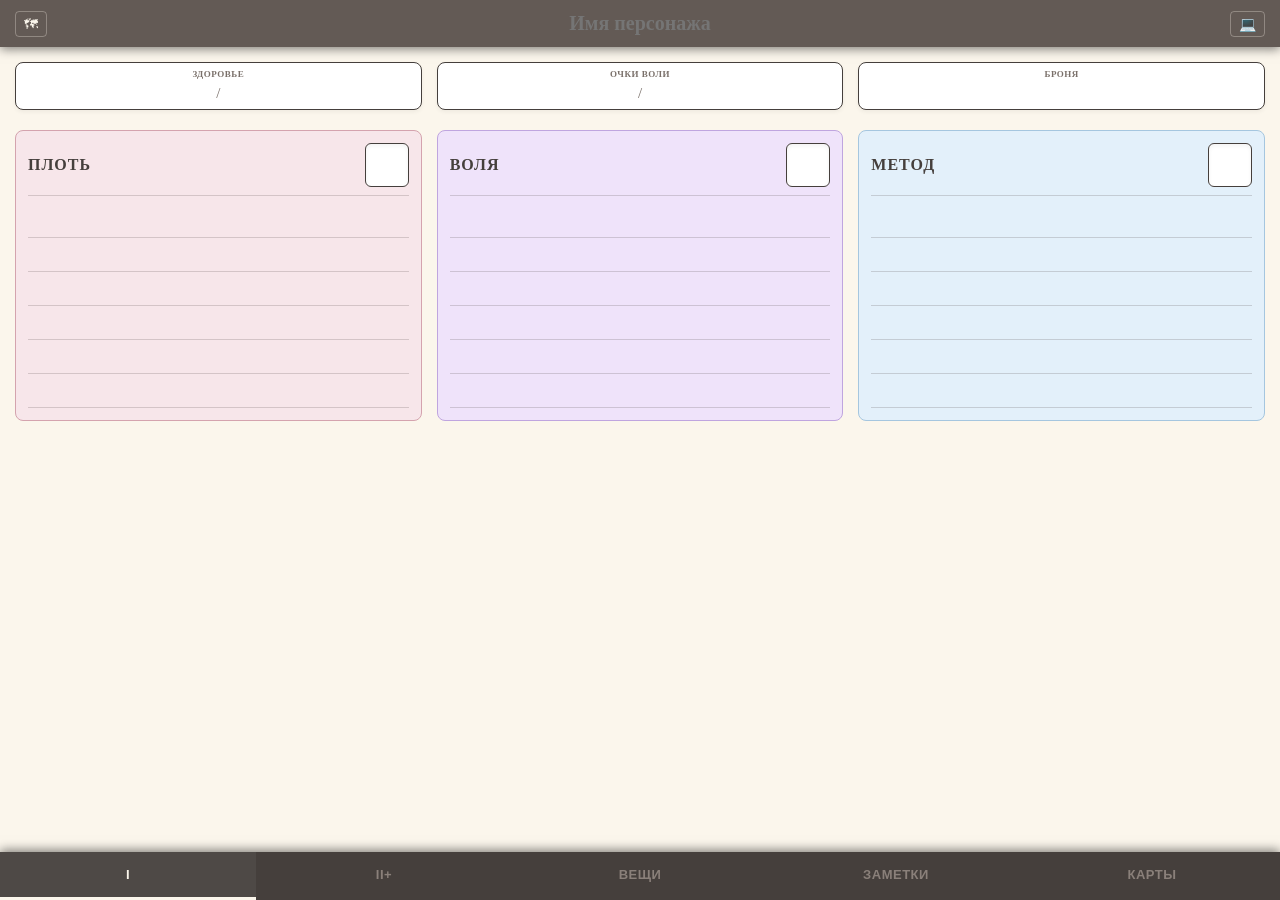
<file: mobile.html>
<!DOCTYPE html>
<html lang="ru">
<head>
    <meta charset="UTF-8">
    <meta name="viewport" content="width=device-width, initial-scale=1.0, maximum-scale=1.0, user-scalable=no">
    <title>Gempire - Мобильный Лист</title>
    <style>
        * { box-sizing: border-box; -webkit-tap-highlight-color: transparent; }

        body {
            background-color: #2b2b2b;
            margin: 0;
            padding: 0;
            font-family: 'Segoe UI', Tahoma, Geneva, Verdana, sans-serif;
            color: #453f3c;
            height: 100vh; 
            display: flex;
            flex-direction: column;
        }

        .serif-font { font-family: 'Georgia', 'Times New Roman', serif; }

        /* Шапка с именем */
        .top-bar {
            background-color: #635a55;
            padding: 12px 15px;
            display: flex;
            justify-content: center;
            align-items: center;
            box-shadow: 0 2px 10px rgba(0,0,0,0.5);
            z-index: 10;
            flex-shrink: 0;
            position: relative; 
        }

        .char-name-input {
            background: transparent;
            border: none;
            outline: none;
            color: #fbf6ec;
            font-size: 20px;
            font-weight: bold;
            text-align: center;
            width: 100%;
            font-family: 'Georgia', serif;
            padding: 0 40px; /* Чтобы текст не заезжал под кнопку ПК */
        }

        /* Кнопка возврата на ПК */
        .switch-desktop-btn {
            position: absolute;
            right: 15px;
            background: transparent;
            border: 1px solid rgba(251, 246, 236, 0.3);
            color: #fbf6ec;
            font-size: 14px;
            border-radius: 4px;
            padding: 4px 8px;
            cursor: pointer;
            display: flex;
            align-items: center;
            justify-content: center;
            transition: background-color 0.2s;
        }
        .switch-desktop-btn:hover {
            background-color: rgba(255, 255, 255, 0.1);
        }
        /* Кнопка карты похода — слева в верхней строке */
        .open-map-btn { right: auto; left: 15px; text-decoration: none; }

        /* Контент вкладок */
        .tab-content {
            display: none; 
            flex-grow: 1;
            overflow-y: auto;
            background-color: #fbf6ec;
            padding: 15px 15px 90px 15px;
        }
        .tab-content.active { display: block; }

        /* Навигация */
        .bottom-nav {
            position: fixed;
            bottom: 0;
            left: 0;
            width: 100%;
            background-color: #453f3c;
            display: flex;
            padding: 0;
            padding-bottom: env(safe-area-inset-bottom); 
            box-shadow: 0 -2px 10px rgba(0,0,0,0.5);
            z-index: 10;
        }

        .nav-btn {
            flex: 1; 
            background: transparent;
            border: none;
            color: #8a807a;
            font-size: 14px;
            font-weight: bold;
            text-transform: uppercase;
            letter-spacing: 1px;
            padding: 15px 0; 
            outline: none;
            transition: color 0.2s, background-color 0.2s;
            border-bottom: 3px solid transparent; 
            display: flex;
            align-items: center;
            justify-content: center;
            cursor: pointer;
        }
        .nav-btn.active { 
            color: #fbf6ec; 
            border-bottom: 3px solid #fbf6ec; 
            background-color: rgba(255, 255, 255, 0.05); 
        }

        /* Верхние статы (ХП, Воля, Броня) */
        .status-grid {
            display: grid;
            grid-template-columns: 1.2fr 1.2fr 0.8fr; 
            gap: 8px;
            margin-bottom: 20px;
        }
        
        .status-card {
            border: 1.5px solid #453f3c;
            border-radius: 8px;
            padding: 6px 4px;
            display: flex;
            flex-direction: column;
            align-items: center;
            justify-content: center;
            background-color: #fff;
            box-shadow: 0 2px 4px rgba(0,0,0,0.05);
        }

        .status-label {
            font-size: 9px;
            font-weight: bold;
            color: #7a706a;
            text-transform: uppercase;
            margin-bottom: 4px;
            letter-spacing: 0.5px;
            text-align: center;
        }
        
        .status-inputs {
            display: flex;
            align-items: center;
            justify-content: center;
        }
        
        .status-inputs input, .single-status-input {
            width: 32px; 
            text-align: center;
            font-size: 17px;
            font-weight: bold;
            border: none;
            background: transparent;
            outline: none;
            font-family: 'Georgia', serif;
            color: #2c2825;
            padding: 0;
        }
        
        .status-inputs span {
            font-size: 15px;
            color: #7a706a;
            margin: 0 2px;
        }

        /* Стопка для Плоть/Воля/Метод */
        .attributes-stack {
            display: flex;
            flex-direction: column;
            gap: 15px;
        }
        
        .bg-flesh { background-color: #f7e6ea; border: 1.5px solid #d4a3ae; }  
        .bg-will { background-color: #efe3fa; border: 1.5px solid #bfa5df; } 
        .bg-method { background-color: #e3f0fa; border: 1.5px solid #a5c6df; } 

        .attribute-block {
            border-radius: 8px;
            padding: 12px;
            display: flex;
            flex-direction: column;
        }

        .attribute-header {
            display: flex;
            justify-content: space-between;
            align-items: center;
            margin-bottom: 8px;
            border-bottom: 1.5px solid rgba(69, 63, 60, 0.2);
            padding-bottom: 8px;
        }

        .attribute-title {
            font-weight: bold;
            font-size: 16px;
            letter-spacing: 1px;
            color: #453f3c;
        }

        .attribute-value-box {
            width: 44px;
            height: 44px;
            background: #ffffff;
            border: 1.5px solid #453f3c;
            border-radius: 6px;
            display: flex;
            align-items: center;
            justify-content: center;
            box-shadow: inset 0 2px 4px rgba(0,0,0,0.05);
            overflow: hidden;
        }

        .attribute-value-box input {
            width: 100%;
            min-width: 0;
            box-sizing: border-box;
            padding: 0 2px;
            border: none;
            background: transparent;
            text-align: center;
            font-size: 22px;
            font-family: 'Georgia', serif;
            font-weight: bold;
            outline: none;
            color: #2c2825;
        }

        /* Поля ввода в виде строчек */
        .mobile-line-textarea {
            width: 100%;
            background: transparent;
            border: none;
            border-bottom: 1px solid rgba(69, 63, 60, 0.2);
            font-family: 'Trebuchet MS', 'Segoe UI', sans-serif;
            font-size: 15px;
            font-weight: 600;
            color: #38332f;
            outline: none;
            padding: 6px 4px;
            min-height: 34px;
            height: 34px;
            line-height: 1.3;
            resize: none;
            overflow: hidden;
            display: block;
            transition: background-color 0.2s;
        }
        .mobile-line-textarea:focus {
            background-color: rgba(255,255,255,0.4);
            border-bottom: 1px solid #a39b94;
        }

        /* Заголовки разделов */
        .section-title { 
            font-size: 13px; 
            font-weight: bold; 
            text-transform: uppercase; 
            background: #e3ddd7; 
            padding: 8px 12px; 
            border-radius: 6px; 
            margin: 20px 0 10px 0; 
            border: 1.5px solid #453f3c;
            letter-spacing: 1px;
            color: #2c2825;
        }
        
        .skills-tablet-layout {
            display: flex;
            flex-direction: column;
        }

        /* Карточки */
        .cards-view-header {
            display: flex; justify-content: space-between; align-items: center;
            border-bottom: 1px solid rgba(69, 63, 60, 0.2);
            padding-bottom: 10px; margin-bottom: 15px; width: 100%;
        }
        .cards-view-title { color: #453f3c; font-family: 'Georgia', serif; margin: 0; font-size: 18px; }
        
        .compact-toggle-btn {
            background: #453f3c; border: 1px solid rgba(69, 63, 60, 0.3); color: #fbf6ec;
            border-radius: 6px; padding: 6px 12px; cursor: pointer; font-size: 13px; font-weight: bold;
            font-family: 'Segoe UI', Tahoma, sans-serif; transition: all 0.2s;
            display: flex; align-items: center; gap: 6px; text-transform: uppercase; letter-spacing: 1px;
        }
        .compact-toggle-btn:hover { background: #635a55; }
        .compact-toggle-btn.active { background: #a5c6df; color: #2b2b2b; border-color: #a5c6df; }

        .cards-container { 
            display: flex; 
            flex-direction: column; 
            align-items: center; 
            gap: 25px; 
        }

        .cards-container.compact-mode { gap: 15px; }

        .cards-container.compact-mode .card {
            height: 68px;
            min-height: 68px;
            cursor: pointer;
            overflow: hidden;
            transition: height 0.35s cubic-bezier(0.25, 0.8, 0.25, 1);
        }
        
        .cards-container.compact-mode .card.expanded {
            height: 88.9mm;
            min-height: 88.9mm;
            cursor: default;
        }
        
        .card {
            background-color: #fbf6ec; 
            width: 63.5mm;
            height: 88.9mm;
            min-height: 88.9mm;
            border: 1px solid rgba(69, 63, 60, 0.1);
            border-radius: 8px;
            display: flex;
            padding: 2.2mm; 
            position: relative;
            box-shadow: 0 8px 20px rgba(0,0,0,0.3);
            flex-shrink: 0;
            page-break-inside: avoid;
        }

        .card-frame {
            flex-grow: 1;
            border: 2px solid #453f3c; 
            border-radius: 6px;
            display: flex;
            flex-direction: column;
            overflow: hidden;
            position: relative;
        }

        .card-header {
            background-color: #635a55;
            padding: 8px 10px 6px 10px;
            display: flex;
            justify-content: space-between;
            align-items: center;
            border-bottom: 2px solid #453f3c;
            height: 48px;
            flex-shrink: 0;
        }

        .card-title-box { flex-grow: 1; display: flex; flex-direction: column; overflow: hidden; }

        .card-label-display {
            font-size: 9px; text-transform: uppercase; font-weight: bold;
            letter-spacing: 0.5px; color: #dcd3cb;
        }

        .card-title-display {
            font-family: 'Constantia', 'Georgia', serif; font-size: 15px; font-weight: bold;
            color: #fbf6ec; white-space: nowrap; overflow: hidden; text-overflow: ellipsis;
        }

        .card-tag-box {
            width: 30px; height: 30px; 
            background-color: #fbf6ec; 
            border: 1px solid #453f3c; 
            border-radius: 5px;
            display: flex; align-items: center; justify-content: center;
            flex-shrink: 0;
            box-shadow: inset 1px 1px 3px rgba(0, 0, 0, 0.3), inset -1px -1px 2px rgba(255, 255, 255, 0.8);
        }

        .card-tag-display {
            font-size: 16px; 
            font-family: 'Constantia', 'Georgia', serif; font-weight: bold;
            color: #2c2825;
            line-height: 1;
            transform: translateY(0.5px); 
        }

        /* Цветовые темы */
        .flesh-theme, .bg-flesh { background-color: #f7e6ea !important; }
        .will-theme,  .bg-will  { background-color: #efe3fa !important; }
        .method-theme,.bg-method { background-color: #e3f0fa !important; }

        .card-body {
            flex-grow: 1;
            position: relative;
            padding: 0 10px;
            overflow: hidden;
            display: flex;
            flex-direction: column;
        }

        .card-rich-text {
            width: 100%;
            height: 100%;
            background: transparent;
            font-family: 'Constantia', 'Cambria', 'Georgia', serif;
            font-size: 14px; 
            font-weight: 400;
            color: #2c2825;
            padding: 0;
            overflow: hidden;
            white-space: pre-wrap;
            word-wrap: break-word;
            
            --lh: 24px; 
            line-height: var(--lh);

            background-image: repeating-linear-gradient(
                transparent,
                transparent calc(var(--lh) - 1px),
                rgba(69, 63, 60, 0.15) calc(var(--lh) - 1px),
                rgba(69, 63, 60, 0.15) var(--lh)
            );
            background-attachment: local;
        }

        .card-rich-text b, .card-rich-text strong {
            font-weight: 800;
            color: #000;
        }

        .card-footer {
            border-top: 1px dashed rgba(69, 63, 60, 0.25);
            padding: 3px 10px 5px 10px;
            display: flex;
            flex-direction: column;
            justify-content: center;
            height: 36px;
            flex-shrink: 0;
            background-color: rgba(255, 255, 255, 0.1);
        }

        .footer-label {
            font-size: 7px;
            font-weight: 800;
            color: #8a807a;
            letter-spacing: 1.2px;
            text-transform: uppercase;
            margin-bottom: 1px;
        }

        .card-footer-tags-display {
            font-family: 'Segoe UI', sans-serif;
            font-size: 11px;
            font-weight: bold;
            color: #453f3c;
            text-transform: uppercase;
            white-space: nowrap;
            overflow: hidden;
            text-overflow: ellipsis;
            width: 100%;
        }

        /* --- СТИЛИ ДЛЯ ВСПЛЫВАЮЩИХ КАРТОЧЕК --- */
        .card-link {
            color: #4a76a8; 
            text-decoration: underline;
            text-decoration-style: dashed;
            cursor: pointer;
            font-weight: bold;
            transition: color 0.2s;
        }
        .card-link:hover { color: #2c4a6b; }

        .modal-overlay {
            position: fixed; top: 0; left: 0; width: 100%; height: 100%;
            background: rgba(0, 0, 0, 0.75);
            display: none; justify-content: center; align-items: center;
            z-index: 2000; opacity: 0; transition: opacity 0.2s;
        }
        .modal-overlay.active { display: flex; opacity: 1; }
        
        .modal-content {
            position: relative;
            transform: scale(1.1); 
        }
        
        @media (max-width: 768px) {
            .modal-content { transform: scale(1); } 
        }

        .modal-close-btn {
            position: absolute; top: -35px; right: -20px;
            background: transparent; border: none; color: #fbf6ec;
            font-size: 30px; cursor: pointer; font-weight: bold;
        }

        @media (min-width: 768px) {
            .status-grid { grid-template-columns: repeat(3, 1fr); gap: 15px; }
            .attributes-stack { display: grid; grid-template-columns: repeat(3, 1fr); gap: 15px; align-items: start; }
            .skills-tablet-layout { display: grid; grid-template-columns: 1fr 1fr; gap: 20px; align-items: start; }
            .skills-column .section-title:first-child { margin-top: 0; }
            .cards-container { flex-direction: row; flex-wrap: wrap; justify-content: center; align-items: flex-start; }
        }

        /* --- Панель оформления заметок --- */
        .notes-toolbar {
            display: flex; gap: 2px; background: #453f3c; border-radius: 6px; padding: 3px;
            box-shadow: 0 4px 12px rgba(0, 0, 0, 0.35);
        }
        .notes-toolbar button {
            background: transparent; border: none; color: #fbf6ec; font-family: 'Georgia', serif; font-size: 15px;
            min-width: 44px; height: 36px; padding: 0 8px; border-radius: 4px; cursor: pointer;
        }
        .notes-toolbar button:hover { background: rgba(251, 246, 236, 0.12); }
        .notes-toolbar button.active { background: rgba(251, 246, 236, 0.28); }
        .notes-toolbar.sticky { position: sticky; top: 0; z-index: 5; width: fit-content; margin-bottom: 10px; }

        /* --- Заметки --- */
        .notes-editor {
            min-height: 55vh; outline: none; border: 1.5px solid #453f3c; border-radius: 8px; padding: 0 12px 28px;
            background-color: #fbf6ec;
            background-image: repeating-linear-gradient(to bottom, transparent 0, transparent 27px, rgba(69, 63, 60, 0.15) 27px, rgba(69, 63, 60, 0.15) 28px);
            line-height: 28px; font-family: 'Trebuchet MS', 'Segoe UI', sans-serif; font-size: 15px; color: #38332f;
            overflow-wrap: break-word;
        }
        .notes-editor h3 { margin: 0; font-family: 'Georgia', serif; font-size: 17px; line-height: 28px; color: #453f3c; }
        .notes-editor div, .notes-editor p { margin: 0; }
        .notes-editor:empty::before { content: attr(data-placeholder); color: #a89f97; }

        /* Пять вкладок внизу — чуть компактнее подписи */
        .nav-btn { font-size: 13px; letter-spacing: 0.5px; }
        @media (max-width: 370px) { .nav-btn { font-size: 11px; letter-spacing: 0; } }
    </style>
</head>
<body>

    <div class="top-bar">
        <input type="text" id="char_name" class="char-name-input" placeholder="Имя персонажа">
        <a class="switch-desktop-btn open-map-btn" id="open-map-btn" href="map.html" title="Карта похода">🗺</a>
        <button class="switch-desktop-btn" onclick="window.location.href='index.html' + window.location.search" title="Вернуться на ПК-версию">
            💻
        </button>
    </div>

    <div id="tab-main" class="tab-content active">
        
        <div class="status-grid serif-font">
            <div class="status-card">
                <span class="status-label">Здоровье</span>
                <div class="status-inputs">
                    <input type="text" id="hp_current" inputmode="numeric"><span>/</span><input type="text" id="hp_max" inputmode="numeric">
                </div>
            </div>
            <div class="status-card">
                <span class="status-label">Очки Воли</span>
                <div class="status-inputs">
                    <input type="text" id="willpower_current" inputmode="numeric"><span>/</span><input type="text" id="willpower_max" inputmode="numeric">
                </div>
            </div>
            <div class="status-card">
                <span class="status-label">Броня</span>
                <input type="text" id="armor" class="single-status-input" inputmode="numeric">
            </div>
        </div>

        <div class="attributes-stack">
            <div class="attribute-block bg-flesh">
                <div class="attribute-header">
                    <span class="attribute-title serif-font">ПЛОТЬ</span>
                    <div class="attribute-value-box">
                        <input type="text" id="stat_flesh" maxlength="4" inputmode="numeric">
                    </div>
                </div>
                <textarea id="t1_flesh_1" class="mobile-line-textarea" placeholder="Навык плоти..." rows="1"></textarea>
                <textarea id="t1_flesh_2" class="mobile-line-textarea" rows="1"></textarea>
                <textarea id="t1_flesh_3" class="mobile-line-textarea" rows="1"></textarea>
                <textarea id="t1_flesh_4" class="mobile-line-textarea" rows="1"></textarea>
                <textarea id="t1_flesh_5" class="mobile-line-textarea" rows="1"></textarea>
                <textarea id="t1_flesh_6" class="mobile-line-textarea" rows="1"></textarea>
            </div>

            <div class="attribute-block bg-will">
                <div class="attribute-header">
                    <span class="attribute-title serif-font">ВОЛЯ</span>
                    <div class="attribute-value-box">
                        <input type="text" id="stat_will" maxlength="4" inputmode="numeric">
                    </div>
                </div>
                <textarea id="t1_will_1" class="mobile-line-textarea" placeholder="Навык воли..." rows="1"></textarea>
                <textarea id="t1_will_2" class="mobile-line-textarea" rows="1"></textarea>
                <textarea id="t1_will_3" class="mobile-line-textarea" rows="1"></textarea>
                <textarea id="t1_will_4" class="mobile-line-textarea" rows="1"></textarea>
                <textarea id="t1_will_5" class="mobile-line-textarea" rows="1"></textarea>
                <textarea id="t1_will_6" class="mobile-line-textarea" rows="1"></textarea>
            </div>

            <div class="attribute-block bg-method">
                <div class="attribute-header">
                    <span class="attribute-title serif-font">МЕТОД</span>
                    <div class="attribute-value-box">
                        <input type="text" id="stat_method" maxlength="4" inputmode="numeric">
                    </div>
                </div>
                <textarea id="t1_method_1" class="mobile-line-textarea" placeholder="Навык метода..." rows="1"></textarea>
                <textarea id="t1_method_2" class="mobile-line-textarea" rows="1"></textarea>
                <textarea id="t1_method_3" class="mobile-line-textarea" rows="1"></textarea>
                <textarea id="t1_method_4" class="mobile-line-textarea" rows="1"></textarea>
                <textarea id="t1_method_5" class="mobile-line-textarea" rows="1"></textarea>
                <textarea id="t1_method_6" class="mobile-line-textarea" rows="1"></textarea>
            </div>
        </div>
    </div>

    <div id="tab-skills" class="tab-content">
        <div class="skills-tablet-layout">
            
            <div class="skills-column">
                <div class="section-title serif-font">Вторая Ступень</div>
                <textarea id="t2_1" class="mobile-line-textarea" rows="1"></textarea>
                <textarea id="t2_2" class="mobile-line-textarea" rows="1"></textarea>
                <textarea id="t2_3" class="mobile-line-textarea" rows="1"></textarea>
                <textarea id="t2_4" class="mobile-line-textarea" rows="1"></textarea>
                <textarea id="t2_5" class="mobile-line-textarea" rows="1"></textarea>
                <textarea id="t2_6" class="mobile-line-textarea" rows="1"></textarea>
                <textarea id="t2_7" class="mobile-line-textarea" rows="1"></textarea>
                <textarea id="t2_8" class="mobile-line-textarea" rows="1"></textarea>
                <textarea id="t2_9" class="mobile-line-textarea" rows="1"></textarea>
                <textarea id="t2_10" class="mobile-line-textarea" rows="1"></textarea>
                <textarea id="t2_11" class="mobile-line-textarea" rows="1"></textarea>
                <textarea id="t2_12" class="mobile-line-textarea" rows="1"></textarea>
                
                <div class="section-title serif-font">Третья Ступень</div>
                <textarea id="t3_1" class="mobile-line-textarea" rows="1"></textarea>
                <textarea id="t3_2" class="mobile-line-textarea" rows="1"></textarea>
                <textarea id="t3_3" class="mobile-line-textarea" rows="1"></textarea>
                <textarea id="t3_4" class="mobile-line-textarea" rows="1"></textarea>
                <textarea id="t3_5" class="mobile-line-textarea" rows="1"></textarea>
                <textarea id="t3_6" class="mobile-line-textarea" rows="1"></textarea>
            </div>

            <div class="skills-column">
                <div class="section-title serif-font">Догмы и Навыки Догм</div>
                <textarea id="dogma_1" class="mobile-line-textarea" rows="1"></textarea>
                <textarea id="dogma_2" class="mobile-line-textarea" rows="1"></textarea>
                <textarea id="dogma_3" class="mobile-line-textarea" rows="1"></textarea>
                <textarea id="dogma_4" class="mobile-line-textarea" rows="1"></textarea>
                <textarea id="dogma_5" class="mobile-line-textarea" rows="1"></textarea>
                <textarea id="dogma_6" class="mobile-line-textarea" rows="1"></textarea>
                
            </div>

        </div>
    </div>

    <div id="tab-items" class="tab-content">
        <div class="section-title serif-font" style="margin-top: 0;">Снаряжение и Предметы</div>
        <textarea id="equip_1" class="mobile-line-textarea" rows="1"></textarea>
        <textarea id="equip_2" class="mobile-line-textarea" rows="1"></textarea>
        <textarea id="equip_3" class="mobile-line-textarea" rows="1"></textarea>
        <textarea id="equip_4" class="mobile-line-textarea" rows="1"></textarea>
        <textarea id="equip_5" class="mobile-line-textarea" rows="1"></textarea>
        <textarea id="equip_6" class="mobile-line-textarea" rows="1"></textarea>
        <textarea id="equip_7" class="mobile-line-textarea" rows="1"></textarea>
        <textarea id="equip_8" class="mobile-line-textarea" rows="1"></textarea>
        <textarea id="equip_9" class="mobile-line-textarea" rows="1"></textarea>
        <textarea id="equip_10" class="mobile-line-textarea" rows="1"></textarea>
        <textarea id="equip_11" class="mobile-line-textarea" rows="1"></textarea>
        <textarea id="equip_12" class="mobile-line-textarea" rows="1"></textarea>
        <textarea id="equip_13" class="mobile-line-textarea" rows="1"></textarea>
        <textarea id="equip_14" class="mobile-line-textarea" rows="1"></textarea>
        <textarea id="equip_15" class="mobile-line-textarea" rows="1"></textarea>
        <textarea id="equip_16" class="mobile-line-textarea" rows="1"></textarea>
        <textarea id="equip_17" class="mobile-line-textarea" rows="1"></textarea>
        <textarea id="equip_18" class="mobile-line-textarea" rows="1"></textarea>
        <textarea id="equip_19" class="mobile-line-textarea" rows="1"></textarea>
        <textarea id="equip_20" class="mobile-line-textarea" rows="1"></textarea>
    </div>

    <div id="tab-notes" class="tab-content">
        <div class="section-title serif-font" style="margin-top: 0;">Заметки</div>
        <div id="notes-toolbar" class="notes-toolbar sticky">
            <button type="button" data-cmd="bold" title="Жирный (Ctrl+B)"><b>Ж</b></button>
            <button type="button" data-cmd="italic" title="Курсив (Ctrl+I)"><i>К</i></button>
            <button type="button" data-cmd="heading" title="Заголовок">Заголовок</button>
        </div>
        <div id="notes" class="notes-editor" contenteditable="true" spellcheck="true" data-placeholder="Записи по сессиям, NPC, зацепки… Выделите текст, чтобы оформить его кнопками выше."></div>
    </div>

    <div id="tab-cards" class="tab-content">
        <div class="cards-view-header">
            <h2 class="cards-view-title">Инвентарь</h2>
            <button id="compact-toggle-btn" class="compact-toggle-btn" title="Компактный вид" onclick="window.toggleCompactMode()">
                🗂️ Списки
            </button>
        </div>
        <div id="cards-container" class="cards-container">
            </div>
    </div>

    <div class="bottom-nav">
        <button class="nav-btn active" onclick="switchTab('main', this)">I</button>
        <button class="nav-btn" onclick="switchTab('skills', this)">II+</button>
        <button class="nav-btn" onclick="switchTab('items', this)">Вещи</button>
        <button class="nav-btn" onclick="switchTab('notes', this)">Заметки</button>
        <button class="nav-btn" onclick="switchTab('cards', this)">Карты</button>
    </div>

    <div id="card-modal-overlay" class="modal-overlay" onclick="closeCardModal()">
        <div class="modal-content" onclick="event.stopPropagation()">
            <button class="modal-close-btn" onclick="closeCardModal()">×</button>
            <div id="modal-card-container">
                </div>
        </div>
    </div>

    <script>
        // Скрипт переключения компактного режима
        window.toggleCompactMode = function() {
            const btn = document.getElementById('compact-toggle-btn');
            const container = document.getElementById('cards-container');
            
            container.classList.toggle('compact-mode');
            btn.classList.toggle('active');
            
            // Сворачиваем карточки
            container.querySelectorAll('.card').forEach(card => card.classList.remove('expanded'));
        };

        function switchTab(tabName, btn) {
            document.querySelectorAll('.tab-content').forEach(tab => tab.classList.remove('active'));
            document.querySelectorAll('.nav-btn').forEach(b => b.classList.remove('active'));
            
            const activeTab = document.getElementById('tab-' + tabName);
            activeTab.classList.add('active');
            btn.classList.add('active');
            window.scrollTo(0, 0);

            // Мгновенный пересчет после смены вкладки (так как display: none сбросил ширину)
            if (tabName === 'cards') {
                setTimeout(() => {
                    const container = document.getElementById('cards-container');
                    container.querySelectorAll('.auto-resize-area').forEach(el => window.resizeCardText(el));
                    container.querySelectorAll('.auto-resize-line').forEach(el => window.resizeSingleLineText(el));
                }, 10);
            }
            
            document.querySelectorAll('.mobile-line-textarea').forEach(el => {
                autoExpandTextarea(el);
            });
        }

        function autoExpandTextarea(el) {
            el.style.height = 'auto';
            el.style.height = (el.scrollHeight) + 'px';
        }

        document.addEventListener('input', (e) => {
            if (e.target.classList.contains('mobile-line-textarea')) {
                autoExpandTextarea(e.target);
            }
        });
    </script>

    <script type="module">
        import { createClient } from './lib/supabase.js'
        import { setupNotesEditor } from './lib/notes.js'

        const supabaseUrl = 'https://fzfijdsjgxoympldpwyq.supabase.co'; 
        const supabaseKey = 'eyJhbGciOiJIUzI1NiIsInR5cCI6IkpXVCJ9.eyJpc3MiOiJzdXBhYmFzZSIsInJlZiI6ImZ6ZmlqZHNqZ3hveW1wbGRwd3lxIiwicm9sZSI6ImFub24iLCJpYXQiOjE3NzkxNDY2NzAsImV4cCI6MjA5NDcyMjY3MH0.iAADzjFKSLEr1DHdQPq3j4Ji6tdh-NZhrTfIsvdxUgA'; 
        const supabase = createClient(supabaseUrl, supabaseKey);

        const urlParams = new URLSearchParams(window.location.search);
        const charId = urlParams.get('id');

        if (!charId) alert("Ошибка: ID персонажа не указан.");
        // На карте пометки будут подписаны именем этого персонажа
        if (charId) document.getElementById('open-map-btn').href = 'map.html?id=' + encodeURIComponent(charId);

        // Экранирует одиночный "<", который не начинает тег (например «урон <5»). Теги вроде <b> работают как раньше
        function fixText(text) {
            return String(text == null ? '' : text).replace(/<(?![a-zA-Z\/!])/g, '&lt;');
        }

        // Значение для HTML-атрибута в двойных кавычках
        function attrText(text) {
            return String(text).replace(/&lt;/g, '<').replace(/&/g, '&amp;').replace(/"/g, '&quot;').replace(/</g, '&lt;');
        }

        // Всплывающее сообщение об ошибке (например, пропал интернет и правка не сохранилась)
        function showNotice(text) {
            let box = document.getElementById('notice-toast');
            if (!box) {
                box = document.createElement('div');
                box.id = 'notice-toast';
                box.style.cssText = 'position: fixed; left: 50%; bottom: calc(70px + env(safe-area-inset-bottom)); transform: translateX(-50%); max-width: 90vw; ' +
                    'background: #8b3a3a; color: #fbf6ec; padding: 10px 16px; border-radius: 6px; font-family: sans-serif; ' +
                    'font-size: 14px; box-shadow: 0 4px 10px rgba(0,0,0,0.5); z-index: 3000;';
                document.body.appendChild(box);
            }
            box.textContent = text;
            box.style.display = 'block';
            clearTimeout(box.hideTimer);
            box.hideTimer = setTimeout(() => { box.style.display = 'none'; }, 6000);
        }

        // Обработка гиперссылок [[Название]]
        window.parseCardLinks = function(text) {
            if (!text) return '';
            return fixText(text).replace(/\[\[(.*?)\]\]/g, (match, title) =>
                `<span class="card-link" data-title="${attrText(title)}" onclick="openCardModal(this.dataset.title)">${title}</span>`);
        }

        // --- МАГИЯ ДЛЯ ПОЛЕЙ СО ССЫЛКАМИ ---
        window.setupInputLinks = function() {
            const textareas = document.querySelectorAll('.mobile-line-textarea');
            
            textareas.forEach(textarea => {
                const id = textarea.id;
                if (!id) return;

                const wrapper = document.createElement('div');
                wrapper.style.position = 'relative';
                wrapper.style.width = '100%';
                
                textarea.parentNode.insertBefore(wrapper, textarea);
                wrapper.appendChild(textarea);

                const display = document.createElement('div');
                display.id = id + '_display';
                display.className = textarea.className; 
                display.style.cursor = 'text';
                display.style.display = 'block'; 
                display.style.whiteSpace = 'pre-wrap'; 
                display.style.wordWrap = 'break-word';
                display.style.overflow = 'hidden';
                
                display.style.position = 'absolute';
                display.style.top = '0';
                display.style.left = '0';
                display.style.width = '100%';
                display.style.height = '100%';
                display.style.pointerEvents = 'auto'; 
                
                wrapper.insertBefore(display, textarea);

                textarea.style.position = 'relative';
                textarea.style.opacity = '0';
                textarea.style.pointerEvents = 'none';

                display.addEventListener('click', (e) => {
                    if (e.target.classList.contains('card-link')) return; 
                    display.style.display = 'none';
                    textarea.style.opacity = '1';
                    textarea.style.pointerEvents = 'auto';
                    textarea.focus();
                });

                textarea.addEventListener('blur', () => {
                    textarea.style.opacity = '0';
                    textarea.style.pointerEvents = 'none';
                    display.style.display = 'block'; 
                    window.updateInputDisplay(id);
                });
                
                textarea.addEventListener('input', () => window.updateInputDisplay(id));
            });
        };

        window.updateInputDisplay = function(inputId) {
            const input = document.getElementById(inputId);
            const display = document.getElementById(inputId + '_display');
            if (input && display) {
                let text = input.value || '';
                display.innerHTML = window.parseCardLinks(text) || '&nbsp;';
                display.style.fontSize = input.style.fontSize || '15px'; 
            }
        };

        // Открытие модального окна с карточкой
        window.openCardModal = async function(title) {
            const overlay = document.getElementById('card-modal-overlay');
            const container = document.getElementById('modal-card-container');
            container.innerHTML = '<div style="color: #fbf6ec; font-family: sans-serif; background: #38332f; padding: 20px; border-radius: 8px;">Ищем способность...</div>';
            overlay.classList.add('active');

            const { data, error } = await supabase.from('cards').select('*').ilike('card_title', title).limit(1);

            if (error || !data || data.length === 0) {
                container.innerHTML = `<div style="background: #fbf6ec; padding: 20px; border-radius: 8px; color: #453f3c; font-family: sans-serif;">Карточка <b>«${fixText(title)}»</b> не найдена в базе.</div>`;
                return;
            }

            const card = data[0];
            const safeTheme = card.theme ? card.theme.trim() : '';
            
            container.innerHTML = `
                <div class="card" style="margin: 0; box-shadow: 0 10px 40px rgba(0,0,0,0.8);">
                    <div class="card-frame">
                        <div class="card-header">
                            <div class="card-title-box">
                                <div class="card-label-display">${fixText(card.card_label || 'НАВЫК')}</div>
                                <div class="card-title-display auto-resize-line" data-max-size="15">${fixText(card.card_title || 'Без названия')}</div>
                            </div>
                            <div class="card-tag-box"><div class="card-tag-display">${fixText(card.card_tag || '')}</div></div>
                        </div>
                        <div class="card-body ${safeTheme}">
                            <div class="card-rich-text auto-resize-area" data-max-size="14">${window.parseCardLinks(card.card_description || '')}</div>
                        </div>
                        <div class="card-footer">
                            <div class="footer-label">ТЭГИ</div>
                            <div class="card-footer-tags-display auto-resize-line" data-max-size="11">${fixText(card.card_footer_tags || '')}</div>
                        </div>
                    </div>
                </div>
            `;

            setTimeout(() => {
                const area = container.querySelector('.auto-resize-area');
                if (area && typeof window.resizeCardText === 'function') window.resizeCardText(area);
                
                container.querySelectorAll('.auto-resize-line').forEach(el => {
                    if (typeof window.resizeSingleLineText === 'function') window.resizeSingleLineText(el);
                });
            }, 10);
        };

        window.closeCardModal = function() {
            document.getElementById('card-modal-overlay').classList.remove('active');
        };

        // --- УЛУЧШЕННЫЙ РЕСАЙЗ ТЕКСТА КАРТОЧКИ ---
        // Жесткий "in-place" расчет: скрипт сжимает шрифт, пока высота текста не вместится в 230px
        // (230px — это 100% точное внутреннее пространство для текста в полностью открытой карточке).
        window.resizeCardText = function(area) {
            if (!area || area.clientWidth === 0) return; 
            
            let currentFS = parseInt(area.getAttribute('data-max-size')) || 14;
            const lhRatio = 1.7; 
            const targetHeight = 230; 

            const update = (fs) => {
                area.style.fontSize = fs + 'px';
                area.style.setProperty('--lh', (fs * lhRatio) + 'px');
            };

            update(currentFS);
            
            // Даже если карточка визуально скрыта/сжата до 68px, area.scrollHeight всегда
            // отдаст реальную высоту всего содержимого.
            while (area.scrollHeight > targetHeight && currentFS > 8) {
                currentFS -= 0.5;
                update(currentFS);
            }
        };

        // Абсолютно точный метод ресайза названий: 
        // Если текст влезает - не трогаем, если нет - аккуратно сжимаем.
        window.resizeSingleLineText = function(el) {
            if (!el || el.clientWidth === 0) return;
            
            let ruler = document.getElementById('single-line-ruler');
            if (!ruler) {
                ruler = document.createElement('div');
                ruler.id = 'single-line-ruler';
                ruler.style.position = 'absolute';
                ruler.style.visibility = 'hidden';
                ruler.style.whiteSpace = 'nowrap'; 
                ruler.style.width = 'auto'; 
                ruler.style.pointerEvents = 'none';
                ruler.style.top = '-9999px';
                ruler.style.left = '-9999px';
                document.body.appendChild(ruler);
            }

            const style = window.getComputedStyle(el);
            ruler.style.fontFamily = style.fontFamily;
            ruler.style.fontWeight = style.fontWeight;
            ruler.style.letterSpacing = style.letterSpacing;
            ruler.style.textTransform = style.textTransform;
            
            ruler.textContent = el.textContent || el.innerText;

            let currentFS = parseInt(el.getAttribute('data-max-size'));
            if (!currentFS) {
                currentFS = el.classList.contains('card-footer-tags-display') ? 11 : 15;
            }

            ruler.style.fontSize = currentFS + 'px';
            
            // Запас в 4 пикселя, чтобы не допустить обрезки в "..." до того, как сработает скрипт
            const targetWidth = el.clientWidth - 4; 

            while (ruler.offsetWidth > targetWidth && currentFS > 6) {
                currentFS -= 0.5;
                ruler.style.fontSize = currentFS + 'px';
            }

            el.style.fontSize = currentFS + 'px';
        };

        // --- СВЯЗЬ С БАЗОЙ ---
        // Правки других (например, Мастера) приходят мгновенно через realtime-соединение.
        // Если оно не установилось (бывает при плохой сети или блокировках), лист сам
        // перезапрашивает данные каждые POLL_MS миллисекунд — обновления придут с задержкой, но придут.
        const POLL_MS = 5000;
        let realtimeOk = false;    // realtime-соединение работает
        let lastRequestOk = null;  // последний запрос к базе прошёл (null — ещё не было)
        let pollTimer = null;
        let pendingSaves = 0;      // сохранения в процессе — пока они идут, опрос не перетирает поля
        let loadInFlight = false;  // запрос уже идёт — при медленной сети не плодим новые

        // Значок состояния связи
        function updateConnStatus() {
            if (!charId) return;
            let badge = document.getElementById('conn-status');
            if (!badge) {
                badge = document.createElement('div');
                badge.id = 'conn-status';
                badge.style.cssText = 'position: fixed; left: 12px; bottom: calc(62px + env(safe-area-inset-bottom)); z-index: 1500; ' +
                    'background: rgba(56, 51, 47, 0.85); color: #fbf6ec; padding: 4px 10px; border-radius: 12px; ' +
                    'font-family: sans-serif; font-size: 11px; pointer-events: none;';
                document.body.appendChild(badge);
                const printStyle = document.createElement('style');
                printStyle.textContent = '@media print { #conn-status, #notice-toast { display: none !important; } }';
                document.head.appendChild(printStyle);
            }
            let color, label;
            if (lastRequestOk === false) { color = '#d46a66'; label = 'Нет связи'; }
            else if (realtimeOk && lastRequestOk) { color = '#7fbf8e'; label = 'Связь есть'; }
            else if (pollTimer && lastRequestOk) { color = '#e0b85a'; label = 'Обновления с задержкой'; }
            else { color = '#e0b85a'; label = 'Загрузка…'; }
            badge.innerHTML = `<span style="color: ${color};">●</span> ${label}`;
        }

        // Раскладывает данные персонажа по полям (поле, которое сейчас редактируют, не трогаем)
        // Значение характеристики (например «10+») уменьшаем, пока не влезет в окошко
        function fitStat(input) {
            if (!input || !input.closest('.attribute-value-box')) return;
            const cs = getComputedStyle(input), ctx = (fitStat.c ||= document.createElement('canvas').getContext('2d'));
            const room = input.clientWidth - parseFloat(cs.paddingLeft) - parseFloat(cs.paddingRight) - 2;
            if (room <= 0) return;
            let size = 22;
            do { ctx.font = `${cs.fontWeight} ${size}px ${cs.fontFamily}`; } while (ctx.measureText(input.value || '0').width > room && --size > 10);
            input.style.fontSize = size + 'px';
        }
        const statInputs = () => document.querySelectorAll('.attribute-value-box input');
        statInputs().forEach(el => el.addEventListener('input', () => fitStat(el)));
        window.addEventListener('resize', () => statInputs().forEach(fitStat));
        if (document.fonts && document.fonts.ready) document.fonts.ready.then(() => statInputs().forEach(fitStat));

        function applyCharacter(character) {
            for (const key in character) {
                if (key === 'notes') { notesEditor.setHtml(character[key]); continue; }
                const input = document.getElementById(key);
                if (input && document.activeElement !== input) {
                    input.value = character[key] || '';
                    fitStat(input);
                    if (input.classList.contains('mobile-line-textarea')) {
                        autoExpandTextarea(input);
                        if (typeof window.updateInputDisplay === 'function') window.updateInputDisplay(key);
                    }
                }
            }
        }

        // 1. ЗАГРУЗКА ИЗ БАЗЫ (Лист персонажа). Возвращает ошибку или null
        async function loadCharacter() {
            if (!charId || loadInFlight) return null;
            loadInFlight = true;
            const { data, error } = await supabase.from('characters').select('*').eq('id', charId);
            loadInFlight = false;
            lastRequestOk = !error;
            if (!error && data && data.length > 0 && pendingSaves === 0) applyCharacter(data[0]);
            updateConnStatus();
            return error;
        }

        function startPolling() {
            if (!pollTimer) pollTimer = setInterval(loadCharacter, POLL_MS);
        }

        function stopPolling() {
            clearInterval(pollTimer);
            pollTimer = null;
        }

        // 2. СОХРАНЕНИЕ В БАЗУ (Лист персонажа)
        async function saveField(fieldId, value) {
            if (!fieldId || !charId) return;
            pendingSaves++;
            const { error } = await supabase.from('characters').update({ [fieldId]: value }).eq('id', charId);
            pendingSaves--;
            // PGRST204 — такого столбца нет в таблице (поле не хранится в базе), это не ошибка
            if (error && error.code !== 'PGRST204') {
                lastRequestOk = false;
                showNotice('Не удалось сохранить: ' + error.message);
            } else {
                lastRequestOk = true;
            }
            updateConnStatus();
        }

        document.addEventListener('change', (event) => {
            const target = event.target;
            if (target.tagName === 'INPUT' || target.tagName === 'TEXTAREA') saveField(target.id, target.value);
        });

        // Заметки с форматированием (lib/notes.js)
        const notesEditor = setupNotesEditor({
            editor: document.getElementById('notes'),
            toolbar: document.getElementById('notes-toolbar'),
            floating: false,
            onSave: (html) => saveField('notes', html)
        });

        // 3. REALTIME (Обновления от Мастера). Без ID персонажа подписываться не на что
        if (charId) {
            supabase
                .channel('any')
                .on('postgres_changes',
                    { event: 'UPDATE', schema: 'public', table: 'characters', filter: `id=eq.${charId}` },
                    (payload) => applyCharacter(payload.new)
                )
                .subscribe((status) => {
                    if (status === 'SUBSCRIBED') {
                        realtimeOk = true;
                        stopPolling();
                        loadCharacter(); // подтягиваем то, что могли пропустить без соединения
                    } else {
                        // CHANNEL_ERROR, TIMED_OUT, CLOSED — переходим на опрос
                        realtimeOk = false;
                        startPolling();
                    }
                    updateConnStatus();
                });

            // Подстраховка: если realtime молчит дольше 10 секунд, тоже включаем опрос
            setTimeout(() => { if (!realtimeOk) { startPolling(); updateConnStatus(); } }, 10000);
        }

        async function loadCards() {
            if (!charId) return;
            const { data: cards } = await supabase.from('cards').select('*').eq('owner_id', charId);
            const container = document.getElementById('cards-container');
            container.innerHTML = ''; 

            if (!cards || cards.length === 0) {
                container.innerHTML = '<p style="text-align: center; color: #8a807a; margin-top: 40px; font-size: 14px;">Нет активных карточек.</p>';
                return;
            }

            cards.forEach(card => {
                const safeTheme = card.theme ? card.theme.trim() : '';
                const html = `
                    <div class="card">
                        <div class="card-frame">
                            <div class="card-header">
                                <div class="card-title-box">
                                    <div class="card-label-display">${fixText(card.card_label || 'НАВЫК')}</div>
                                    <div class="card-title-display auto-resize-line" data-max-size="15">${fixText(card.card_title || 'Без названия')}</div>
                                </div>
                                <div class="card-tag-box"><div class="card-tag-display">${fixText(card.card_tag || '')}</div></div>
                            </div>
                            <div class="card-body ${safeTheme}">
                                <div class="card-rich-text auto-resize-area" data-max-size="14">${window.parseCardLinks(card.card_description || '')}</div>
                            </div>
                            <div class="card-footer">
                                <div class="footer-label">ТЭГИ</div>
                                <div class="card-footer-tags-display auto-resize-line" data-max-size="11">${fixText(card.card_footer_tags || '')}</div>
                            </div>
                        </div>
                    </div>`;
                container.insertAdjacentHTML('beforeend', html);
            });

            // Логика раскрытия (без ресайза текста внутри клика, так как он уже идеального размера!)
            container.querySelectorAll('.card').forEach(card => {
                card.addEventListener('click', function(e) {
                    if (e.target.classList.contains('card-link')) return; 

                    if (container.classList.contains('compact-mode')) {
                        if (this.classList.contains('expanded')) {
                            this.classList.remove('expanded'); 
                        } else {
                            container.querySelectorAll('.card').forEach(c => c.classList.remove('expanded'));
                            this.classList.add('expanded');
                        }
                    }
                });
            });
            
            // Если вкладка активна сразу при загрузке, вычисляем размер
            setTimeout(() => {
                container.querySelectorAll('.auto-resize-area').forEach(el => window.resizeCardText(el));
                container.querySelectorAll('.auto-resize-line').forEach(el => window.resizeSingleLineText(el));
            }, 10);
        }

        window.setupInputLinks(); 
        updateConnStatus();
        loadCharacter().then(error => { if (error) showNotice('Не удалось загрузить лист: ' + error.message); });
        loadCards();
    </script>
</body>
</html>
</file>
<file: lib/map/map.css>
/* Карта похода — оформление «гравюра на бумаге» */
:root {
    --paper: #F1EADB;
    --panel: #F7F2E7;
    --ink: #2B2620;
    --muted: #6B6155;
    --soft: #4A4238;
    --red: #A8432A;
    --label: #8A3B26;
    --hover: #EDE4D0;
    --line: rgba(43, 38, 32, 0.2);
}
* { box-sizing: border-box; }
html, body { margin: 0; height: 100%; background: var(--paper); }
body { font-family: 'Alegreya', Georgia, 'Times New Roman', serif; color: var(--ink); -webkit-text-size-adjust: 100%; }
button, input, select, textarea { font-family: inherit; color: inherit; }
input::placeholder, textarea::placeholder { color: #9A8F80; }
a { color: var(--red); }
a:hover { color: var(--ink); }

.gm-root {
    position: fixed; inset: 0; overflow: hidden; user-select: none; -webkit-user-select: none;
    background:
        radial-gradient(ellipse at 50% 45%, rgba(241, 234, 219, 0) 55%, rgba(176, 156, 120, 0.22) 100%),
        var(--paper);
}
/* Бумажное зерно поверх рисунка (не ловит нажатия) */
.gm-grain {
    position: absolute; inset: 0; pointer-events: none; z-index: 1; opacity: 0.55;
    background-image: url("data:image/svg+xml,%3Csvg xmlns='http://www.w3.org/2000/svg' width='220' height='220'%3E%3Cfilter id='n'%3E%3CfeTurbulence type='fractalNoise' baseFrequency='0.85' numOctaves='2' stitchTiles='stitch'/%3E%3CfeColorMatrix values='0 0 0 0 0.35 0 0 0 0 0.27 0 0 0 0 0.17 0 0 0 -1.6 0.95'/%3E%3C/filter%3E%3Crect width='220' height='220' filter='url(%23n)' opacity='0.16'/%3E%3C/svg%3E");
}
.gm-svg { position: absolute; inset: 0; width: 100%; height: 100%; touch-action: none; display: block; z-index: 0; }
.gm-svg text { font-family: 'Alegreya', Georgia, serif; }
.gm-svg .coord { font-family: 'Alegreya SC', Georgia, serif; font-size: 10px; fill: var(--muted); }
.gm-svg .place-name {
    font-family: 'Alegreya SC', Georgia, serif; font-size: 11px; letter-spacing: 0.06em; fill: var(--ink); text-anchor: middle;
    paint-order: stroke; stroke: #F4EDDD; stroke-width: 3px; stroke-linejoin: round;
}
.gm-svg .halo { paint-order: stroke; stroke: var(--paper); stroke-width: 3px; stroke-linejoin: round; }
.gm-svg .mark-name { font-style: italic; font-size: 10.5px; fill: var(--ink); text-anchor: middle; }
.gm-svg .label-s { font-style: italic; font-size: 10px; fill: var(--label); text-anchor: middle; }
.gm-svg .label-m { font-style: italic; font-size: 13px; fill: var(--label); text-anchor: middle; }
.gm-svg .label-l { font-family: 'Alegreya SC', Georgia, serif; font-size: 19px; letter-spacing: 0.16em; fill: var(--ink); text-anchor: middle; }
.gm-svg .shape-name { font-style: italic; font-size: 12px; text-anchor: middle; }
.gm-svg .measure { font-style: italic; font-size: 13px; text-anchor: middle; paint-order: stroke; stroke: var(--panel); stroke-width: 3.5px; stroke-linejoin: round; }
.gm-svg .ping-name { font-family: 'Alegreya SC', Georgia, serif; font-size: 12px; text-anchor: middle; }
.gm-svg [data-mid], .gm-svg [data-lid] { cursor: pointer; }
.gm-svg.tool-inspect [data-mid] { cursor: grab; }
.ghost { opacity: 0.62; }
.gm-hid { opacity: 0.45; }
.gm-seg { display: inline-flex; }
.gm-seg .gm-btn + .gm-btn { margin-left: -1px; }
/* включённая группа пометок — с подложкой, выключенная — бледная и зачёркнутая */
.gm-seg .gm-btn[aria-pressed="true"] { background: var(--hover); }
.gm-seg .gm-btn[aria-pressed="false"] { color: var(--muted); text-decoration: line-through; }
/* Мастер выбрал «Скрытое: ярко» — скрытое от игроков как обычное (пунктир и ◌ остаются) */
.gm-root.hidden-bright .ghost, .gm-root.hidden-bright .gm-hid { opacity: 1; }

@keyframes gm-ping { from { r: 6; opacity: 0.95; stroke-width: 3; } to { r: 46; opacity: 0; stroke-width: 1; } }
.gm-svg .ping-ring { fill: none; animation: gm-ping 1.4s ease-out 3; transform-box: fill-box; }

/* Заголовок */
.gm-head { position: absolute; top: 22px; left: 104px; max-width: 40%; display: flex; flex-direction: column; gap: 4px; z-index: 2; pointer-events: none; }
.gm-title { font-family: 'Alegreya SC', Georgia, serif; font-size: 30px; line-height: 1; font-weight: 500; letter-spacing: 0.04em; text-wrap: balance; }
.gm-sub { font-style: italic; font-size: 14px; color: var(--muted); text-wrap: pretty; }
.gm-gmbar { pointer-events: auto; display: flex; flex-wrap: wrap; gap: 6px; margin-top: 8px; align-items: center; }
.gm-gmbar .sh { display: none; }
.gm-root.compact .gm-gmbar { margin-top: 6px; }
.gm-root.compact .gm-gmbar .lbl { display: none; }
.gm-root.compact .gm-gmbar .sh { display: inline; }

/* Инструменты */
.gm-rail {
    position: absolute; left: 20px; top: 50%; transform: translateY(-50%); z-index: 3;
    display: flex; flex-direction: column; background: var(--panel); border: 1px solid var(--ink);
    max-height: calc(100% - 40px); overflow-y: auto; scrollbar-width: none;
}
.gm-rail::-webkit-scrollbar { display: none; }
.gm-tool {
    flex-shrink: 0; width: 64px; height: 64px; display: flex; flex-direction: column; align-items: center; justify-content: center; gap: 3px;
    background: transparent; color: var(--ink); border: 0; cursor: pointer; padding: 0;
    font-family: 'Alegreya SC', Georgia, serif; font-size: 10.5px; letter-spacing: 0.06em;
}
.gm-tool:hover { background: var(--hover); }
.gm-tool[aria-pressed="true"] { background: var(--ink); color: var(--panel); }
.gm-tool:focus-visible, .gm-btn:focus-visible, .gm-chip:focus-visible, .gm-ink:focus-visible, .gm-zoom button:focus-visible { outline: 2px solid var(--red); outline-offset: -3px; }
.gm-rail-sep { flex-shrink: 0; height: 1px; margin: 3px 10px; background: var(--ink); opacity: 0.3; }
.gm-tool.gm-only { color: #5A4A3A; }
.gm-tool.gm-only[aria-pressed="true"] { background: #5B3A2A; color: var(--panel); }
@media (max-height: 760px) { .gm-root:not(.compact) .gm-tool { height: 54px; } }

/* Масштаб */
.gm-zoom { position: absolute; right: 350px; bottom: 20px; display: flex; flex-direction: column; border: 1px solid var(--ink); background: var(--panel); z-index: 2; }
.gm-zoom button { width: 40px; height: 40px; display: flex; align-items: center; justify-content: center; font-size: 21px; background: transparent; border: 0; cursor: pointer; padding: 0; color: var(--ink); }
.gm-zoom button:hover { background: var(--hover); }
.gm-zoom i { display: block; height: 1px; background: var(--ink); }

/* Компас и мерная линейка */
.gm-ornament { position: absolute; left: 104px; bottom: 14px; z-index: 1; pointer-events: none; display: flex; align-items: flex-end; gap: 16px; color: var(--ink); }
.gm-compass { position: absolute; right: 352px; top: 16px; z-index: 1; pointer-events: none; opacity: 0.92; }
.gm-scalebar { font-style: italic; font-size: 13px; color: var(--soft); display: flex; flex-direction: column; gap: 3px; }

/* Боковая панель */
.gm-panel {
    position: absolute; right: 20px; top: 20px; bottom: 20px; width: 310px; overflow: auto; z-index: 2;
    background: var(--panel); border: 1px solid var(--ink); padding: 22px; display: flex; flex-direction: column; gap: 16px;
    user-select: text; -webkit-user-select: text; overscroll-behavior: contain;
}
/* Спрятать / показать панель (на компьютере): язычок у левого края панели */
.gm-panel-toggle {
    position: absolute; right: 329px; top: 44px; z-index: 3; min-width: 22px; height: 44px; padding: 0 6px;
    background: var(--panel); border: 1px solid var(--ink); border-right: none; color: var(--ink);
    font-family: 'Alegreya', Georgia, serif; font-size: 20px; line-height: 1; cursor: pointer;
}
.gm-panel-toggle:hover { background: var(--hover); }
.gm-panel-toggle span { font-size: 14px; }
.gm-root.panel-hidden .gm-panel { display: none; }
.gm-root.panel-hidden .gm-panel-toggle { right: 20px; border-right: 1px solid var(--ink); }
.gm-root.panel-hidden .gm-zoom { right: 20px; }
.gm-root.panel-hidden .gm-compass { right: 22px; top: 76px; }
.gm-root.compact .gm-panel-toggle { display: none; }
.gm-sec { display: flex; flex-direction: column; gap: 8px; }
.gm-kicker { font-family: 'Alegreya SC', Georgia, serif; font-size: 12px; letter-spacing: 0.25em; color: var(--muted); }
.gm-kicker.red { color: var(--red); }
.gm-hint { font-size: 15px; line-height: 1.4; color: var(--soft); text-wrap: pretty; margin: 0; }
.gm-small { font-size: 13.5px; color: var(--muted); font-style: italic; }
.gm-divider { height: 1px; background: var(--ink); opacity: 0.25; flex-shrink: 0; }
.gm-row { display: flex; align-items: center; gap: 8px; flex-wrap: wrap; }
.gm-row.between { justify-content: space-between; }
.gm-chips { display: flex; flex-wrap: wrap; gap: 6px; }
.gm-chip {
    display: inline-flex; align-items: center; gap: 6px; padding: 6px 10px 6px 6px; min-height: 36px;
    border: 1px solid var(--line); background: transparent; cursor: pointer; font-size: 14px; color: var(--ink);
}
.gm-chip.text { padding: 6px 10px; }
.gm-chip:hover { border-color: rgba(43, 38, 32, 0.5); }
.gm-chip[aria-pressed="true"] { border-color: var(--ink); background: var(--hover); }
.gm-inks { display: flex; gap: 6px; flex-wrap: wrap; }
.gm-ink { width: 26px; height: 26px; border: 1px solid transparent; display: flex; align-items: center; justify-content: center; cursor: pointer; background: transparent; padding: 0; }
.gm-ink i { display: block; width: 16px; height: 16px; }
.gm-ink[aria-pressed="true"] { border-color: var(--ink); }
.gm-btn {
    font-family: 'Alegreya SC', Georgia, serif; font-size: 13px; letter-spacing: 0.08em; cursor: pointer;
    padding: 6px 10px; border: 1px solid var(--ink); background: transparent; color: var(--ink); line-height: 1.2;
}
.gm-btn:hover { background: var(--ink); color: var(--panel); }
.gm-btn.primary { background: var(--ink); color: var(--panel); }
.gm-btn.primary:hover { background: #4A4036; }
.gm-btn.danger { border-color: var(--red); color: var(--red); }
.gm-btn.danger:hover { background: var(--red); color: var(--panel); }
.gm-btn.small { font-size: 12px; padding: 4px 8px; }
.gm-btn[disabled] { opacity: 0.45; cursor: default; background: transparent; color: var(--ink); }
.gm-input {
    min-width: 0; border: none; border-bottom: 1px solid var(--ink); background: transparent; font-size: 15px; color: var(--ink);
    outline: none; padding: 4px 0; border-radius: 0;
}
.gm-input:focus { border-bottom-color: var(--red); }
.gm-input[readonly] { border-bottom-color: transparent; }
.gm-input.num { width: 56px; text-align: center; }
.gm-note {
    width: 100%; min-height: 52px; border: 1px solid rgba(43, 38, 32, 0.25); background: rgba(255, 255, 255, 0.35); resize: vertical;
    font-size: 14.5px; line-height: 1.4; padding: 6px 8px; outline: none; color: var(--ink); border-radius: 0;
}
.gm-note:focus { border-color: var(--ink); }
.gm-note[readonly] { background: transparent; border-color: transparent; resize: none; padding: 0; min-height: 0; }
.gm-x { font-size: 18px; line-height: 1; color: var(--muted); background: none; border: none; cursor: pointer; padding: 2px 4px; }
.gm-x:hover { color: var(--red); }
.gm-eye { background: none; border: 1px solid transparent; color: var(--muted); cursor: pointer; padding: 3px; display: inline-flex; align-items: center; gap: 4px; font-size: 13px; font-style: italic; }
.gm-eye:hover { border-color: var(--line); }
.gm-eye.off { color: var(--red); }
.gm-check { display: flex; align-items: center; gap: 8px; font-size: 14.5px; cursor: pointer; }
.gm-check input { accent-color: var(--ink); width: 16px; height: 16px; margin: 0; }
.gm-field { display: flex; flex-direction: column; gap: 2px; }
.gm-field > span { font-size: 13px; color: var(--muted); font-style: italic; }
.gm-range { width: 100%; accent-color: var(--ink); }
.gm-select { border: 1px solid var(--line); background: transparent; font-size: 14.5px; padding: 5px 6px; color: var(--ink); border-radius: 0; }

/* Карточка выбранной клетки */
.gm-coord { font-family: 'Alegreya SC', Georgia, serif; font-size: 26px; line-height: 1; font-weight: 500; }
.gm-swatch { width: 30px; height: 30px; border: 1px solid var(--ink); flex-shrink: 0; overflow: hidden; }
.gm-item { display: flex; flex-direction: column; gap: 6px; padding: 8px 0; border-top: 1px dashed rgba(43, 38, 32, 0.25); }
.gm-item:first-of-type { border-top: none; }
.gm-item.focus { background: linear-gradient(90deg, rgba(168, 67, 42, 0.07), transparent); margin: 0 -8px; padding: 8px; }
.gm-item-head { display: grid; grid-template-columns: 22px minmax(0, 1fr) auto; align-items: center; gap: 10px; }
.gm-item-meta { display: flex; align-items: center; justify-content: space-between; gap: 8px; font-size: 12.5px; color: var(--muted); font-style: italic; }
.gm-zone-row { display: grid; grid-template-columns: 18px minmax(0, 1fr) auto auto; align-items: center; gap: 10px; padding: 6px 8px; border: 1px solid rgba(43, 38, 32, 0.18); cursor: pointer; min-height: 40px; }
.gm-zone-row.active { border-color: var(--ink); }
.gm-zone-row .gm-input { border-bottom-color: transparent; }
.gm-zone-row .gm-input:focus { border-bottom-color: var(--red); }
.gm-sq { width: 16px; height: 16px; border: 1.5px solid; }

/* Журнал пометок */
.gm-journal { display: flex; flex-direction: column; }
.gm-jrow { display: grid; grid-template-columns: 40px 22px minmax(0, 1fr); gap: 8px; align-items: center; font-size: 15px; cursor: pointer; padding: 4px 0; background: none; border: 0; text-align: left; color: var(--ink); }
.gm-jrow:hover { color: var(--red); }
.gm-jrow .c { font-family: 'Alegreya SC', Georgia, serif; color: var(--muted); }
.gm-jrow .t { overflow: hidden; text-overflow: ellipsis; white-space: nowrap; }
.gm-jrow .t small { color: var(--muted); font-style: italic; }
.gm-legend-row { display: flex; align-items: center; gap: 10px; font-size: 14px; }
.gm-legend-row .tiles { display: flex; flex-shrink: 0; border: 1px solid rgba(43, 38, 32, 0.3); }
.gm-legend-row svg { display: block; }

.gm-tabs { display: flex; border: 1px solid var(--ink); }
.gm-tabs button { flex: 1; padding: 7px 4px; background: transparent; border: 0; cursor: pointer; font-family: 'Alegreya SC', Georgia, serif; font-size: 13px; letter-spacing: 0.1em; color: var(--ink); }
.gm-tabs button + button { border-left: 1px solid var(--ink); }
.gm-tabs button[aria-pressed="true"] { background: var(--ink); color: var(--panel); }
.gm-maprow { display: grid; grid-template-columns: minmax(0, 1fr) auto; gap: 8px; align-items: center; padding: 7px 8px; border: 1px solid rgba(43, 38, 32, 0.18); }
.gm-maprow.open { border-color: var(--ink); background: rgba(237, 228, 208, 0.6); }
.gm-maprow b { font-weight: 500; font-size: 15.5px; display: block; overflow: hidden; text-overflow: ellipsis; white-space: nowrap; }
.gm-badge { font-family: 'Alegreya SC', Georgia, serif; font-size: 11px; letter-spacing: 0.1em; color: var(--panel); background: var(--red); padding: 1px 6px; }
.gm-foot { margin-top: auto; display: flex; flex-direction: column; gap: 6px; font-size: 13px; color: var(--muted); padding-top: 4px; }
.gm-conn { display: inline-flex; align-items: center; gap: 6px; }
.gm-conn i { width: 8px; height: 8px; border-radius: 50%; display: inline-block; }
.gm-collapse { display: none; }

/* Подсказка при наведении на метку */
.gm-tip {
    position: fixed; z-index: 30; max-width: 280px; pointer-events: none; display: none;
    background: var(--panel); border: 1px solid var(--ink); box-shadow: 0 0 0 3px var(--panel), 0 0 0 4px var(--ink);
    padding: 8px 11px; font-size: 14px; line-height: 1.35; color: var(--ink);
}
.gm-tip b { font-weight: 500; font-size: 15px; }
.gm-tip .n { white-space: pre-wrap; margin-top: 4px; color: var(--soft); }
.gm-tip .a { margin-top: 4px; font-size: 12.5px; font-style: italic; color: var(--muted); }

.gm-toast {
    position: absolute; left: 50%; top: 18px; transform: translateX(-50%); z-index: 40; max-width: min(520px, 90vw);
    background: var(--ink); color: var(--panel); padding: 8px 14px; font-size: 15px; display: none; text-align: center;
}
.gm-toast.err { background: var(--red); }

/* Окна поверх карты: настройка базы, первая карта, подпись игрока */
.gm-modal-wrap { position: absolute; inset: 0; z-index: 50; display: flex; align-items: center; justify-content: center; padding: 16px; background: rgba(241, 234, 219, 0.72); }
.gm-modal {
    width: min(560px, 100%); max-height: 100%; overflow: auto; background: var(--panel); border: 1px solid var(--ink);
    box-shadow: 0 0 0 4px var(--panel), 0 0 0 5px var(--ink); padding: 26px 28px; display: flex; flex-direction: column; gap: 14px;
    user-select: text; -webkit-user-select: text;
}
.gm-modal h2 { font-family: 'Alegreya SC', Georgia, serif; font-weight: 500; font-size: 26px; margin: 0; letter-spacing: 0.03em; }
.gm-modal p, .gm-modal li { font-size: 16px; line-height: 1.45; margin: 0; }
.gm-modal ol { margin: 0; padding-left: 22px; display: flex; flex-direction: column; gap: 6px; }
.gm-modal textarea { width: 100%; height: 160px; font-family: ui-monospace, Menlo, Consolas, monospace; font-size: 12px; border: 1px solid var(--line); background: rgba(255, 255, 255, 0.5); padding: 8px; resize: vertical; }
.gm-ref { width: min(620px, 100%); gap: 12px; }
.gm-ref section { display: flex; flex-direction: column; gap: 8px; padding-top: 10px; border-top: 1px solid var(--line); }
.gm-ref h3 { font-family: 'Alegreya SC', Georgia, serif; font-weight: 500; font-size: 19px; margin: 0; letter-spacing: 0.02em; }
.gm-ref ul { margin: 0; padding-left: 20px; display: flex; flex-direction: column; gap: 4px; font-size: 16px; line-height: 1.45; }
.gm-refbtn { align-self: flex-start; display: inline-flex; gap: 6px; align-items: center; }
.gm-empty[hidden] { display: none; }
.gm-empty { position: absolute; inset: 0; display: flex; align-items: center; justify-content: center; z-index: 1; pointer-events: none; padding: 24px; }
.gm-empty div { text-align: center; max-width: 420px; }
.gm-empty b { font-family: 'Alegreya SC', Georgia, serif; font-weight: 500; font-size: 26px; display: block; margin-bottom: 8px; }
.gm-empty span { font-style: italic; color: var(--muted); font-size: 16px; }

/* Узкий экран (телефон): инструменты внизу, панель — над ними */
.gm-root.compact .gm-head { top: 12px; left: 14px; max-width: calc(100% - 76px); }
.gm-root.compact .gm-title { font-size: 22px; }
.gm-root.compact .gm-sub { font-size: 13px; }
.gm-root.compact .gm-rail { left: 50%; top: auto; bottom: 10px; transform: translateX(-50%); flex-direction: row; max-width: calc(100% - 20px); max-height: none; overflow-x: auto; overflow-y: hidden; }
.gm-root.compact .gm-tool { width: 58px; height: 58px; }
.gm-root.compact .gm-rail-sep { width: 1px; height: auto; margin: 10px 3px; }
.gm-root.compact .gm-zoom { right: 10px; top: 10px; bottom: auto; }
.gm-root.compact .gm-zoom button { width: 38px; height: 38px; }
.gm-root.compact .gm-panel { left: 10px; right: 10px; top: auto; bottom: 80px; width: auto; max-height: 32%; padding: 12px 16px 14px; gap: 12px; }
.gm-root.compact.has-sel .gm-panel { max-height: 48%; }
.gm-root.compact .gm-panel.collapsed { max-height: 46px; overflow: hidden; }
.gm-root.compact .gm-collapse { display: flex; position: sticky; top: -12px; margin: -12px -16px 0; padding: 6px 16px 2px; background: var(--panel); z-index: 1; justify-content: center; border: 0; cursor: pointer; width: calc(100% + 32px); }
.gm-root.compact .gm-collapse span { width: 42px; height: 4px; border-radius: 2px; background: rgba(43, 38, 32, 0.3); }
.gm-root.compact .gm-ornament, .gm-root.compact .gm-compass { display: none; }
/* На телефоне варианты инструмента — одной прокручиваемой строкой, чтобы не закрывать карточку выделения */
.gm-root.compact .gm-panel .gm-chips { flex-wrap: nowrap; overflow-x: auto; scrollbar-width: none; margin: 0 -16px; padding: 0 16px; }
.gm-root.compact .gm-panel .gm-chips::-webkit-scrollbar { display: none; }
.gm-root.compact .gm-chip { flex-shrink: 0; }
.gm-root.compact .gm-hint { font-size: 14.5px; }
.gm-root.compact .gm-toast { top: auto; bottom: 150px; }
@media (hover: none) { .gm-tip { display: none !important; } }
</file>
